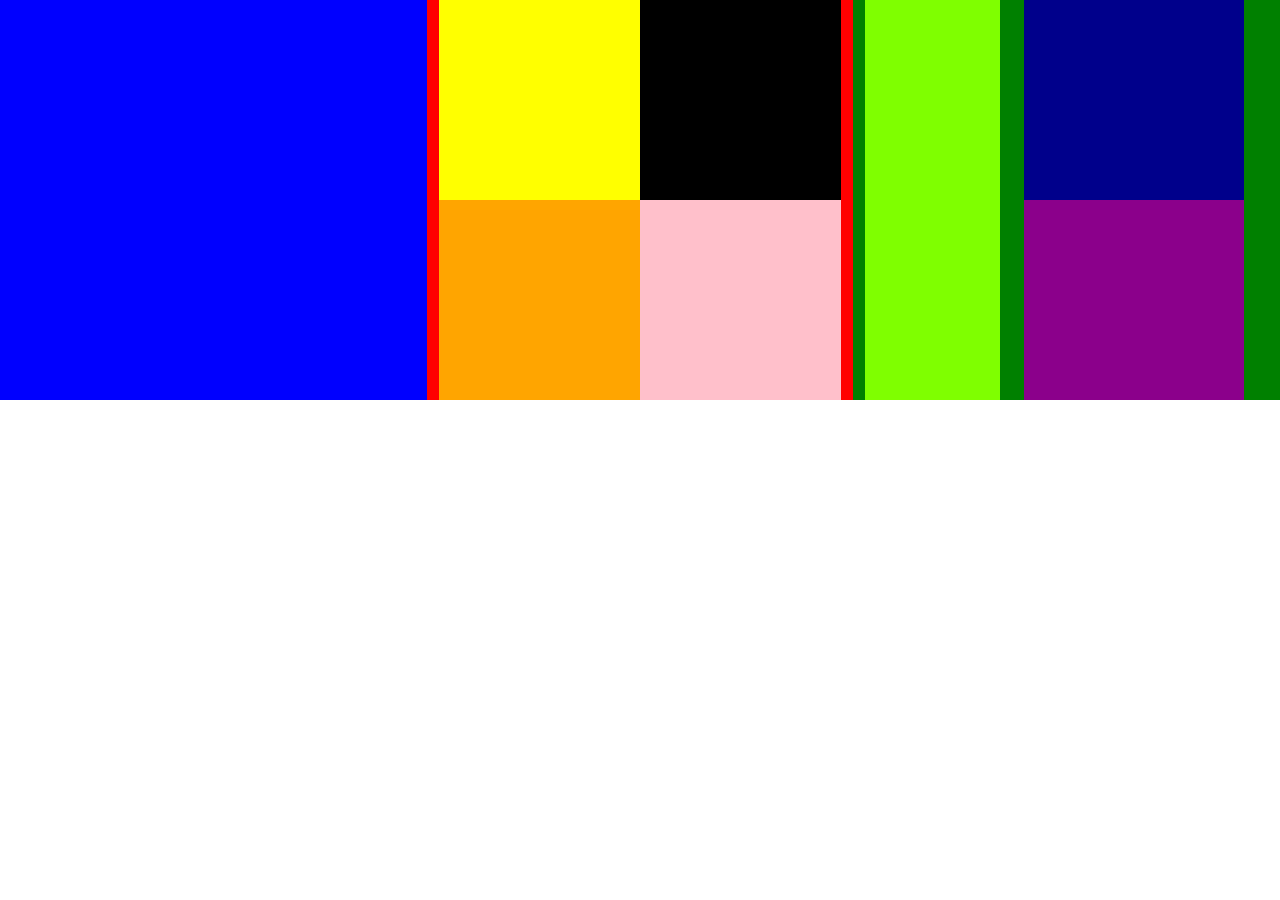
<file: assets/html/index.html>
<!DOCTYPE html>
<html lang="en">
<head>
    <meta charset="UTF-8">
    <meta name="viewport" content="width=device-width, initial-scale=1.0">
    <title>Document</title>
    
    <link rel="stylesheet" href="../../assets/css/bootstrap.min.css">
</head>
<body>
    <div class="container-fluid">
        <div class="row" style="height: 400px;">
            <div class="col-4" style="background-color: blue;">
            
            </div>
            <div class="col-md-4" style="background-color: red;">
                <div class="container-fluid h-100">
                    <div class="row" style="height: 400px;">
                        <div class="col-6" style="background-color: yellow;"></div>
                        <div class="col-6" style="background-color: black;"></div>
                        <div class="col-6" style="background-color: orange;"></div>
                        <div class="col-6" style="background-color: pink"></div>
                    </div>    
                </div>
            </div>
            <div class="col-4" style="background-color: green;">
                <div class="container-fluid h-100">
                    <div class="row" style="height: 400px;">
                        <div class="col-4" style="background-color:chartreuse;"></div>
                        <div class="col-8">
                            <div class="container-fluid h-100">
                                <div class="row"  style="height: 400px;" >
                                    <div class="col-6" style="background-color: black;" ></div>
                                    <div class="col-6" style="width: 300px;">
                                        <div class="container-fluid">
                                            <div class="row" style="height: 400px;">
                                                <div class="col-12" style="background-color: darkblue;"></div>
                                                <div class="col-12" style="background-color: darkmagenta;"></div>
                                            </div>
                                        </div>
                                    </div>
                                </div>
                            </div>
                        </div>
                    </div>
                </div>
            </div>
        </div>
    </div>    
</body>
</html>
</file>
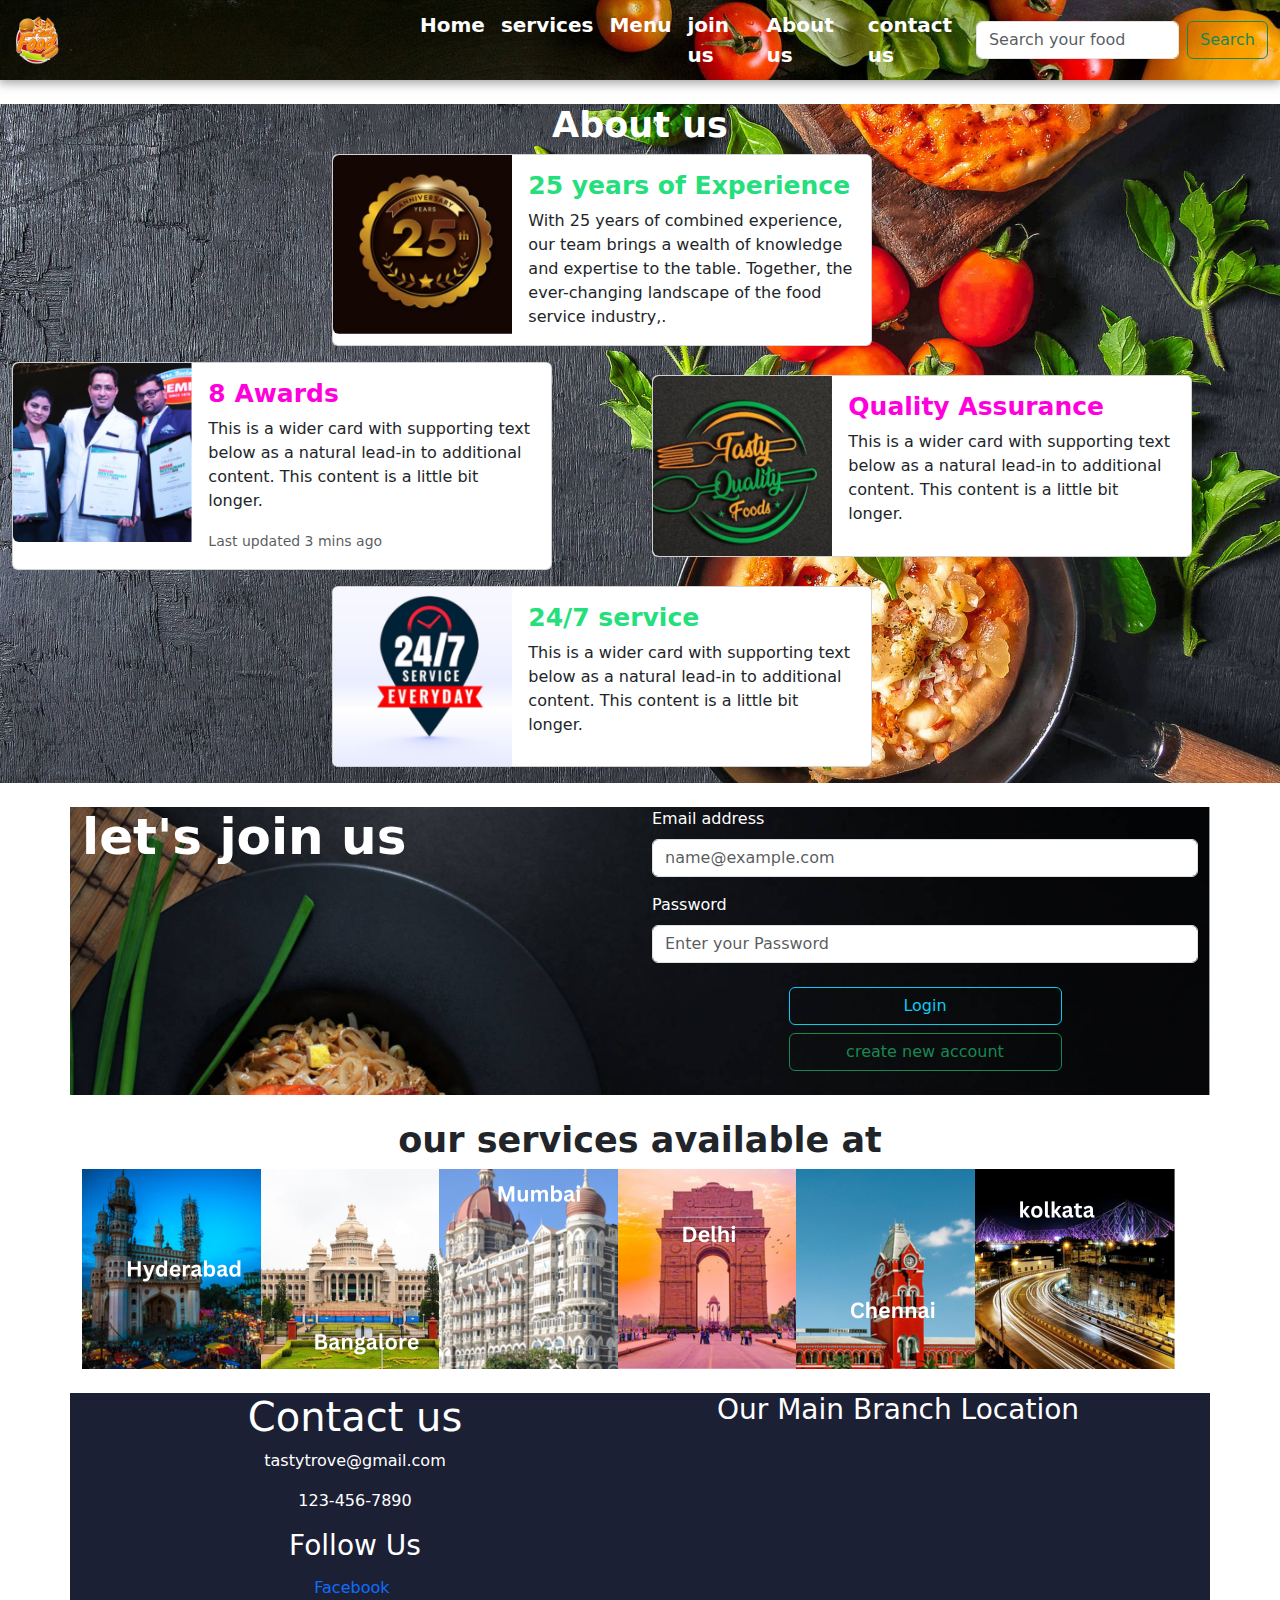
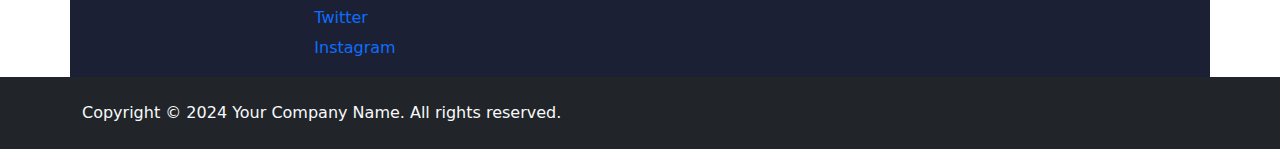
<file: assets/html/About-us.html>
<!DOCTYPE html>
<html lang="en">

<head>
  <meta charset="UTF-8">
  <meta name="viewport" content="width=device-width, initial-scale=1.0">
  <title>Food website</title>
  <link rel="stylesheet" href="../../assets/css/bootstrap.min.css">
  <link rel="stylesheet" href="../../assets/css/project2.css">
  <link rel="stylesheet" href="https://cdnjs.cloudflare.com/ajax/libs/font-awesome/6.5.1/css/all.min.css"
    integrity="sha512-DTOQO9RWCH3ppGqcWaEA1BIZOC6xxalwEsw9c2QQeAIftl+Vegovlnee1c9QX4TctnWMn13TZye+giMm8e2LwA=="
    crossorigin="anonymous" referrerpolicy="no-referrer" />
</head>

<body>

  <nav class="navbar navbar-expand-lg bg-body-teritory">
    <div class="container-fluid">
      <img class="img" src="../images/food_logo-new.png" alt="">
      <button class="navbar-toggler" type="button" data-bs-toggle="collapse" data-bs-target="#navbarSupportedContent"
        aria-controls="navbarSupportedContent" aria-expanded="false" aria-label="Toggle navigation">
        <span class="navbar-toggler-icon"></span>
      </button>
      <div class="collapse navbar-collapse" id="navbarSupportedContent">
        <ul class="navbar-nav me-auto mb-2 mb-lg-0 ">
            <li class="nav-item">
              <a class="nav-link active" aria-current="page" href="./home.html"><span class="span">Home</span></a>
            </li>
            <li class="nav-item">
              <a class="nav-link active" aria-current="page" href="./services.html"><span class="span">services</span></a>
            </li>
            <li class="nav-item">
              <a class="nav-link active" aria-current="page" href="./Menu.html"><span class="span">Menu</span></a>
            </li>
            <li class="nav-item">
              <a class="nav-link active" aria-current="page" href="./join-us.html"><span class="span">join us</span></a>
            </li>
            <li class="nav-item">
              <a class="nav-link active" aria-current="page" href="./About-us.html"><span class="span">About us</span></a>
            </li>
            <li class="nav-item">
              <a class="nav-link active" aria-current="page" href="./contact-us.html"><span class="span">contact us</span>
  
              </a>
            </li>
  
          </ul>
        <form class="d-flex" role="search" id="form">
          <input id="input-search" class="form-control me-2" type="search" placeholder="Search your food"
            aria-label="Search">
          <button class="btn btn-outline-success" type="submit" id="sub-btn">Search</button>
        </form>
      </div>
    </div>
  </nav>
  <div class="container-fluid my-4">

    <div class="row justify-content-center align-items-center" id="about-us">
      <div class="row justify-content-center ">
        <div class="col-12 text-center ">
          <h1 class="about">About us</h1>
        </div>
      </div>
      <div class="col-6 mx-4">
        <div class="card mb-3" style="max-width: 540px;">
          <div class="row g-0">
            <div class="col-md-4">
              <img src="../images/Untitled design (27).png" class="img-fluid rounded-start" alt="...">
            </div>
            <div class="col-md-8">
              <div class="card-body">
                <h5 class="card-title" id="about">25 years of Experience</h5>
                <p class="card-text">With 25 years of combined experience, our team brings a wealth of knowledge and
                  expertise to the table. Together, the ever-changing landscape of the food service industry,.</p>
              </div>
            </div>
          </div>
        </div>
      </div>
      <div class="col-6">
        <div class="card mb-3" style="max-width: 540px;">
          <div class="row g-0">
            <div class="col-md-4">
              <img src="../images/Untitled design (28).png" class="img-fluid rounded-start" alt="...">
            </div>
            <div class="col-md-8">
              <div class="card-body">
                <h5 class="card-title">8 Awards</h5>
                <p class="card-text">This is a wider card with supporting text below as a natural lead-in to
                  additional content. This content is a little bit longer.</p>
                <p class="card-text"><small class="text-body-secondary">Last updated 3 mins ago</small></p>
              </div>
            </div>
          </div>
        </div>
      </div>
      <div class="col-6 ">
        <div class="card mb-3" style="max-width: 540px;">
          <div class="row g-0">
            <div class="col-md-4">
              <img src="../images/Untitled design (29).png" class="img-fluid rounded-start" alt="...">
            </div>
            <div class="col-md-8">
              <div class="card-body">
                <h5 class="card-title">Quality Assurance</h5>
                <p class="card-text">This is a wider card with supporting text below as a natural lead-in to
                  additional content. This content is a little bit longer.</p>

              </div>
            </div>
          </div>
        </div>
      </div>
      <div class="col-6">
        <div class="card mb-3" style="max-width: 540px;">
          <div class="row g-0">
            <div class="col-md-4">
              <img src="../images/Untitled design (30).png" class="img-fluid rounded-start" alt="...">
            </div>
            <div class="col-md-8">
              <div class="card-body">
                <h5 class="card-title" id="about">24/7 service</h5>
                <p class="card-text">This is a wider card with supporting text below as a natural lead-in to
                  additional content. This content is a little bit longer.</p>

              </div>
            </div>
          </div>
        </div>
      </div>

    </div>
  </div>

  <div class="container">
    <div class="row" id="join">
      <div class="col-6">
        <h1 class="join-us-today">let's join us</h1>
      </div>
      <div class="col-6">
        <div class="mb-3">
          <label for="exampleFormControlInput1" class="form-label">Email address</label>
          <input type="email" class="form-control" id="exampleFormControlInput1" placeholder="name@example.com">
        </div>
        <label for="inputPassword5" class="form-label">Password</label>
        <input type="password" id="inputPassword5" class="form-control" aria-describedby="passwordHelpBlock"
          placeholder="Enter your Password">
        <div class="d-grid gap-2 col-6 mx-auto my-4">
          <button class="btn btn-outline-info" type="submit">Login</button>
          <button class="btn btn-outline-success" type="submit" id="last-btn">create new account</button>
        </div>
      </div>
    </div>
  </div>
  <div class="container my-4">
    <div class="row justify-content-center ">
      <div class="col-12 text-center ">
        <h1>our services available at</h1>
      </div>
    </div>
    <div class="row" id="location-id">
      <div class="col-2">
        <img id="location" src="../images/Hyderabad.png" alt="">
      </div>
      <div class="col-2">
        <img id="location" src="../images/Benguluru.png" alt="">
      </div>
      <div class="col-2">
        <img id="location" src="../images/Benguluru (1).png" alt="">
      </div>
      <div class="col-2">
        <img id="location" src="../images/Benguluru (2).png" alt="">
      </div>
      <div class="col-2">
        <img id="location" src="../images/Benguluru (3).png" alt="">
      </div>
      <div class="col-2">
        <img id="location" src="../images/Benguluru (4).png" alt="">
      </div>
    </div>
  </div>

  <div class="container">
    <div class="row" style="background-color: #1c2035; color: white;">
      <!-- First column: Contact Information -->
      <div class="col-md-6">
        <div class="content-info-wrapper">
          <h1>Contact us</h1>

          <p><i class="fa fa-envelope"></i> tastytrove@gmail.com</p>
          <p><i class="fa fa-phone"></i> 123-456-7890</p>
          <!-- Social media links -->
          <h3>Follow Us</h3>
          <ul class="list-unstyled">
            <li><a href="#"><i class="fa-brands fa-facebook"></i> Facebook</a></li>
            <li><a href="#"><i class="fa-brands fa-twitter"></i> Twitter</a></li>
            <li><a href="#"><i class="fa-brands fa-instagram"></i> Instagram</a></li>
          </ul>
        </div>
      </div>
      <!-- Second column: Map -->
      <div class="col-md-6 mx-auto">
        <h3 style="margin-left: 65px;">Our Main Branch Location</h3>
        <!-- Embed Google Maps or any other map service -->
        <div class="embed-responsive embed-responsive-16by9 " style="height: 200px;">
          <iframe class="embed-responsive-item h-100"
            src="https://www.google.com/maps/embed?pb=!1m18!1m12!1m3!1d30470.251329965806!2d78.55322000207647!3d17.326092447217484!2m3!1f0!2f0!3f0!3m2!1i1024!2i768!4f13.1!3m3!1m2!1s0x3bcba1f9d7af434b%3A0xba06876a217693a0!2sVanasthalipuram%2C%20Telangana!5e0!3m2!1sen!2sin!4v1712072653394!5m2!1sen!2sin"
            width="600" height="450" style="border:0;" allowfullscreen="" loading="lazy"
            referrerpolicy="no-referrer-when-downgrade" title="Google Map"></iframe>
        </div>
      </div>
    </div>
  </div>
  <footer class="footer mt-auto py-3 py-sm-4 bg-dark">
    <div class="container">
      <span class="text-light">Copyright &copy; 2024 Your Company Name. All rights reserved.</span>
    </div>
  </footer>




  <script src="../../assets/js/bootstrap.bundle.js"></script>
</body>

</html>
</file>
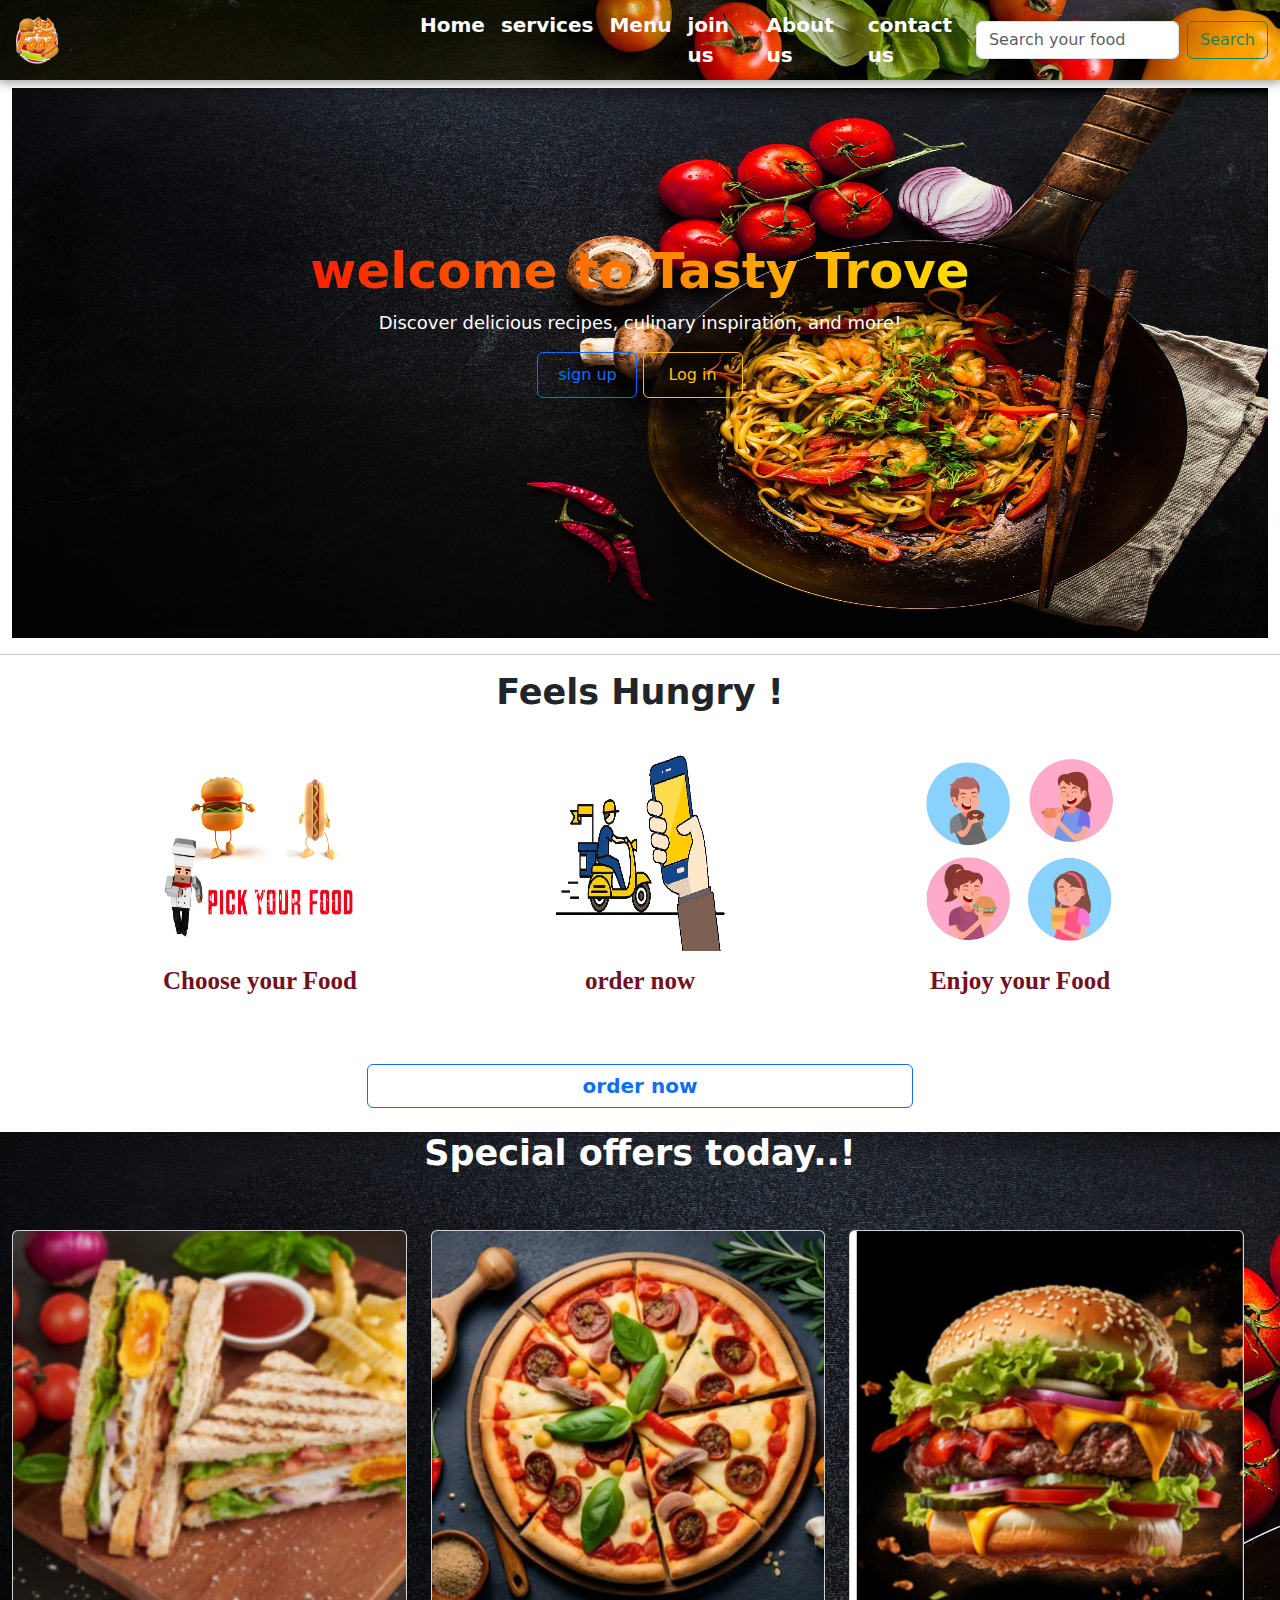
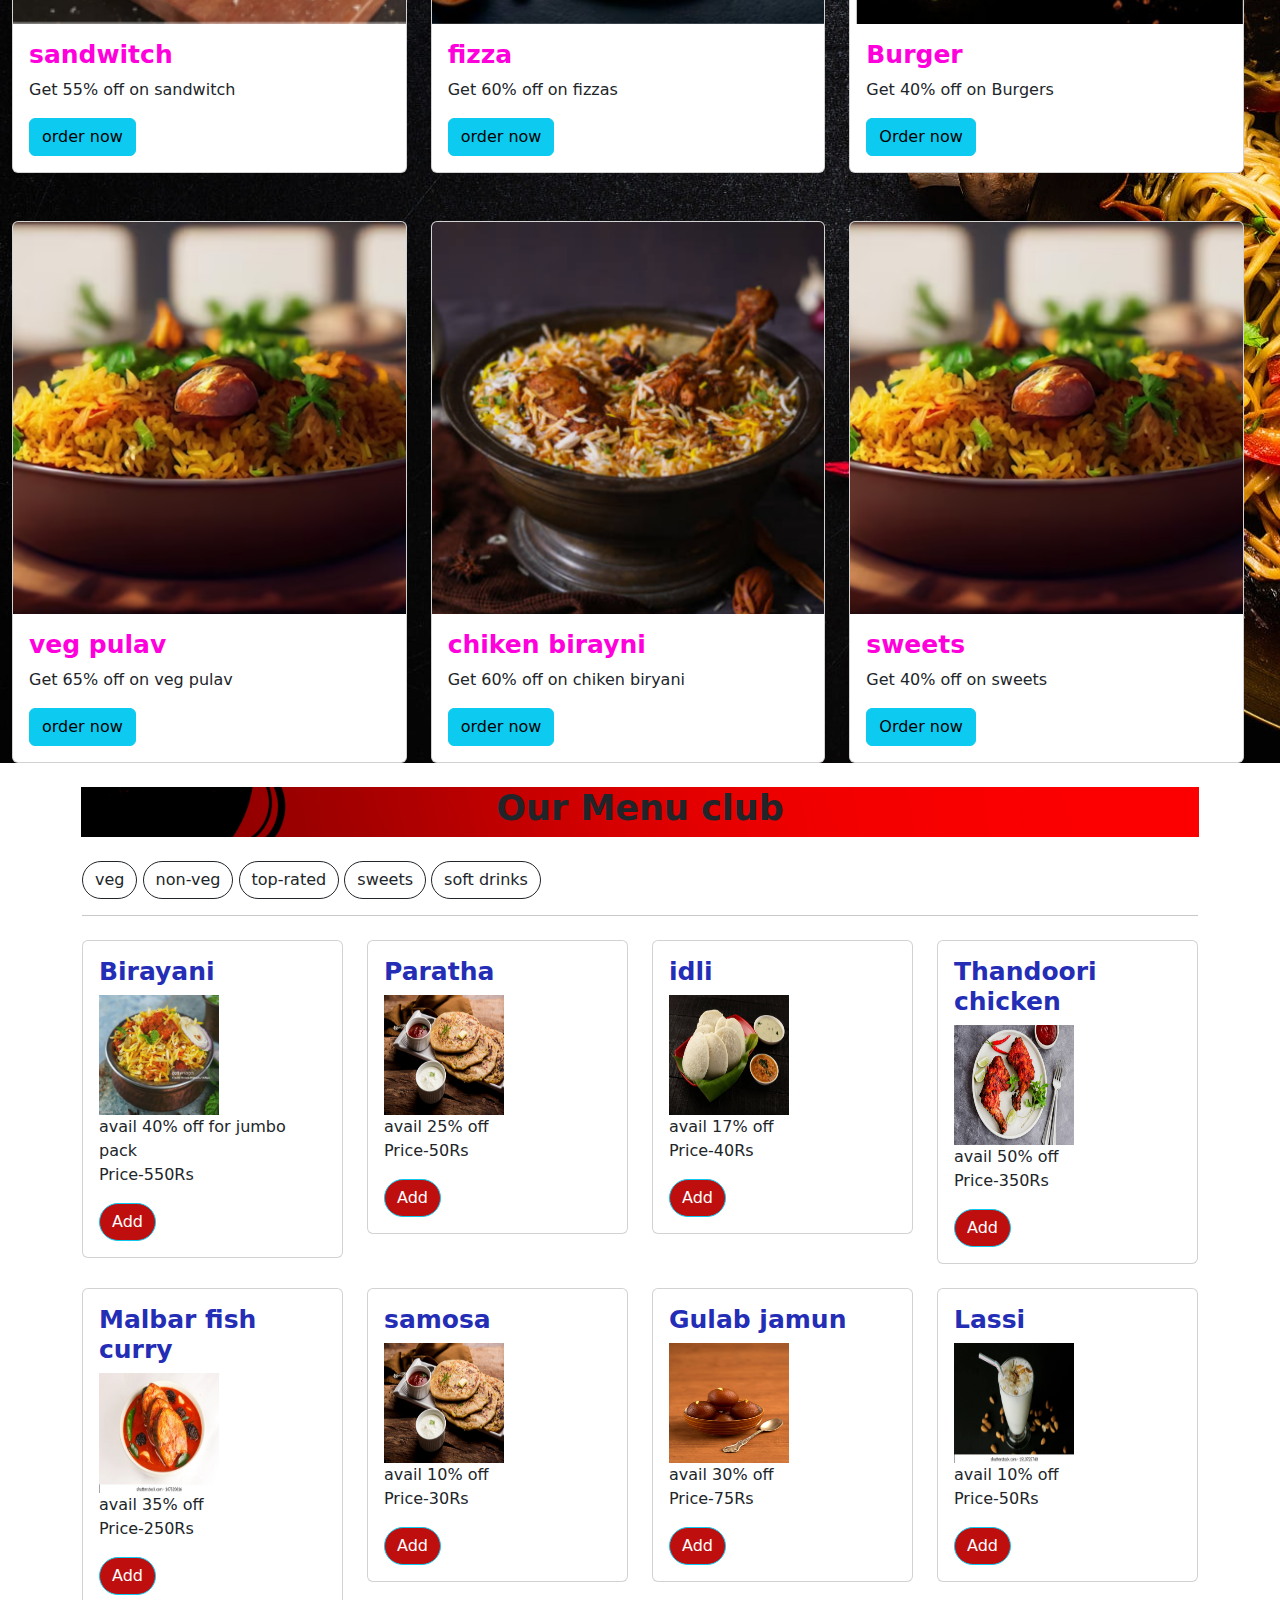
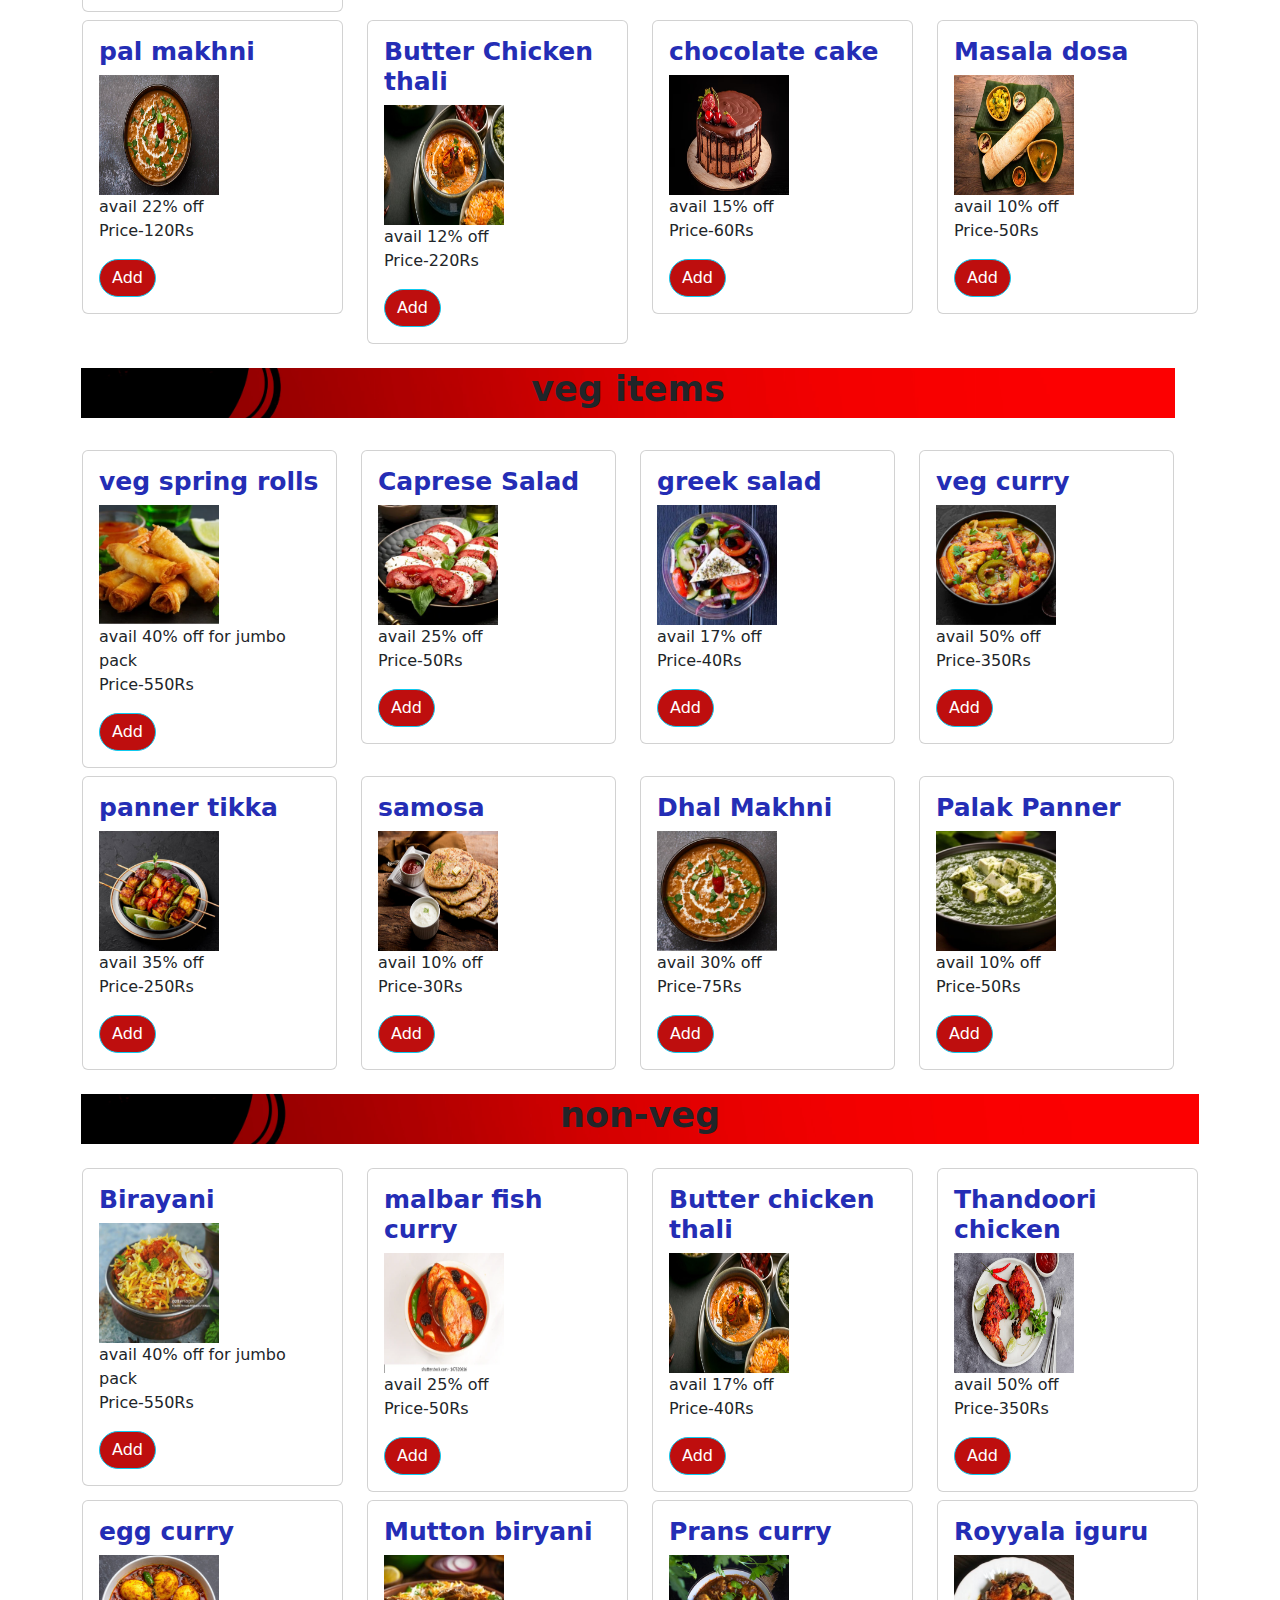
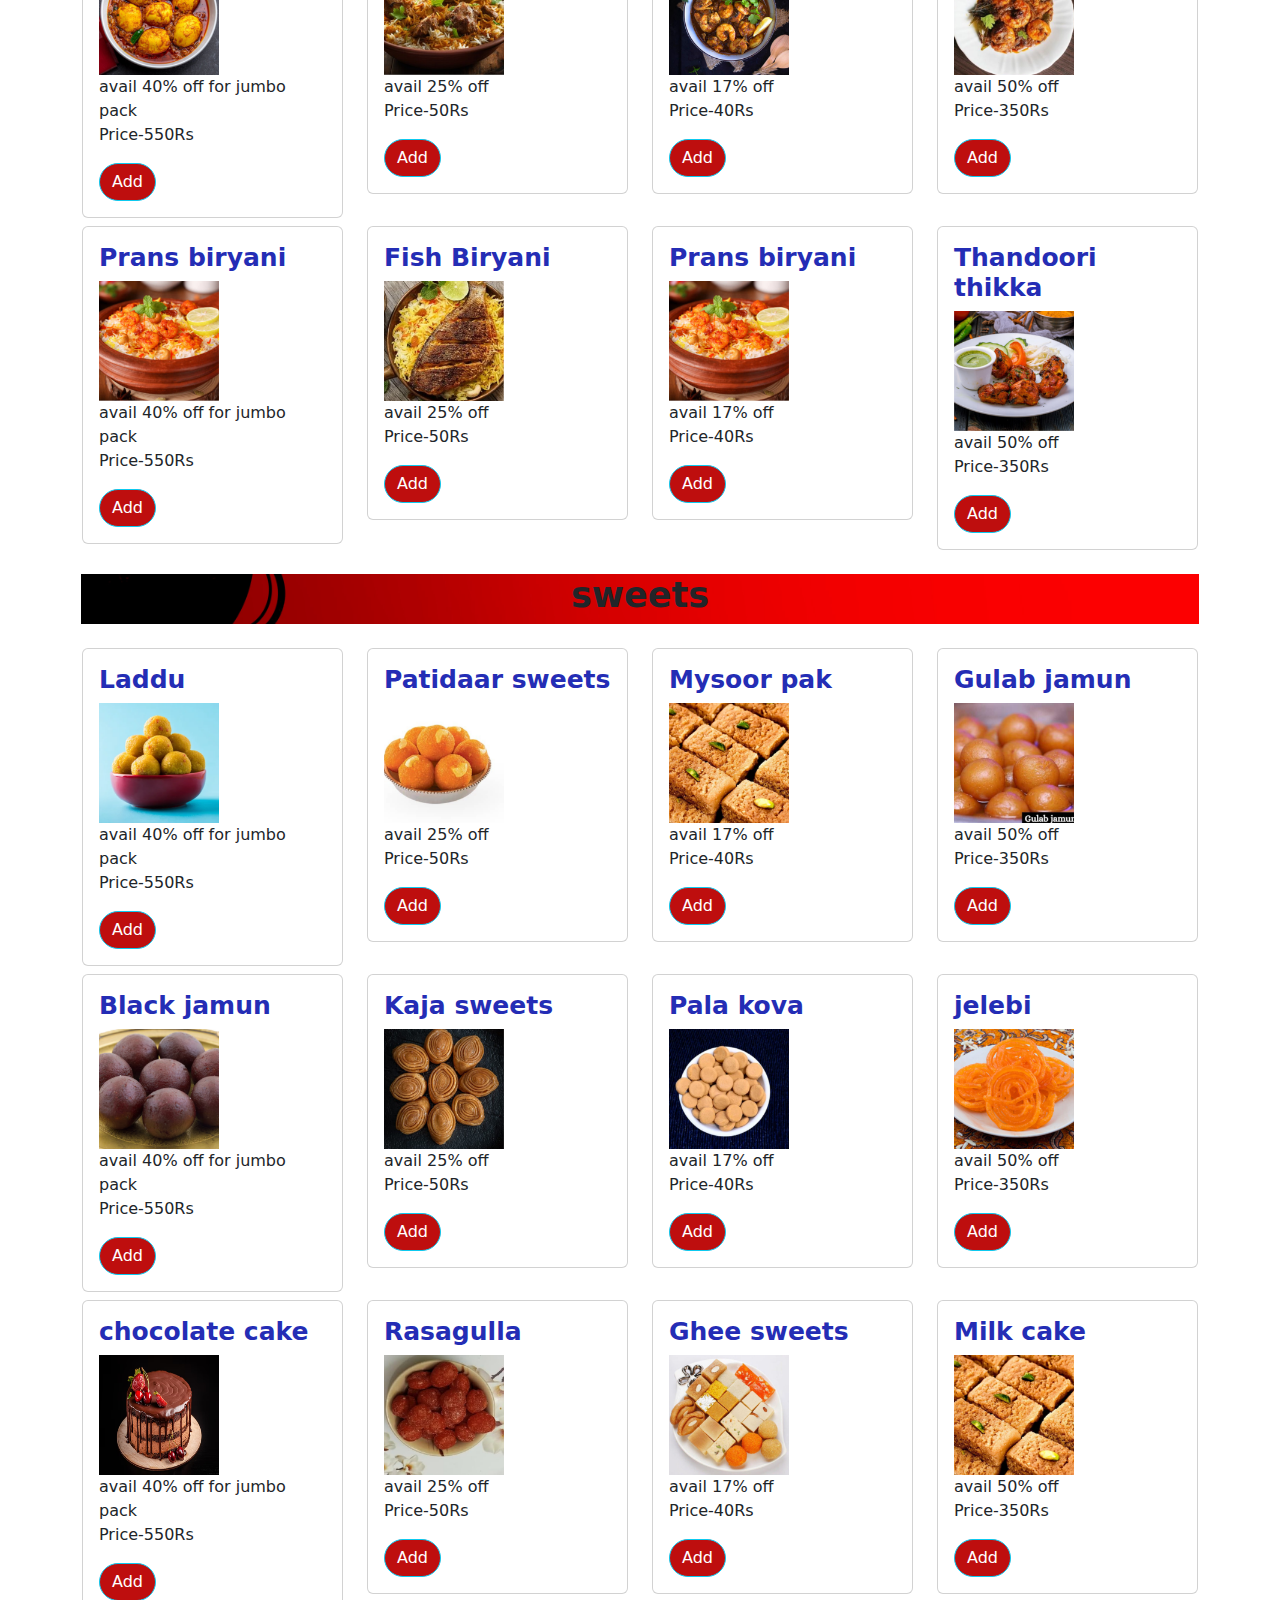
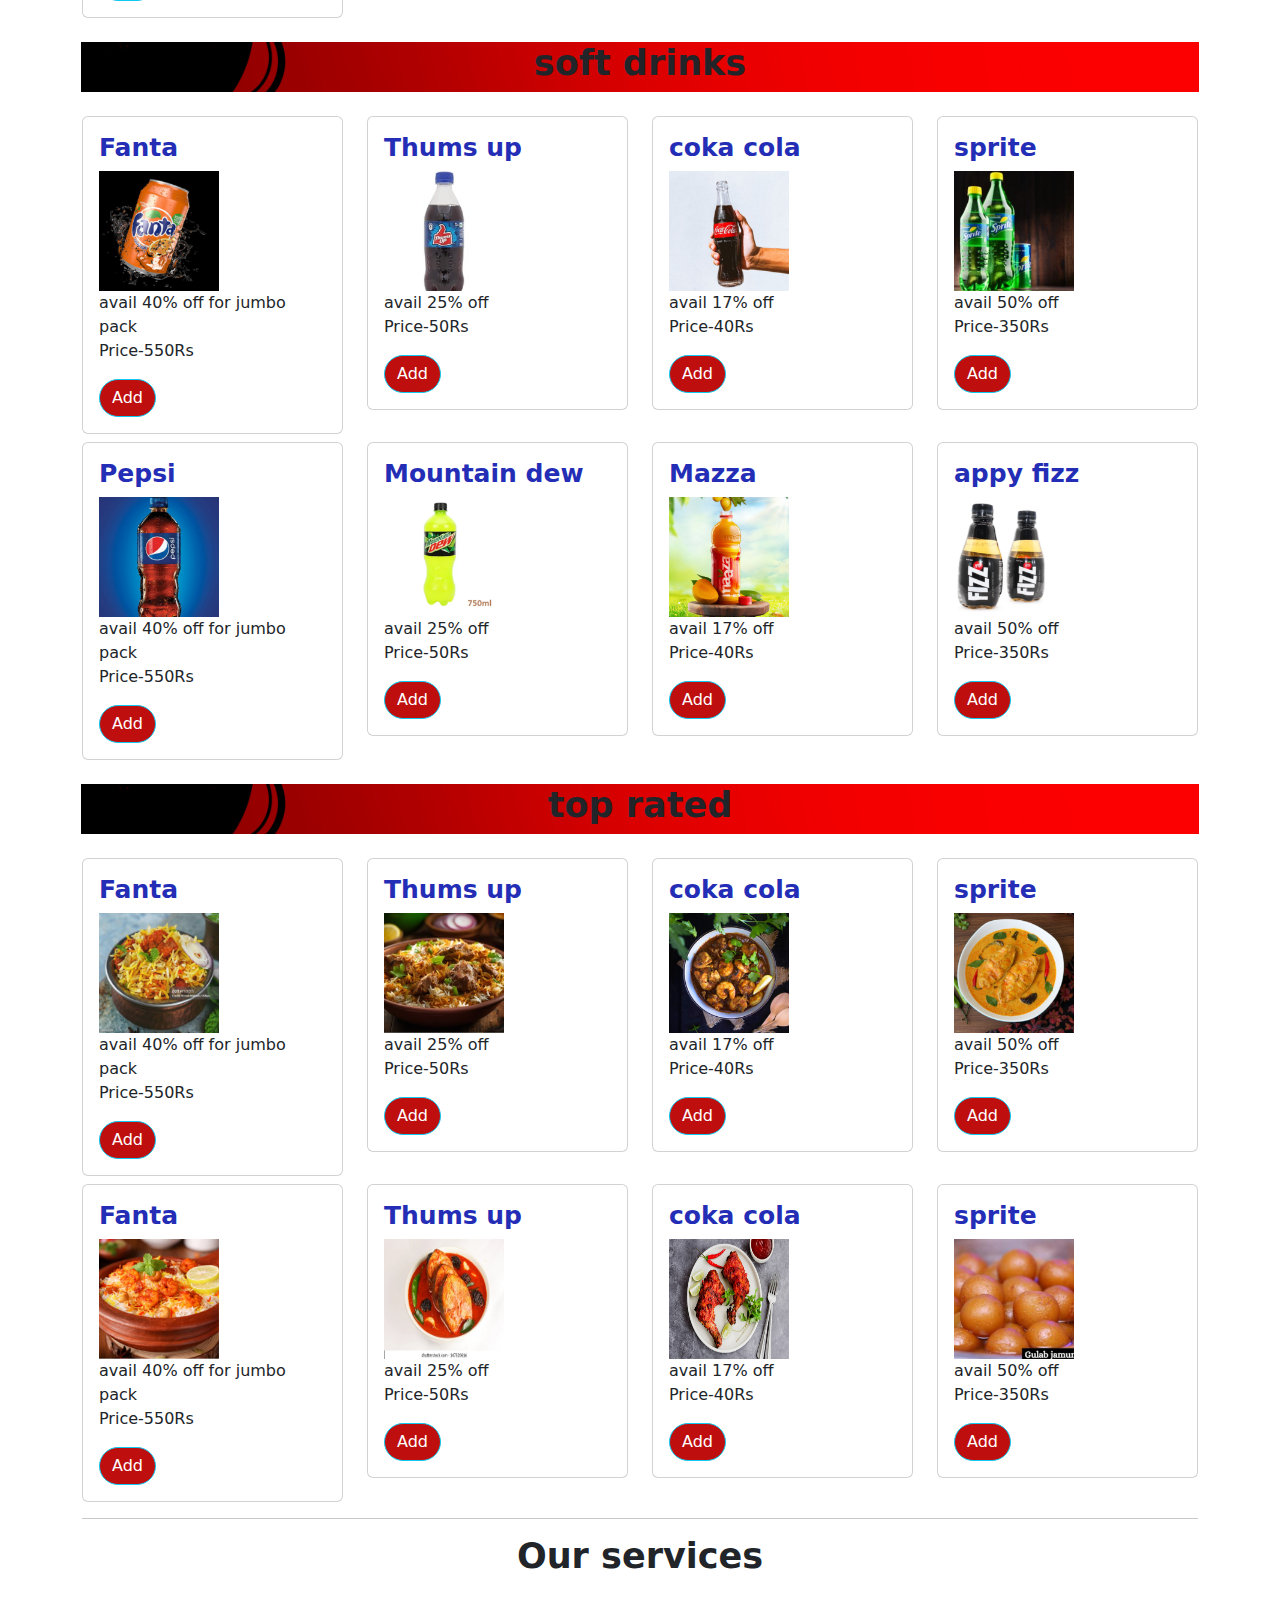
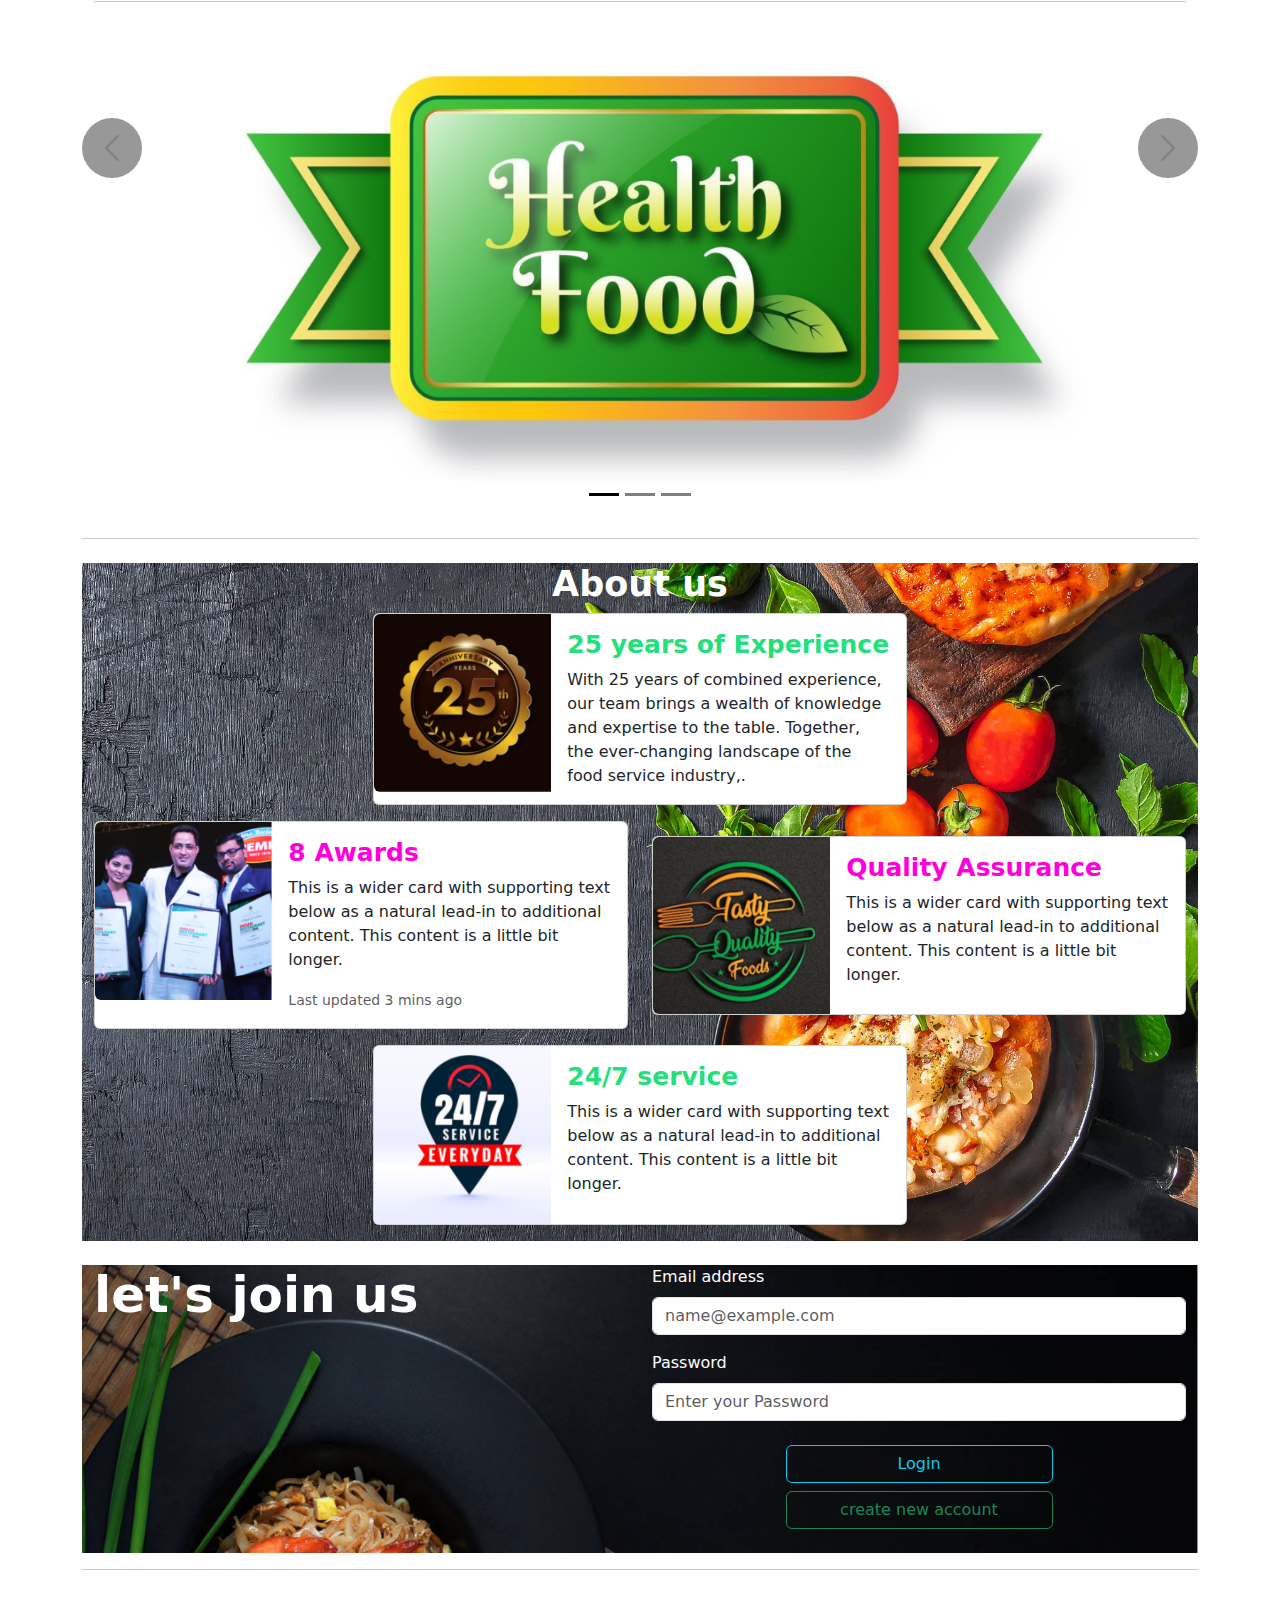
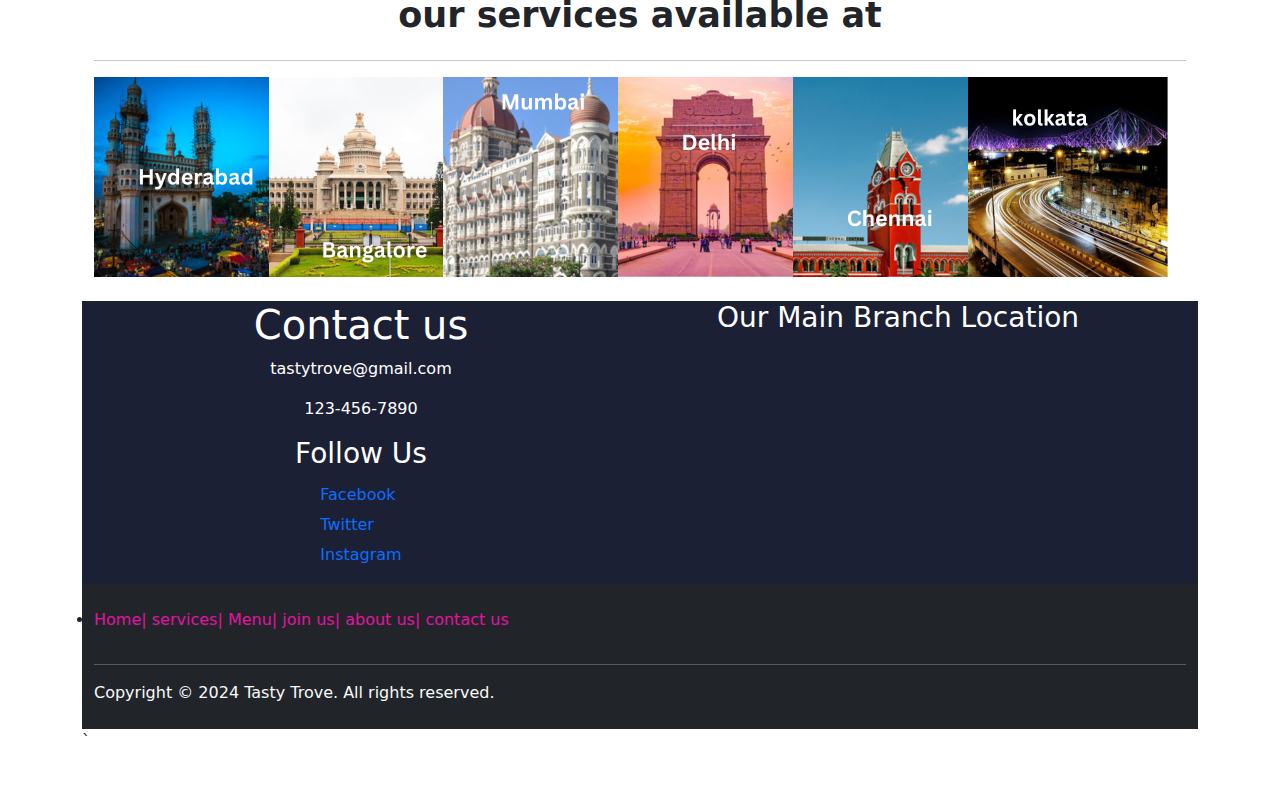
<file: assets/html/home.html>
<!DOCTYPE html>
<html lang="en">

<head>
  <meta charset="UTF-8">
  <meta name="viewport" content="width=device-width, initial-scale=1.0">
  <title>Food website</title>
  <link rel="stylesheet" href="../../assets/css/bootstrap.min.css">
  <link rel="stylesheet" href="../../assets/css/project2.css">
  <link rel="stylesheet" href="https://cdnjs.cloudflare.com/ajax/libs/font-awesome/6.5.1/css/all.min.css"
  integrity="sha512-DPI+5044/449f8/30622344/19/2004/2001/2001/2001/2001/2001/2001/2001/2001/2001/2001/
  crossorigin="anonymous" referrerpolicy="no-referrer" />
</head>

<body>

  <nav class="navbar navbar-expand-lg bg-body-teritory">
    <div class="container-fluid">
     <img class="img" src="../../assets/images/food_logo-new.png" alt="">
      <button class="navbar-toggler" type="button" data-bs-toggle="collapse" data-bs-target="#navbarSupportedContent"
        aria-controls="navbarSupportedContent" aria-expanded="false" aria-label="Toggle navigation">
        <span class="navbar-toggler-icon"></span>
      </button>
      <div class="collapse navbar-collapse" id="navbarSupportedContent">
        <ul class="navbar-nav me-auto mb-2 mb-lg-0 ">
          <li class="nav-item">
            <a class="nav-link active" aria-current="page" href="./home.html"><span class="span">Home</span></a>
          </li>
          <li class="nav-item">
            <a class="nav-link active" aria-current="page" href="./services.html"><span class="span">services</span></a>
          </li>
          <li class="nav-item">
            <a class="nav-link active" aria-current="page" href="./Menu.html"><span class="span">Menu</span></a>
          </li>
          <li class="nav-item">
            <a class="nav-link active" aria-current="page" href="./join-us.html"><span class="span">join us</span></a>
          </li>
          <li class="nav-item">
            <a class="nav-link active" aria-current="page" href="./About-us.html"><span class="span">About us</span></a>
          </li>
          <li class="nav-item">
            <a class="nav-link active" aria-current="page" href="./contact-us.html"><span class="span">contact us</span>

            </a>
          </li>

        </ul>
        <form class="d-flex" role="search" id="form">
          <input id="input-search" class="form-control me-2" type="search" placeholder="Search your food"
            aria-label="Search">
          <button class="btn btn-outline-success" type="submit" id="sub-btn">Search</button>
        </form>
      </div>
    </div>
  </nav>
  <div class="container-fluid my-2" id="body-image">
    <div class="row">
      <div id="carouselExample" class="carousel slide">
        <div class="carousel-inner">
          <div class="carousel-item  active">
            <div class="carousel-caption k" id="bt-class">
              <h1 class="h1">welcome to Tasty Trove</h1>
              <p class="p">Discover delicious recipes, culinary inspiration, and more!</p>
              <a class="sign-up-class" style="text-decoration: none;" href="./sign-up.html"><button type="button"
                  class="btn btn-outline-primary" id="btn-btn">sign up</button></a>
              <button type="button" class="btn btn-outline-warning" id="btn-btn">Log in</button>

            </div>

            <img id="image-1" src="../images/body-bg.jpg" class="d-block w-100" alt="...">


          </div>

        </div>

      </div>
    </div>
  </div>
  <hr>
  <div class="container">
    <div class="row justify-content-center">
      <div class="col-12 text-center ">
        <h1>Feels Hungry !</h1>
      </div>
    </div>
    
    <div id="row-bg" class="row">
      <div class="col-4 d-flex justify-content-center align-items-center ">
        <img class="order-img" src="../images/Pick-Your-Food.png" class="rounded mx-auto d-block" alt="...">

        <h2 class="h2">Choose your Food</h2>
      </div>
      <div class="col-4 d-flex justify-content-center align-items-center">
        <img class="order-img" src="../images/order-now-removebg-preview.png" class="rounded mx-auto d-block" alt="...">
        <h2 class="h2">order now</h2>
      </div>
      <div class="col-4 d-flex justify-content-center align-items-center">
        <img class="order-img" src="../images/enjoy_food-removebg-preview.png" alt="">
        <h2 class="h2">Enjoy your Food</h2>
      </div>

    </div>
    <div class="row">
      <div class="d-grid gap-2 col-6 mx-auto">
        <button id="order-btn" class="btn  btn-outline-primary mx-8 " type="button">order now</button>

      </div>
    </div>
  </div>
  <div class="container-fluid my-4" id="our-menu-club">
    <div class="row justify-content-center ">
      <div class="col-12 text-center ">
        <h1 class="special-offers">Special offers today..!</h1>
      </div>
    </div>
    <div class="row ">
      <div class="row row-cols-1 row-cols-md-3 g-4">
        <div class="col">
          <div class="card h-100" id="card-1">
            <img src="../images/Untitled design (10).png" class="card-img-top" alt="...">
            <div class="card-body">
              <h5 class="card-title">sandwitch</h5>
              <p class="card-text">Get 55% off on sandwitch</p>
              <button type="button" class="btn btn-info" id="btn-in">order now</button>

            </div>
          </div>
        </div>
        <div class="col">
          <div class="card h-100" id="card-1">
            <img src="../images/Untitled design (12).png" class="card-img-top" alt="...">
            <div class="card-body">
              <h5 class="card-title">fizza</h5>
              <p class="card-text">Get 60% off on fizzas</p>
              <button type="button" class="btn btn-info" id="btn-in">order now</button>

            </div>
          </div>
        </div>
        <div class="col">
          <div class="card h-100" id="card-1">
            <img src="../images/Untitled design (13).png" class="card-img-top" alt="...">
            <div class="card-body">
              <h5 class="card-title">Burger</h5>
              <p class="card-text">Get 40% off on Burgers </p>
              <button type="button" class="btn btn-info" id="btn-in">Order now</button>

            </div>
          </div>
        </div>
      </div>
    </div>
    <div class="row">
      <div class="row row-cols-1 row-cols-md-3 g-4">
        <div class="col">
          <div class="card h-100" id="card-1">
            <img src="../images/Untitled design (17).png" class="card-img-top" alt="...">
            <div class="card-body">
              <h5 class="card-title">veg pulav</h5>
              <p class="card-text">Get 65% off on veg pulav</p>
              <button type="button" class="btn btn-info" id="btn-in">order now</button>

            </div>
          </div>
        </div>
        <div class="col">
          <div class="card h-100" id="card-1">
            <img src="../images/Untitled design (14).png" class="card-img-top" alt="...">
            <div class="card-body">
              <h5 class="card-title">chiken birayni</h5>
              <p class="card-text">Get 60% off on chiken biryani</p>
              <button type="button" class="btn btn-info" id="btn-in">order now</button>

            </div>
          </div>
        </div>
        <div class="col">
          <div class="card h-100" id="card-1">
            <img src="../images/Untitled design (16).png" class="card-img-top" alt="...">
            <div class="card-body">
              <h5 class="card-title">sweets</h5>
              <p class="card-text">Get 40% off on sweets </p>
              <button type="button" class="btn btn-info" id="btn-in">Order now</button>

            </div>
          </div>
        </div>
      </div>
    </div>
  </div>
  </div>
  <div class="container">
    <div class="row justify-content-center ">
      <div class="col-12 text-center " id="menu-club">
        <h1>Our Menu club</h1>
      </div>
    </div>
    <div class="row mt-4">
      <div class="col-md-12 col-sm-6"><button type="button" class="btn btn-outline-dark n-btn">veg</button>
        <button type="button" class="btn btn-outline-dark n-btn">non-veg</button>
        <button type="button" class="btn btn-outline-dark n-btn">top-rated</button>
        <button type="button" class="btn btn-outline-dark n-btn">sweets</button>
        <button type="button" class="btn btn-outline-dark n-btn ">soft drinks</button>
      </div>
    </div>
    <hr>
    <div class="offcanvas offcanvas-start" tabindex="-1" id="offcanvasExample" aria-labelledby="offcanvasExampleLabel">
      <div class="offcanvas-header">
        <h5 class="offcanvas-title" id="offcanvasExampleLabel">Add To cart</h5>
        <button type="button" class="btn-close text-reset" data-bs-dismiss="offcanvas" aria-label="Close"></button>
      </div>
      <div class="offcanvas-body">
        <div id="cartItems">
          <!-- Cart item template -->
          <!-- Example: <div class="cart-item">Item Name <span class="quantity">1</span></div> -->
        </div>
    
        <!-- Increment and Decrement buttons -->
        <div class="mt-3">
          <button class="btn btn-primary btn-sm" id="decrement">-</button>
          <span class="mx-2" id="quantity">1</span>
          <button class="btn btn-primary btn-sm" id="increment">+</button>
        </div>

        <div class="mt-3">

          <button class="btn btn-warning btn-sm btn-md">
            sub total
          </button>
        </div>
    
        <!-- Off-canvas sidebar content goes here -->
        <p>This is the off-canvas sidebar content.</p>
      </div>
    </div>
  
    <div class="row my-4">
      <div class="col-sm-6 col-md-3 mb-3 mb-sm-0">
        <div class="card card-box"> 
          <div class="card-body">
            <h5 class="card-title" id="menu-title">Birayani</h5>
            <img id="menu" src="../images/biryani-menu.jpg" alt="">
            <p class="card-text"> avail 40% off for jumbo pack <br> Price-550Rs</p>
           
            <a href="#" class="btn btn-info add-btn" data-bs-toggle="offcanvas" data-bs-target="#offcanvasExample">Add</a>
          </div>
        </div>
      </div>
      <div class="col-sm-6 col-md-3">
        <div class="card card-box">
          <div class="card-body">
            <h5 class="card-title" id="menu-title">Paratha</h5>
            <img id="menu" src="../images/paratha.jpg" alt="">
            <p class="card-text"> avail 25% off <br> Price-50Rs</p>
            
            <a href="#" class="btn btn-info add-btn" data-bs-toggle="offcanvas" data-bs-target="#offcanvasExample">Add</a>

          </div>
        </div>
      </div>
      <div class="col-sm-6 col-md-3 mb-3 mb-sm-0">
        <div class="card card-box">
          <div class="card-body">
            <h5 class="card-title" id="menu-title">idli</h5>
            <img id="menu" src="../images/idli-1.jpg" alt="">
            <p class="card-text"> avail 17% off <br> Price-40Rs</p>
            <a href="#" class="btn btn-info add-btn" data-bs-toggle="offcanvas" data-bs-target="#offcanvasExample">Add</a>

          </div>
        </div>
      </div>
      <div class="col-sm-6 col-md-3">
        <div class="card card-box">
          <div class="card-body">
            <h5 class="card-title" id="menu-title">Thandoori chicken</h5>
            <img id="menu" src="../images/thandoori chicken.jpg" alt="">
            <p class="card-text"> avail 50% off <br> Price-350Rs</p>
            <a href="#" class="btn btn-info add-btn" data-bs-toggle="offcanvas" data-bs-target="#offcanvasExample">Add</a>
          </div>
        </div>
      </div>
    </div>
  </div>
  <div class="container my-4">
    <div class="row">
      <div class="col-sm-6 col-md-3 mb-3 mb-sm-0">
        <div class="card card-box">
          <div class="card-body">
            <h5 class="card-title" id="menu-title">Malbar fish curry</h5>
            <img id="menu" src="../images/malabar-fish.webp" alt="">
            <p class="card-text"> avail 35% off <br> Price-250Rs</p>
            <a href="#" class="btn btn-info add-btn" data-bs-toggle="offcanvas" data-bs-target="#offcanvasExample">Add</a>
          </div>
        </div>
      </div>
      <div class="col-sm-6 col-md-3">
        <div class="card card-box">
          <div class="card-body">
            <h5 class="card-title" id="menu-title">samosa</h5>
            <img id="menu" src="../images/paratha.jpg" alt="">
            <p class="card-text"> avail 10% off <br> Price-30Rs</p>
            <a href="#" class="btn btn-info add-btn" data-bs-toggle="offcanvas" data-bs-target="#offcanvasExample">Add</a>
          </div>
        </div>
      </div>
      <div class="col-sm-6 col-md-3 mb-3 mb-sm-0">
        <div class="card card-box">
          <div class="card-body">
            <h5 class="card-title" id="menu-title">Gulab jamun</h5>
            <img id="menu" src="../images/istockphoto-1188000786-612x612.jpg" alt="">
            <p class="card-text"> avail 30% off <br> Price-75Rs</p>
            <a href="#" class="btn btn-info add-btn" data-bs-toggle="offcanvas" data-bs-target="#offcanvasExample">Add</a>
          </div>
        </div>
      </div>
      <div class="col-sm-6 col-md-3">
        <div class="card card-box">
          <div class="card-body">
            <h5 class="card-title" id="menu-title">Lassi</h5>
            <img id="menu" src="../images/lassi-popular-.webp" alt="">
            <p class="card-text"> avail 10% off <br> Price-50Rs</p>
            <a href="#" class="btn btn-info add-btn" data-bs-toggle="offcanvas" data-bs-target="#offcanvasExample">Add</a>
          </div>
        </div>
      </div>
      <div class="container my-2">
        <div class="row">
          <div class="col-sm-6 col-md-3 mb-3 mb-sm-0">
            <div class="card card-box">
              <div class="card-body">
                <h5 class="card-title" id="menu-title">pal makhni</h5>
                <img id="menu" src="../images/pal makh.jpg" alt="">
                <p class="card-text"> avail 22% off <br> Price-120Rs</p>
                <a href="#" class="btn btn-info add-btn" data-bs-toggle="offcanvas" data-bs-target="#offcanvasExample">Add</a>
              </div>
            </div>
          </div>
          <div class="col-sm-6 col-md-3">
            <div class="card card-box">
              <div class="card-body">
                <h5 class="card-title" id="menu-title">Butter Chicken thali</h5>
                <img id="menu" src="../images/butter-chicken-thali.jpg" alt="">
                <p class="card-text"> avail 12% off <br> Price-220Rs</p>
                <a href="#" class="btn btn-info add-btn" data-bs-toggle="offcanvas" data-bs-target="#offcanvasExample">Add</a>
              </div>
            </div>
          </div>
          <div class="col-sm-6 col-md-3 mb-3 mb-sm-0">
            <div class="card card-box">
              <div class="card-body">
                <h5 class="card-title" id="menu-title">chocolate cake</h5>
                <img id="menu" src="../images/chocolate-cake.avif" alt="">
                <p class="card-text"> avail 15% off <br> Price-60Rs</p>
                <a href="#" class="btn btn-info add-btn" data-bs-toggle="offcanvas" data-bs-target="#offcanvasExample">Add</a>
              </div>
            </div>
          </div>
          <div class="col-sm-6 col-md-3">
            <div class="card card-box">
              <div class="card-body">
                <h5 class="card-title" id="menu-title">Masala dosa</h5>
                <img id="menu" src="../images/masal.jpg" alt="">
                <p class="card-text"> avail 10% off <br> Price-50Rs</p>
                <a href="#" class="btn btn-info add-btn" data-bs-toggle="offcanvas" data-bs-target="#offcanvasExample">Add</a>

              </div>
            </div>
          </div>
          <div class="row justify-content-center my-4">
            <div class="col-12 text-center " id="menu-club">
              <h1>veg items</h1>
            </div>
          </div>
          <div class="row my-2">
            <div class="col-sm-6 col-md-3 mb-3 mb-sm-0">
              <div class="card card-box">
                <div class="card-body">
                  <h5 class="card-title" id="menu-title">veg spring rolls</h5>
                  <img id="menu" src="../images/Untitled design (33).png" alt="">
                  <p class="card-text"> avail 40% off for jumbo pack <br> Price-550Rs</p>
                  <a href="#" class="btn btn-info add-btn" data-bs-toggle="offcanvas" data-bs-target="#offcanvasExample">Add</a>
                </div>
              </div>
            </div>
            <div class="col-sm-6 col-md-3">
              <div class="card card-box">
                <div class="card-body">
                  <h5 class="card-title" id="menu-title">Caprese Salad</h5>
                  <img id="menu" src="../images/Untitled design (34).png" alt="">
                  <p class="card-text"> avail 25% off <br> Price-50Rs</p>
                  <a href="#" class="btn btn-info add-btn" data-bs-toggle="offcanvas" data-bs-target="#offcanvasExample">Add</a>
                </div>
              </div>
            </div>
            <div class="col-sm-6 col-md-3 mb-3 mb-sm-0">
              <div class="card card-box">
                <div class="card-body">
                  <h5 class="card-title" id="menu-title">greek salad</h5>
                  <img id="menu" src="../images/Untitled design (35).png" alt="">
                  <p class="card-text"> avail 17% off <br> Price-40Rs</p>
                  <a href="#" class="btn btn-info add-btn" data-bs-toggle="offcanvas" data-bs-target="#offcanvasExample">Add</a>
                </div>
              </div>
            </div>
            <div class="col-sm-6 col-md-3">
              <div class="card card-box">
                <div class="card-body">
                  <h5 class="card-title" id="menu-title">veg curry</h5>
                  <img id="menu" src="../images/Untitled design (36).png" alt="">
                  <p class="card-text"> avail 50% off <br> Price-350Rs</p>
                  <a href="#" class="btn btn-info add-btn" data-bs-toggle="offcanvas" data-bs-target="#offcanvasExample">Add</a>
                </div>
              </div>
            </div>
          </div>
          <div class="row">
            <div class="col-sm-6 col-md-3 mb-3 mb-sm-0">
              <div class="card card-box">
                <div class="card-body">
                  <h5 class="card-title" id="menu-title">panner tikka</h5>
                  <img id="menu" src="../images/Untitled design (37).png" alt="">
                  <p class="card-text"> avail 35% off <br> Price-250Rs</p>
                  <a href="#" class="btn btn-info add-btn" data-bs-toggle="offcanvas" data-bs-target="#offcanvasExample">Add</a>
                </div>
              </div>
            </div>
            <div class="col-sm-6 col-md-3">
              <div class="card card-box">
                <div class="card-body">
                  <h5 class="card-title" id="menu-title">samosa</h5>
                  <img id="menu" src="../images/paratha.jpg" alt="">
                  <p class="card-text"> avail 10% off <br> Price-30Rs</p>
                  <a href="#" class="btn btn-info add-btn" data-bs-toggle="offcanvas" data-bs-target="#offcanvasExample">Add</a>
                </div>
              </div>
            </div>
            <div class="col-sm-6 col-md-3 mb-3 mb-sm-0">
              <div class="card card-box">
                <div class="card-body">
                  <h5 class="card-title" id="menu-title">Dhal Makhni</h5>
                  <img id="menu" src="../images/Untitled design (38).png" alt="">
                  <p class="card-text"> avail 30% off <br> Price-75Rs</p>
                  <a href="#" class="btn btn-info add-btn" data-bs-toggle="offcanvas" data-bs-target="#offcanvasExample">Add</a>

                </div>
              </div>
            </div>
            <div class="col-sm-6 col-md-3">
              <div class="card card-box">
                <div class="card-body">
                  <h5 class="card-title" id="menu-title">Palak Panner</h5>
                  <img id="menu" src="../images/Untitled design (39).png" alt="">
                  <p class="card-text"> avail 10% off <br> Price-50Rs</p>
                  <a href="#" class="btn btn-info add-btn" data-bs-toggle="offcanvas" data-bs-target="#offcanvasExample">Add</a>

                </div>
              </div>
            </div>
          </div>
        </div>
        <div class="row justify-content-center my-4 ">
          <div class="col-12 text-center " id="menu-club">
            <h1>non-veg</h1>
          </div>
        </div>
        <div class="row my-2">
          <div class="col-sm-3 col-md-3 mb-3 mb-sm-0">
            <div class="card card-box">
              <div class="card-body">
                <h5 class="card-title" id="menu-title">Birayani</h5>
                <img id="menu" src="../images/biryani-menu.jpg" alt="">
                <p class="card-text"> avail 40% off for jumbo pack <br> Price-550Rs</p>
                <a href="#" class="btn btn-info add-btn" data-bs-toggle="offcanvas" data-bs-target="#offcanvasExample">Add</a>
              </div>
            </div>
          </div>
          <div class="col-sm-3 col-md-3">
            <div class="card card-box">
              <div class="card-body">
                <h5 class="card-title" id="menu-title">malbar fish curry</h5>
                <img id="menu" src="../images/malabar-fish.webp" alt="">
                <p class="card-text"> avail 25% off <br> Price-50Rs</p>
                <a href="#" class="btn btn-info add-btn" data-bs-toggle="offcanvas" data-bs-target="#offcanvasExample">Add</a>
              </div>
            </div>
          </div>
          <div class="col-sm-6 col-md-3 mb-3 mb-sm-0">
            <div class="card card-box">
              <div class="card-body">
                <h5 class="card-title" id="menu-title">Butter chicken thali</h5>
                <img id="menu" src="../images/butter-chicken-thali.jpg" alt="">
                <p class="card-text"> avail 17% off <br> Price-40Rs</p>
                <a href="#" class="btn btn-info add-btn" data-bs-toggle="offcanvas" data-bs-target="#offcanvasExample">Add</a>
              </div>
            </div>
          </div>
          <div class="col-sm-6 col-md-3">
            <div class="card card-box">
              <div class="card-body">
                <h5 class="card-title" id="menu-title">Thandoori chicken</h5>
                <img id="menu" src="../images/thandoori chicken.jpg" alt="">
                <p class="card-text"> avail 50% off <br> Price-350Rs</p>
                <a href="#" class="btn btn-info add-btn" data-bs-toggle="offcanvas" data-bs-target="#offcanvasExample">Add</a>
              </div>
            </div>
          </div>
        </div>
        <div class="row my-2">
          <div class="col-sm-6 col-md-3 mb-3 mb-sm-0">
            <div class="card card-box">
              <div class="card-body">
                <h5 class="card-title" id="menu-title">egg curry</h5>
                <img id="menu" src="../images/egg curry.png" alt="">
                <p class="card-text"> avail 40% off for jumbo pack <br> Price-550Rs</p>
                <a href="#" class="btn btn-info add-btn" data-bs-toggle="offcanvas" data-bs-target="#offcanvasExample">Add</a>
              </div>
            </div>
          </div>
          <div class="col-sm-6 col-md-3">
            <div class="card card-box">
              <div class="card-body">
                <h5 class="card-title" id="menu-title">Mutton biryani</h5>
                <img id="menu" src="../images/mutton biryani.png" alt="">
                <p class="card-text"> avail 25% off <br> Price-50Rs</p>
                <a href="#" class="btn btn-info add-btn" data-bs-toggle="offcanvas" data-bs-target="#offcanvasExample">Add</a>
              </div>
            </div>
          </div>
          <div class="col-sm-6 col-md-3 mb-3 mb-sm-0">
            <div class="card card-box">
              <div class="card-body">
                <h5 class="card-title" id="menu-title">Prans curry</h5>
                <img id="menu" src="../images/prans.png" alt="">
                <p class="card-text"> avail 17% off <br> Price-40Rs</p>
                <a href="#" class="btn btn-info add-btn" data-bs-toggle="offcanvas" data-bs-target="#offcanvasExample">Add</a>
              </div>
            </div>
          </div>
          <div class="col-sm-6 col-md-3">
            <div class="card card-box">
              <div class="card-body">
                <h5 class="card-title" id="menu-title">Royyala iguru</h5>
                <img id="menu" src="../images/royyala iguru.png" alt="">
                <p class="card-text"> avail 50% off <br> Price-350Rs</p>
                <a href="#" class="btn btn-info add-btn" data-bs-toggle="offcanvas" data-bs-target="#offcanvasExample">Add</a>
              </div>
            </div>
          </div>
        </div>
        <div class="row my-2">
          <div class="col-sm-6 col-md-3 mb-3 mb-sm-0">
            <div class="card card-box">
              <div class="card-body">
                <h5 class="card-title" id="menu-title">Prans biryani</h5>
                <img id="menu" src="../images/prans biryani.png" alt="">
                <p class="card-text"> avail 40% off for jumbo pack <br> Price-550Rs</p>
                <a href="#" class="btn btn-info add-btn" data-bs-toggle="offcanvas" data-bs-target="#offcanvasExample">Add</a>
              </div>
            </div>
          </div>
          <div class="col-sm-6 col-md-3">
            <div class="card card-box">
              <div class="card-body">
                <h5 class="card-title" id="menu-title">Fish Biryani</h5>
                <img id="menu" src="../images/fish biryani.png" alt="">
                <p class="card-text"> avail 25% off <br> Price-50Rs</p>
                <a href="#" class="btn btn-info add-btn" data-bs-toggle="offcanvas" data-bs-target="#offcanvasExample">Add</a>
              </div>
            </div>
          </div>
          <div class="col-sm-6 col-md-3 mb-3 mb-sm-0">
            <div class="card card-box">
              <div class="card-body">
                <h5 class="card-title" id="menu-title">Prans biryani</h5>
                <img id="menu" src="../images/prans biryani.png" alt="">
                <p class="card-text"> avail 17% off <br> Price-40Rs</p>
                <a href="#" class="btn btn-info add-btn" data-bs-toggle="offcanvas" data-bs-target="#offcanvasExample">Add</a>
              </div>
            </div>
          </div>
          <div class="col-sm-6 col-md-3">
            <div class="card card-box">
              <div class="card-body">
                <h5 class="card-title" id="menu-title">Thandoori thikka</h5>
                <img id="menu" src="../images/tandoori tikka.png" alt="">
                <p class="card-text"> avail 50% off <br> Price-350Rs</p>
                <a href="#" class="btn btn-info add-btn" data-bs-toggle="offcanvas" data-bs-target="#offcanvasExample">Add</a>
              </div>
            </div>
          </div>
        </div>

        <div class="row justify-content-center my-4 ">
          <div class="col-12 text-center " id="menu-club">
            <h1>sweets</h1>
          </div>
        </div>
        <div class="row my-2">
          <div class="col-sm-6 col-md-3 mb-3 mb-sm-0">
            <div class="card card-box">
              <div class="card-body">
                <h5 class="card-title" id="menu-title">Laddu</h5>
                <img id="menu" src="../images/Laddu.png" alt="">
                <p class="card-text"> avail 40% off for jumbo pack <br> Price-550Rs</p>
                <a href="#" class="btn btn-info add-btn" data-bs-toggle="offcanvas" data-bs-target="#offcanvasExample">Add</a>
              </div>
            </div>
          </div>
          <div class="col-sm-6 col-md-3">
            <div class="card card-box">
              <div class="card-body">
                <h5 class="card-title" id="menu-title">Patidaar sweets</h5>
                <img id="menu" src="../images/patidaar.png" alt="">
                <p class="card-text"> avail 25% off <br> Price-50Rs</p>
                <a href="#" class="btn btn-info add-btn" data-bs-toggle="offcanvas" data-bs-target="#offcanvasExample">Add</a>
              </div>
            </div>
          </div>
          <div class="col-sm-6 col-md-3 mb-3 mb-sm-0">
            <div class="card card-box">
              <div class="card-body">
                <h5 class="card-title" id="menu-title">Mysoor pak</h5>
                <img id="menu" src="../images/Mysoor Pak.png" alt="">
                <p class="card-text"> avail 17% off <br> Price-40Rs</p>
                <a href="#" class="btn btn-info add-btn" data-bs-toggle="offcanvas" data-bs-target="#offcanvasExample">Add</a>
              </div>
            </div>
          </div>
          <div class="col-sm-6 col-md-3">
            <div class="card card-box">
              <div class="card-body">
                <h5 class="card-title" id="menu-title">Gulab jamun</h5>
                <img id="menu" src="../images/Gulab jamun.png" alt="">
                <p class="card-text"> avail 50% off <br> Price-350Rs</p>
                <a href="#" class="btn btn-info add-btn" data-bs-toggle="offcanvas" data-bs-target="#offcanvasExample">Add</a>
              </div>
            </div>
          </div>
        </div>
        <div class="row my-2">
          <div class="col-sm-6 col-md-3 mb-3 mb-sm-0">
            <div class="card card-box">
              <div class="card-body">
                <h5 class="card-title" id="menu-title">Black jamun</h5>
                <img id="menu" src="../images/black jamun.png" alt="">
                <p class="card-text"> avail 40% off for jumbo pack <br> Price-550Rs</p>
                <a href="#" class="btn btn-info add-btn" data-bs-toggle="offcanvas" data-bs-target="#offcanvasExample">Add</a>
              </div>
            </div>
          </div>
          <div class="col-sm-6 col-md-3">
            <div class="card card-box">
              <div class="card-body">
                <h5 class="card-title" id="menu-title">Kaja sweets</h5>
                <img id="menu" src="../images/kaja.png" alt="">
                <p class="card-text"> avail 25% off <br> Price-50Rs</p>
                <a href="#" class="btn btn-info add-btn" data-bs-toggle="offcanvas" data-bs-target="#offcanvasExample">Add</a>
              </div>
            </div>
          </div>
          <div class="col-sm-6 col-md-3 mb-3 mb-sm-0">
            <div class="card card-box">
              <div class="card-body">
                <h5 class="card-title" id="menu-title">Pala kova</h5>
                <img id="menu" src="../images/pala kova.png" alt="">
                <p class="card-text"> avail 17% off <br> Price-40Rs</p>
                <a href="#" class="btn btn-info add-btn" data-bs-toggle="offcanvas" data-bs-target="#offcanvasExample">Add</a>
              </div>
            </div>
          </div>
          <div class="col-sm-6 col-md-3">
            <div class="card card-box">
              <div class="card-body">
                <h5 class="card-title" id="menu-title">jelebi</h5>
                <img id="menu" src="../images/jelebi.png" alt="">
                <p class="card-text"> avail 50% off <br> Price-350Rs</p>
                <a href="#" class="btn btn-info add-btn" data-bs-toggle="offcanvas" data-bs-target="#offcanvasExample">Add</a>
              </div>
            </div>
          </div>
        </div>
        <div class="row my-2">
          <div class="col-sm-6 col-md-3 mb-3 mb-sm-0">
            <div class="card card-box">
              <div class="card-body">
                <h5 class="card-title" id="menu-title">chocolate cake</h5>
                <img id="menu" src="../images/chocolate-cake.avif" alt="">
                <p class="card-text"> avail 40% off for jumbo pack <br> Price-550Rs</p>
                <a href="#" class="btn btn-info add-btn" data-bs-toggle="offcanvas" data-bs-target="#offcanvasExample">Add</a>
              </div>
            </div>
          </div>
          <div class="col-sm-6 col-md-3">
            <div class="card card-box">
              <div class="card-body">
                <h5 class="card-title" id="menu-title">Rasagulla</h5>
                <img id="menu" src="../images/Rasagulla.png" alt="">
                <p class="card-text"> avail 25% off <br> Price-50Rs</p>
                <a href="#" class="btn btn-info add-btn" data-bs-toggle="offcanvas" data-bs-target="#offcanvasExample">Add</a>
              </div>
            </div>
          </div>
          <div class="col-sm-6 col-md-3 mb-3 mb-sm-0">
            <div class="card card-box">
              <div class="card-body">
                <h5 class="card-title" id="menu-title">Ghee sweets</h5>
                <img id="menu" src="../images/Ghee sweets - Copy.png" alt="">
                <p class="card-text"> avail 17% off <br> Price-40Rs</p>
                <a href="#" class="btn btn-info add-btn" data-bs-toggle="offcanvas" data-bs-target="#offcanvasExample">Add</a>
              </div>
            </div>
          </div>
          <div class="col-sm-6 col-md-3">
            <div class="card card-box">
              <div class="card-body">
                <h5 class="card-title" id="menu-title">Milk cake</h5>
                <img id="menu" src="../images/Mysoor Pak.png" alt="">
                <p class="card-text"> avail 50% off <br> Price-350Rs</p>
                <a href="#" class="btn btn-info add-btn" data-bs-toggle="offcanvas" data-bs-target="#offcanvasExample">Add</a>
              </div>
            </div>
          </div>
        </div>
        <div class="row justify-content-center my-4 ">
          <div class="col-12 text-center " id="menu-club">
            <h1>soft drinks</h1>
          </div>
        </div>
        <div class="row my-2">
          <div class="col-sm-6 col-md-3 mb-3 mb-sm-0">
            <div class="card card-box">
              <div class="card-body">
                <h5 class="card-title" id="menu-title">Fanta</h5>
                <img id="menu" src="../images/fanta.png" alt="">
                <p class="card-text"> avail 40% off for jumbo pack <br> Price-550Rs</p>
                <a href="#" class="btn btn-info add-btn" data-bs-toggle="offcanvas" data-bs-target="#offcanvasExample">Add</a>
              </div>
            </div>
          </div>
          <div class="col-sm-6 col-md-3">
            <div class="card card-box">
              <div class="card-body">
                <h5 class="card-title" id="menu-title">Thums up</h5>
                <img id="menu" src="../images/Thums up.png" alt="">
                <p class="card-text"> avail 25% off <br> Price-50Rs</p>
                <a href="#" class="btn btn-info add-btn" data-bs-toggle="offcanvas" data-bs-target="#offcanvasExample">Add</a>
              </div>
            </div>
          </div>
          <div class="col-sm-6 col-md-3 mb-3 mb-sm-0">
            <div class="card card-box">
              <div class="card-body">
                <h5 class="card-title" id="menu-title">coka cola</h5>
                <img id="menu" src="../images/cokacola.png" alt="">
                <p class="card-text"> avail 17% off <br> Price-40Rs</p>
                <a href="#" class="btn btn-info add-btn" data-bs-toggle="offcanvas" data-bs-target="#offcanvasExample">Add</a>
              </div>
            </div>
          </div>
          <div class="col-sm-6 col-md-3">
            <div class="card card-box">
              <div class="card-body">
                <h5 class="card-title" id="menu-title">sprite</h5>
                <img id="menu" src="../images/sprite.png" alt="">
                <p class="card-text"> avail 50% off <br> Price-350Rs</p>
                <a href="#" class="btn btn-info add-btn" data-bs-toggle="offcanvas" data-bs-target="#offcanvasExample">Add</a>
              </div>
            </div>
          </div>
        </div>
        <div class="row my-2">
          <div class="col-sm-6 col-md-3 mb-3 mb-sm-0">
            <div class="card card-box">
              <div class="card-body">
                <h5 class="card-title" id="menu-title">Pepsi</h5>
                <img id="menu" src="../images/pepsi.png" alt="">
                <p class="card-text"> avail 40% off for jumbo pack <br> Price-550Rs</p>
                <a href="#" class="btn btn-info add-btn" data-bs-toggle="offcanvas" data-bs-target="#offcanvasExample">Add</a>
              </div>
            </div>
          </div>
          <div class="col-sm-6 col-md-3">
            <div class="card card-box">
              <div class="card-body">
                <h5 class="card-title" id="menu-title">Mountain dew</h5>
                <img id="menu" src="../images/mountain dew.png" alt="">
                <p class="card-text"> avail 25% off <br> Price-50Rs</p>
                <a href="#" class="btn btn-info add-btn" data-bs-toggle="offcanvas" data-bs-target="#offcanvasExample">Add</a>
              </div>
            </div>
          </div>
          <div class="col-sm-6 col-md-3 mb-3 mb-sm-0">
            <div class="card card-box">
              <div class="card-body">
                <h5 class="card-title" id="menu-title">Mazza</h5>
                <img id="menu" src="../images/mazza.png" alt="">
                <p class="card-text"> avail 17% off <br> Price-40Rs</p>
                <a href="#" class="btn btn-info add-btn" data-bs-toggle="offcanvas" data-bs-target="#offcanvasExample">Add</a>
              </div>
            </div>
          </div>
          <div class="col-sm-6 col-md-3">
            <div class="card card-box">
              <div class="card-body">
                <h5 class="card-title" id="menu-title">appy fizz</h5>
                <img id="menu" src="../images/appy fizz.png" alt="">
                <p class="card-text"> avail 50% off <br> Price-350Rs</p>
                <a href="#" class="btn btn-info add-btn" data-bs-toggle="offcanvas" data-bs-target="#offcanvasExample">Add</a>
              </div>
            </div>
          </div>
        </div>
        <div class="row justify-content-center my-4 ">
          <div class="col-12 text-center " id="menu-club">
            <h1>top rated</h1>
          </div>
        </div>
        <div class="row my-2">
          <div class="col-sm-6 col-md-3 mb-3 mb-sm-0">
            <div class="card card-box">
              <div class="card-body">
                <h5 class="card-title" id="menu-title">Fanta</h5>
                <img id="menu" src="../images/biryani-menu.jpg" alt="">
                <p class="card-text"> avail 40% off for jumbo pack <br> Price-550Rs</p>
                <a href="#" class="btn btn-info add-btn" data-bs-toggle="offcanvas" data-bs-target="#offcanvasExample">Add</a>
              </div>
            </div>
          </div>
          <div class="col-sm-6 col-md-3">
            <div class="card card-box">
              <div class="card-body">
                <h5 class="card-title" id="menu-title">Thums up</h5>
                <img id="menu" src="../images/mutton biryani.png" alt="">
                <p class="card-text"> avail 25% off <br> Price-50Rs</p>
                <a href="#" class="btn btn-info add-btn" data-bs-toggle="offcanvas" data-bs-target="#offcanvasExample">Add</a>
              </div>
            </div>
          </div>
          <div class="col-sm-6 col-md-3 mb-3 mb-sm-0">
            <div class="card card-box">
              <div class="card-body">
                <h5 class="card-title" id="menu-title">coka cola</h5>
                <img id="menu" src="../images/prans.png" alt="">
                <p class="card-text"> avail 17% off <br> Price-40Rs</p>
                <a href="#" class="btn btn-info add-btn" data-bs-toggle="offcanvas" data-bs-target="#offcanvasExample">Add</a>
              </div>
            </div>
          </div>
          <div class="col-sm-6 col-md-3">
            <div class="card card-box">
              <div class="card-body">
                <h5 class="card-title" id="menu-title">sprite</h5>
                <img id="menu" src="../images/apollo fish.png" alt="">
                <p class="card-text"> avail 50% off <br> Price-350Rs</p>
                <a href="#" class="btn btn-info add-btn" data-bs-toggle="offcanvas" data-bs-target="#offcanvasExample">Add</a>
              </div>
            </div>
          </div>
        </div>
        <div class="row my-2">
          <div class="col-sm-6 col-md-3 mb-3 mb-sm-0">
            <div class="card card-box">
              <div class="card-body">
                <h5 class="card-title" id="menu-title">Fanta</h5>
                <img id="menu" src="../images/prans biryani.png" alt="">
                <p class="card-text"> avail 40% off for jumbo pack <br> Price-550Rs</p>
                <a href="#" class="btn btn-info add-btn" data-bs-toggle="offcanvas" data-bs-target="#offcanvasExample">Add</a>
              </div>
            </div>
          </div>
          <div class="col-sm-6 col-md-3">
            <div class="card card-box">
              <div class="card-body">
                <h5 class="card-title" id="menu-title">Thums up</h5>
                <img id="menu" src="../images/malabar-fish.webp" alt="">
                <p class="card-text"> avail 25% off <br> Price-50Rs</p>
                <a href="#" class="btn btn-info add-btn" data-bs-toggle="offcanvas" data-bs-target="#offcanvasExample">Add</a>
              </div>
            </div>
          </div>
          <div class="col-sm-6 col-md-3 mb-3 mb-sm-0">
            <div class="card card-box">
              <div class="card-body">
                <h5 class="card-title" id="menu-title">coka cola</h5>
                <img id="menu" src="../images/thandoori chicken.jpg" alt="">
                <p class="card-text"> avail 17% off <br> Price-40Rs</p>
                <a href="#" class="btn btn-info add-btn" data-bs-toggle="offcanvas" data-bs-target="#offcanvasExample">Add</a>
              </div>
            </div>
          </div>
          <div class="col-sm-6 col-md-3">
            <div class="card card-box">
              <div class="card-body">
                <h5 class="card-title" id="menu-title">sprite</h5>
                <img id="menu" src="../images/Gulab jamun.png" alt="">
                <p class="card-text"> avail 50% off <br> Price-350Rs</p>
                <a href="#" class="btn btn-info add-btn" data-bs-toggle="offcanvas" data-bs-target="#offcanvasExample">Add</a>
              </div>
            </div>
          </div>
        </div>
        <!-- this carosal -z
          <!-- end  -->
        <hr>

        <div class="container">
          <div class="row justify-content-center ">
            <div class="col-12 text-center ">
              <h1>Our services</h1>

            </div>
          </div>
          <hr>


          <div class="row">
            <div id="carouselExampleDark" class="carousel carousel-dark slide">
              <div class="carousel-indicators">
                <button type="button" data-bs-target="#carouselExampleDark" data-bs-slide-to="0" class="active"
                  aria-current="true" aria-label="Slide 1"></button>
                <button type="button" data-bs-target="#carouselExampleDark" data-bs-slide-to="1"
                  aria-label="Slide 2"></button>
                <button type="button" data-bs-target="#carouselExampleDark" data-bs-slide-to="2"
                  aria-label="Slide 3"></button>
              </div>
              <div class="carousel-inner">
                <div class="carousel-item active" data-bs-interval="10000">
                  <img src="../images/Untitled design (24).png" class="d-block w-100" alt="...">
                  <div class="carousel-caption d-none d-md-block">
                  </div>
                </div>
                <div class="carousel-item" data-bs-interval="2000">
                  <img src="../images/Untitled design (23).png" class="d-block w-100" alt="...">
                  <div class="carousel-caption d-none d-md-block">
                  </div>
                </div>
                <div class="carousel-item">
                  <img src="../images/Untitled design (25).png" class="d-block w-100" alt="...">
                  <div class="carousel-caption d-none d-md-block">
                  </div>
                </div>
              </div>
              <button class="carousel-control-prev" type="button" data-bs-target="#carouselExampleDark"
                data-bs-slide="prev">
                <span class="carousel-control-prev-icon" aria-hidden="true"></span>
                <span class="visually-hidden">Previous</span>
              </button>
              <button class="carousel-control-next" type="button" data-bs-target="#carouselExampleDark"
                data-bs-slide="next">
                <span class="carousel-control-next-icon" aria-hidden="true"></span>
                <span class="visually-hidden">Next</span>
              </button>
            </div>
          </div>
        </div>
        <hr>

        <div class="container-fluid my-4">

          <div class="row justify-content-center align-items-center" id="about-us">
            <div class="row justify-content-center ">
              <div class="col-12 text-center ">
                <h1 class="about">About us</h1>
              </div>
            </div>
            <div class="col-6 mx-4">
              <div class="card mb-3" style="max-width: 540px;">
                <div class="row g-0">
                  <div class="col-md-4">
                    <img src="../images/Untitled design (27).png" class="img-fluid rounded-start" alt="...">
                  </div>
                  <div class="col-md-8">
                    <div class="card-body">
                      <h5 class="card-title" id="about">25 years of Experience</h5>
                      <p class="card-text">With 25 years of combined experience, our team brings a wealth of knowledge
                        and
                        expertise to the table. Together, the ever-changing landscape of the food service industry,.
                      </p>
                    </div>
                  </div>
                </div>
              </div>
            </div>
            <div class="col-6">
              <div class="card mb-3" style="max-width: 540px;">
                <div class="row g-0">
                  <div class="col-md-4">
                    <img src="../images/Untitled design (28).png" class="img-fluid rounded-start" alt="...">
                  </div>
                  <div class="col-md-8">
                    <div class="card-body">
                      <h5 class="card-title">8 Awards</h5>
                      <p class="card-text">This is a wider card with supporting text below as a natural lead-in to
                        additional content. This content is a little bit longer.</p>
                      <p class="card-text"><small class="text-body-secondary">Last updated 3 mins ago</small></p>
                    </div>
                  </div>
                </div>
              </div>
            </div>
            <div class="col-6 ">
              <div class="card mb-3" style="max-width: 540px;">
                <div class="row g-0">
                  <div class="col-md-4">
                    <img src="../images/Untitled design (29).png" class="img-fluid rounded-start" alt="...">
                  </div>
                  <div class="col-md-8">
                    <div class="card-body">
                      <h5 class="card-title">Quality Assurance</h5>
                      <p class="card-text">This is a wider card with supporting text below as a natural lead-in to
                        additional content. This content is a little bit longer.</p>
                    </div>
                  </div>
                </div>
              </div>
            </div>
            <div class="col-6">
              <div class="card mb-3" style="max-width: 540px;">
                <div class="row g-0">
                  <div class="col-md-4">
                    <img src="../images/Untitled design (30).png" class="img-fluid rounded-start" alt="...">
                  </div>
                  <div class="col-md-8">
                    <div class="card-body">
                      <h5 class="card-title" id="about">24/7 service</h5>
                      <p class="card-text">This is a wider card with supporting text below as a natural lead-in to
                        additional content. This content is a little bit longer.</p>
                    </div>
                  </div>
                </div>
              </div>
            </div>

          </div>
        </div>



        <div class="container">
          <div class="row" id="join">
            <div class="col-6">
              <h1 class="join-us-today">let's join us</h1>
            </div>
            <div class="col-6">
              <div class="mb-3">
                <label for="exampleFormControlInput1" class="form-label">Email address</label>
                <input type="email" class="form-control" id="exampleFormControlInput1" placeholder="name@example.com">
              </div>
              <label for="inputPassword5" class="form-label">Password</label>
              <input type="password" id="inputPassword5" class="form-control" aria-describedby="passwordHelpBlock"
                placeholder="Enter your Password">
              <div class="d-grid gap-2 col-6 mx-auto my-4">
                <button class="btn btn-outline-info" type="submit">Login</button>
                <button class="btn btn-outline-success" type="submit" id="last-btn">create new account</button>
              </div>
            </div>
          </div>
        </div>
        <hr>
        <div class="container my-4">
          <div class="row justify-content-center ">
            <div class="col-12 text-center ">
              <h1>our services available at</h1>
            </div>
          </div>
          <hr>
          <div class="row" id="location-id">
            <div class="col-2">
              <img id="location" src="../images/Hyderabad.png" alt="">
            </div>
            <div class="col-2">
              <img id="location" src="../images/Benguluru.png" alt="">
            </div>
            <div class="col-2">
              <img id="location" src="../images/Benguluru (1).png" alt="">
            </div>
            <div class="col-2">
              <img id="location" src="../images/Benguluru (2).png" alt="">
            </div>
            <div class="col-2">
              <img id="location" src="../images/Benguluru (3).png" alt="">
            </div>
            <div class="col-2">
              <img id="location" src="../images/Benguluru (4).png" alt="">
            </div>
          </div>
        </div>

        <div class="container">
          <div class="row" style="background-color: #1c2035; color: white;">
            <!-- First column: Contact Information -->
            <div class="col-md-6">
              <div class="content-info-wrapper">
                <h1>Contact us</h1>

                <p><i class="fa fa-envelope"></i> tastytrove@gmail.com</p>
                <p><i class="fa fa-phone"></i> 123-456-7890</p>
                <!-- Social media links -->
                <h3>Follow Us</h3>
                <ul class="list-unstyled">
                  <li><a href="#"><i class="fa-brands fa-facebook"></i> Facebook</a></li>
                  <li><a href="#"><i class="fa-brands fa-twitter"></i> Twitter</a></li>
                  <li><a href="#"><i class="fa-brands fa-instagram"></i> Instagram</a></li>
                </ul>
              </div>
            </div>
            <!-- Second column: Map -->
            <div class="col-md-6 mx-auto">
              <h3 style="margin-left: 65px;">Our Main Branch Location</h3>
              <!-- Embed Google Maps or any other map service -->
              <div class="embed-responsive embed-responsive-16by9 " style="height: 200px;">
                <iframe id="i-frame" class="embed-responsive-item h-100"
                  src="https://www.google.com/maps/embed?pb=!1m18!1m12!1m3!1d30470.251329965806!2d78.55322000207647!3d17.326092447217484!2m3!1f0!2f0!3f0!3m2!1i1024!2i768!4f13.1!3m3!1m2!1s0x3bcba1f9d7af434b%3A0xba06876a217693a0!2sVanasthalipuram%2C%20Telangana!5e0!3m2!1sen!2sin!4v1712072653394!5m2!1sen!2sin"
                  width="600" height="450" style="border:0;" allowfullscreen="" loading="lazy"
                  referrerpolicy="no-referrer-when-downgrade" title="Google Map"></iframe>
              </div>
            </div>
          </div>
        </div>
        <footer class="footer mt-auto py-3 py-sm-4 bg-dark">
          <div class="container">
           <div class="row">
            <ul class="footer-cont">
              <li class="footer-class">
                <a href="./home.html">Home|</a>
                <a href="./services.html">services|</a>
                <a href="Menu.html">Menu|</a>
                <a href="join-us.html">join us|</a>
                <a href="About-us.html">about us|</a>
                <a href="contact-us.html">contact us</a>|

              </li>
            </ul>
           </div>
           <hr class="hr-class">
            <span class="text-light">Copyright &copy; 2024 Tasty Trove. All rights reserved.</span>
          </div>
        </footer>
        <script src="../../assets/js/bootstrap.bundle.js"></script>
</body>

</html>`
</file>
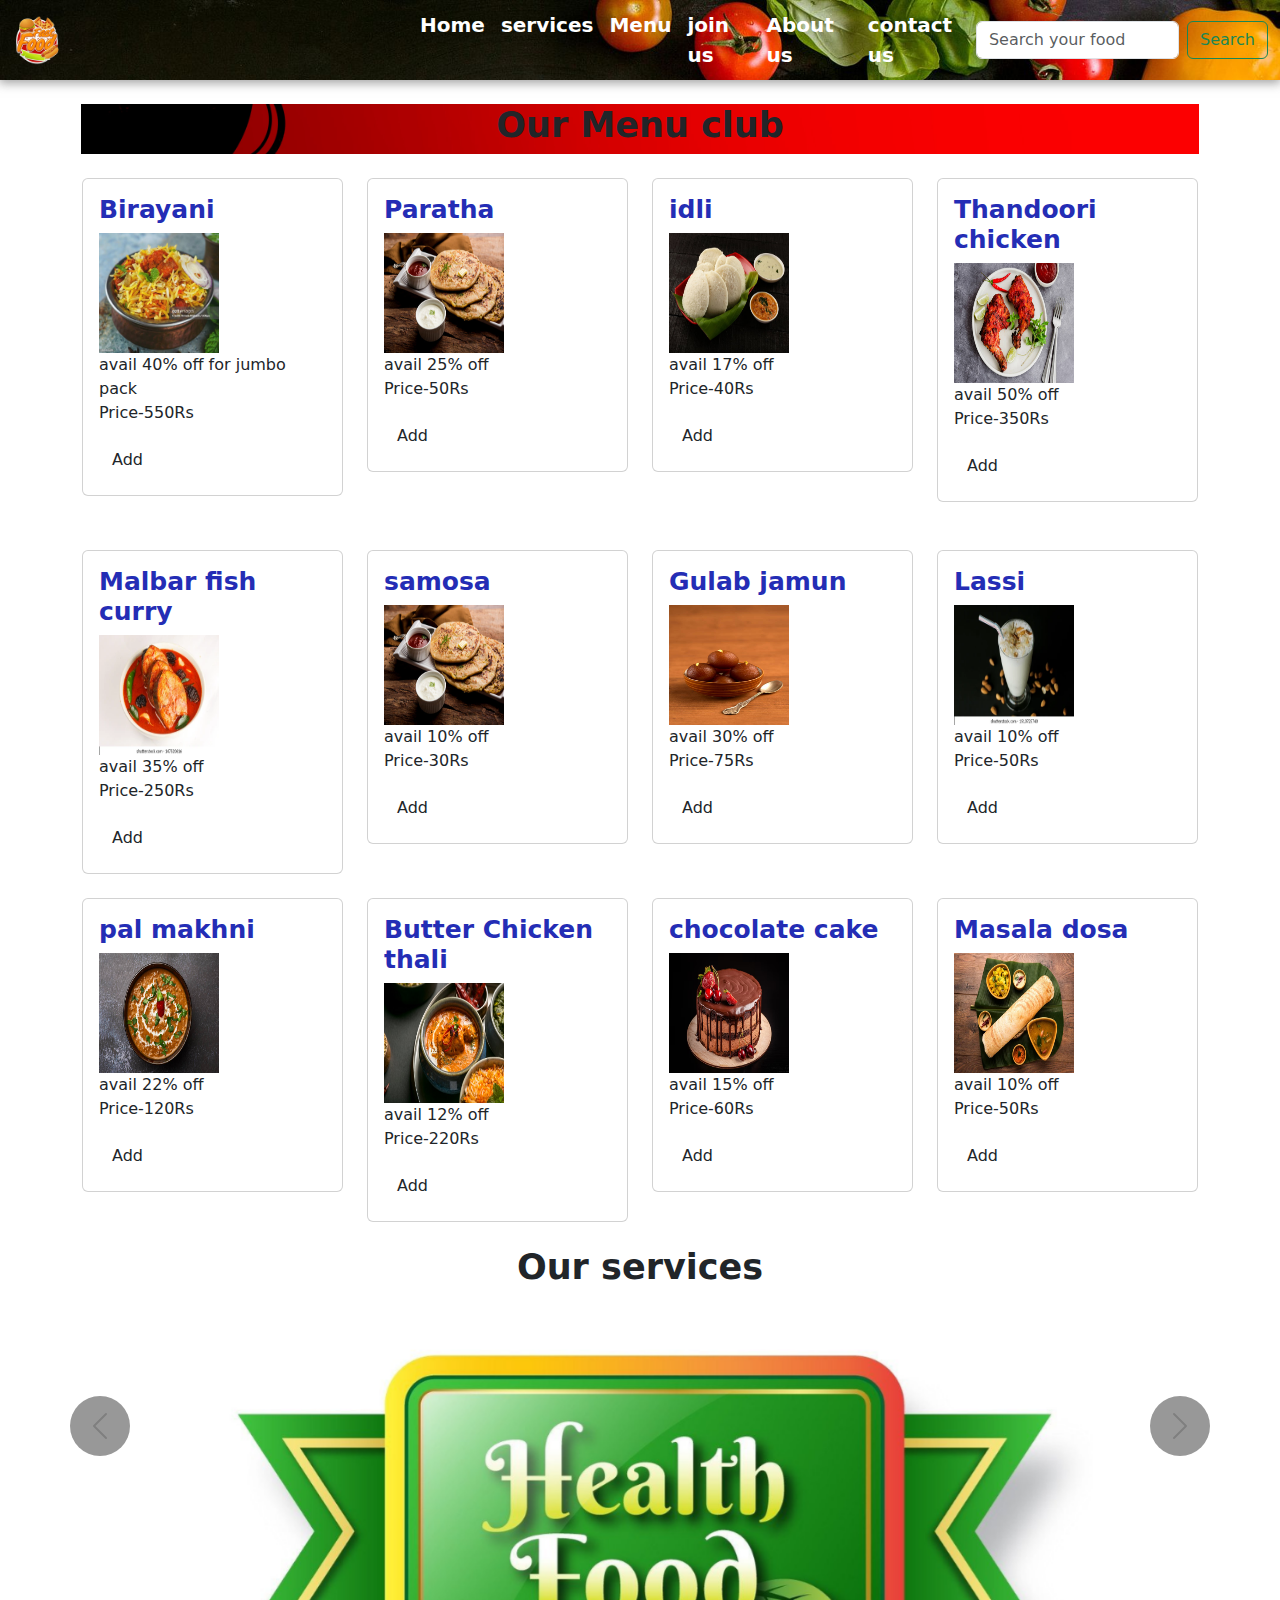
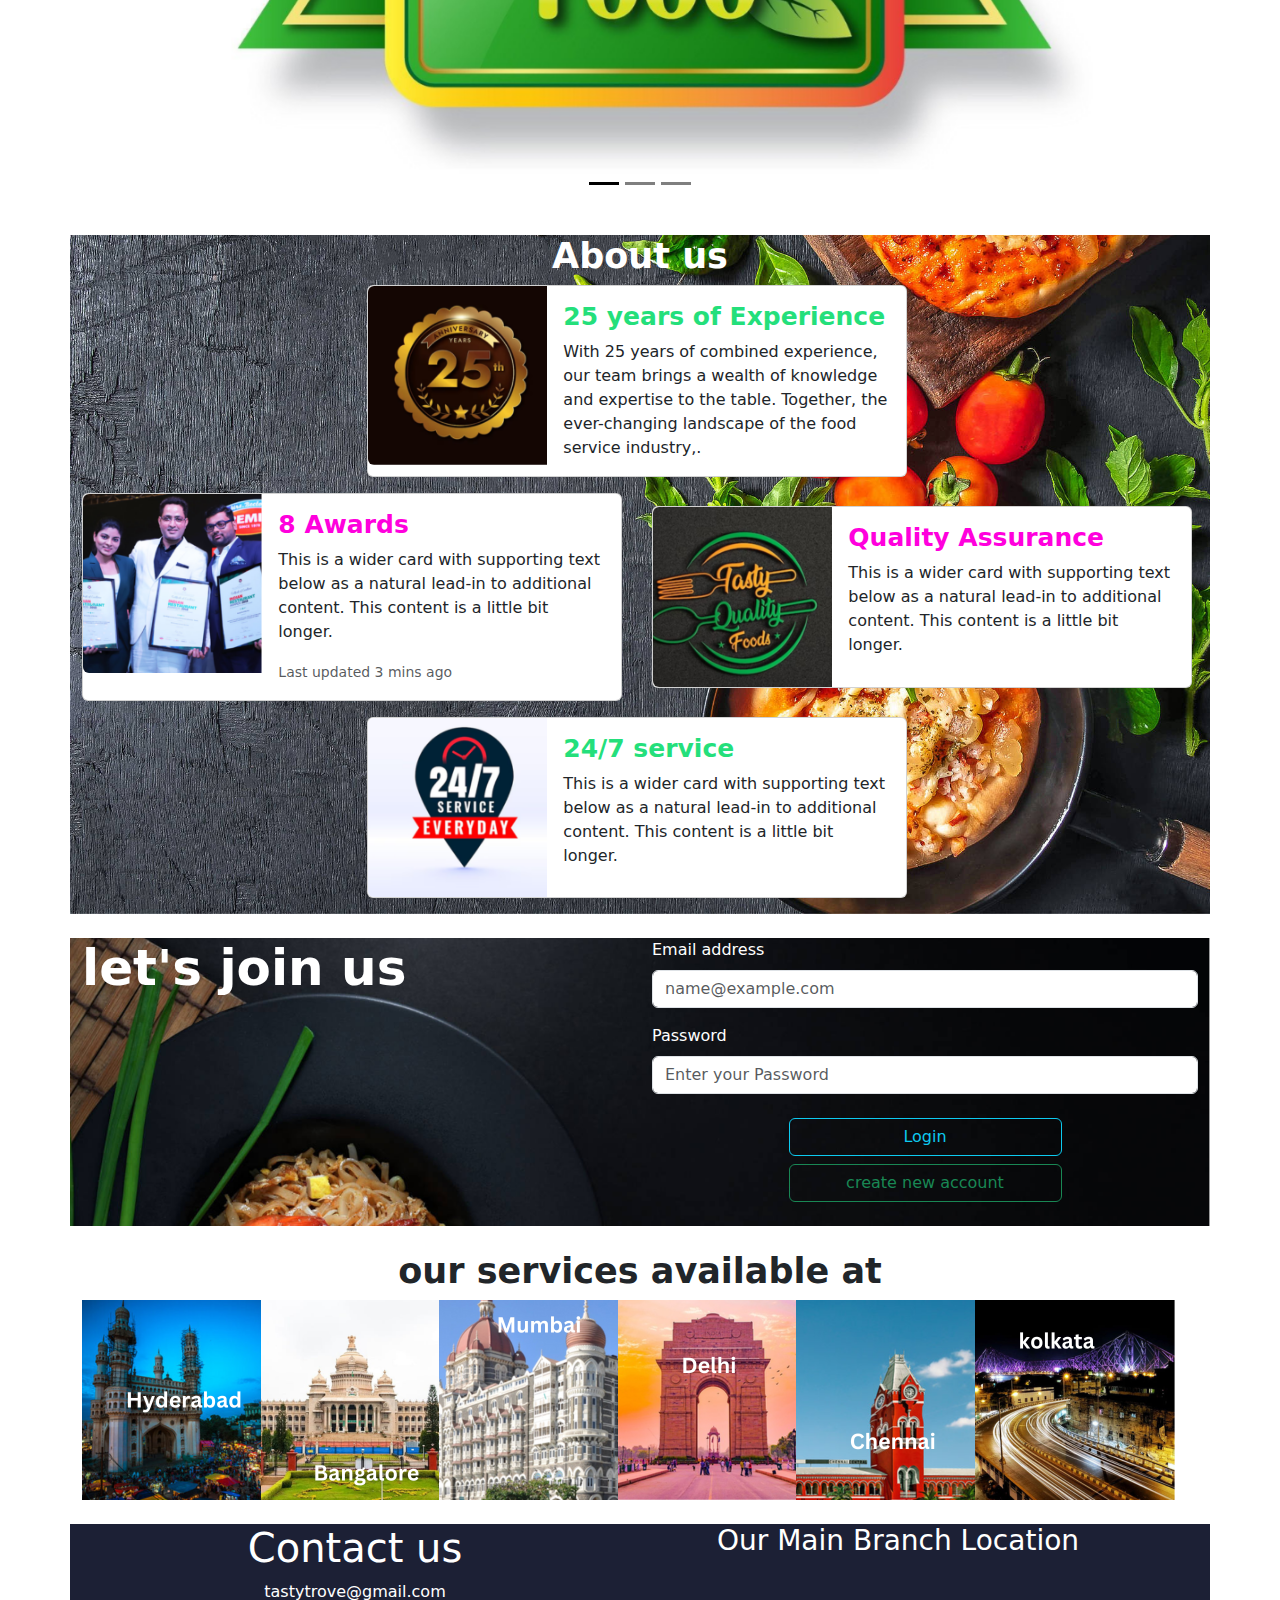
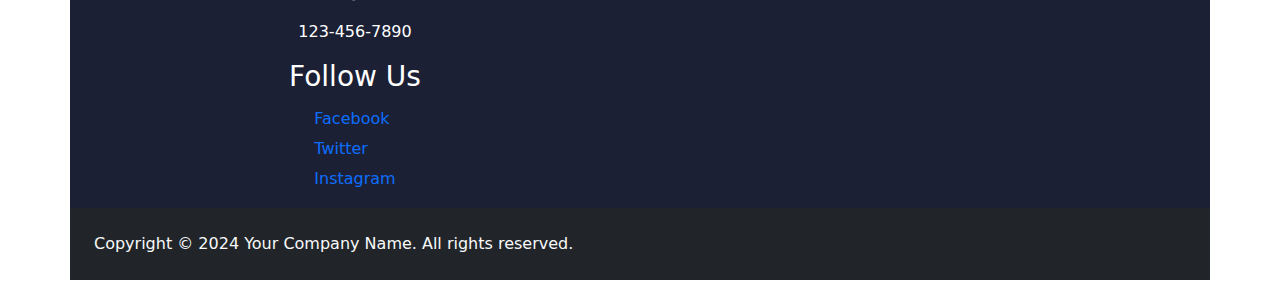
<file: assets/html/Menu.html>
<!DOCTYPE html>
<html lang="en">

<head>
  <meta charset="UTF-8">
  <meta name="viewport" content="width=device-width, initial-scale=1.0">
  <title>Food website</title>
  <link rel="stylesheet" href="../../assets/css/bootstrap.min.css">
  <link rel="stylesheet" href="../../assets/css/project2.css">
  <link rel="stylesheet" href="https://cdnjs.cloudflare.com/ajax/libs/font-awesome/6.5.1/css/all.min.css"
    integrity="sha512-DTOQO9RWCH3ppGqcWaEA1BIZOC6xxalwEsw9c2QQeAIftl+Vegovlnee1c9QX4TctnWMn13TZye+giMm8e2LwA=="
    crossorigin="anonymous" referrerpolicy="no-referrer" />
</head>

<body>

  <nav class="navbar navbar-expand-lg bg-body-teritory">
    <div class="container-fluid">
      <img class="img" src="../images/food_logo-new.png" alt="">
      <button class="navbar-toggler" type="button" data-bs-toggle="collapse" data-bs-target="#navbarSupportedContent"
        aria-controls="navbarSupportedContent" aria-expanded="false" aria-label="Toggle navigation">
        <span class="navbar-toggler-icon"></span>
      </button>
      <div class="collapse navbar-collapse" id="navbarSupportedContent">
        <ul class="navbar-nav me-auto mb-2 mb-lg-0 ">
            <li class="nav-item">
              <a class="nav-link active" aria-current="page" href="./home.html"><span class="span">Home</span></a>
            </li>
            <li class="nav-item">
              <a class="nav-link active" aria-current="page" href="./services.html"><span class="span">services</span></a>
            </li>
            <li class="nav-item">
              <a class="nav-link active" aria-current="page" href="./Menu.html"><span class="span">Menu</span></a>
            </li>
            <li class="nav-item">
              <a class="nav-link active" aria-current="page" href="./join-us.html"><span class="span">join us</span></a>
            </li>
            <li class="nav-item">
              <a class="nav-link active" aria-current="page" href="./About-us.html"><span class="span">About us</span></a>
            </li>
            <li class="nav-item">
              <a class="nav-link active" aria-current="page" href="./contact-us.html"><span class="span">contact us</span>
  
              </a>
            </li>
  
          </ul>
        <form class="d-flex" role="search" id="form">
          <input id="input-search" class="form-control me-2" type="search" placeholder="Search your food"
            aria-label="Search">
          <button class="btn btn-outline-success" type="submit" id="sub-btn">Search</button>
        </form>
      </div>
    </div>
  </nav>
  <div class="container mt-4">
    <div class="row justify-content-center ">
      <div class="col-12 text-center " id="menu-club">
        <h1>Our Menu club</h1>
      </div>
    </div>
    <div class="row my-4">
      <div class="col-sm-6 col-md-3 mb-3 mb-sm-0">
        <div class="card">
          <div class="card-body">
            <h5 class="card-title" id="menu-title">Birayani</h5>
            <img id="menu" src="../images/biryani-menu.jpg" alt="">
            <p class="card-text"> avail 40% off for jumbo pack <br> Price-550Rs</p>
            <a href="#" class="btn " id="add-btn">Add</a>
          </div>
        </div>
      </div>
      <div class="col-sm-6 col-md-3">
        <div class="card">
          <div class="card-body">
            <h5 class="card-title" id="menu-title">Paratha</h5>
            <img id="menu" src="../images/paratha.jpg" alt="">
            <p class="card-text"> avail 25% off <br> Price-50Rs</p>
            <a href="#" class="btn " id="add-btn">Add</a>
          </div>
        </div>
      </div>
      <div class="col-sm-6 col-md-3 mb-3 mb-sm-0">
        <div class="card">
          <div class="card-body">
            <h5 class="card-title" id="menu-title">idli</h5>
            <img id="menu" src="../images/idli-1.jpg" alt="">
            <p class="card-text"> avail 17% off <br> Price-40Rs</p>
            <a href="#" class="btn " id="add-btn">Add</a>
          </div>
        </div>
      </div>
      <div class="col-sm-6 col-md-3">
        <div class="card">
          <div class="card-body">
            <h5 class="card-title" id="menu-title">Thandoori chicken</h5>
            <img id="menu" src="../images/thandoori chicken.jpg" alt="">
            <p class="card-text"> avail 50% off <br> Price-350Rs</p>
            <a href="#" class="btn " id="add-btn">Add</a>
          </div>
        </div>
      </div>
    </div>
    <div class="row">
    </div>
  </div>
  <div class="container my-4">
    <div class="row">
      <div class="col-sm-6 col-md-3 mb-3 mb-sm-0">
        <div class="card">
          <div class="card-body">
            <h5 class="card-title" id="menu-title">Malbar fish curry</h5>
            <img id="menu" src="../images/malabar-fish.webp" alt="">
            <p class="card-text"> avail 35% off <br> Price-250Rs</p>
            <a href="#" class="btn " id="add-btn">Add</a>

          </div>
        </div>
      </div>
      <div class="col-sm-6 col-md-3">
        <div class="card">
          <div class="card-body">
            <h5 class="card-title" id="menu-title">samosa</h5>
            <img id="menu" src="../images/paratha.jpg" alt="">
            <p class="card-text"> avail 10% off <br> Price-30Rs</p>
            <a href="#" class="btn " id="add-btn">Add</a>

          </div>
        </div>
      </div>
      <div class="col-sm-6 col-md-3 mb-3 mb-sm-0">
        <div class="card">
          <div class="card-body">
            <h5 class="card-title" id="menu-title">Gulab jamun</h5>
            <img id="menu" src="../images/istockphoto-1188000786-612x612.jpg" alt="">
            <p class="card-text"> avail 30% off <br> Price-75Rs</p>
            <a href="#" class="btn " id="add-btn">Add</a>

          </div>
        </div>
      </div>
      <div class="col-sm-6 col-md-3">
        <div class="card">
          <div class="card-body">
            <h5 class="card-title" id="menu-title">Lassi</h5>
            <img id="menu" src="../images/lassi-popular-.webp" alt="">
            <p class="card-text"> avail 10% off <br> Price-50Rs</p>
            <a href="#" class="btn" id="add-btn">Add</a>

          </div>
        </div>
      </div>
      <div class="container my-4">
        <div class="row">
          <div class="col-sm-6 col-md-3 mb-3 mb-sm-0">
            <div class="card">
              <div class="card-body">
                <h5 class="card-title" id="menu-title">pal makhni</h5>
                <img id="menu" src="../images/pal makh.jpg" alt="">
                <p class="card-text"> avail 22% off <br> Price-120Rs</p>
                <a href="#" class="btn" id="add-btn">Add</a>
              </div>
            </div>
          </div>
          <div class="col-sm-6 col-md-3">
            <div class="card">
              <div class="card-body">
                <h5 class="card-title" id="menu-title">Butter Chicken thali</h5>
                <img id="menu" src="../images/butter-chicken-thali.jpg" alt="">
                <p class="card-text"> avail 12% off <br> Price-220Rs</p>
                <a href="#" class="btn " id="add-btn">Add</a>
              </div>
            </div>
          </div>
          <div class="col-sm-6 col-md-3 mb-3 mb-sm-0">
            <div class="card">
              <div class="card-body">
                <h5 class="card-title" id="menu-title">chocolate cake</h5>
                <img id="menu" src="../images/chocolate-cake.avif" alt="">
                <p class="card-text"> avail 15% off <br> Price-60Rs</p>
                <a href="#" class="btn" id="add-btn">Add</a>
              </div>
            </div>
          </div>
          <div class="col-sm-6 col-md-3">
            <div class="card">
              <div class="card-body">
                <h5 class="card-title" id="menu-title">Masala dosa</h5>
                <img id="menu" src="../images/masal.jpg" alt="">
                <p class="card-text"> avail 10% off <br> Price-50Rs</p>
                <a href="#" class="btn " id="add-btn">Add</a>
              </div>
            </div>
          </div>
        </div>
      </div>
      <div class="container">
        <div class="row justify-content-center ">
          <div class="col-12 text-center ">
            <h1>Our services</h1>
          </div>
        </div>
        <div class="row">
          <div id="carouselExampleDark" class="carousel carousel-dark slide">
            <div class="carousel-indicators">
              <button type="button" data-bs-target="#carouselExampleDark" data-bs-slide-to="0" class="active"
                aria-current="true" aria-label="Slide 1"></button>
              <button type="button" data-bs-target="#carouselExampleDark" data-bs-slide-to="1"
                aria-label="Slide 2"></button>
              <button type="button" data-bs-target="#carouselExampleDark" data-bs-slide-to="2"
                aria-label="Slide 3"></button>
            </div>
            <div class="carousel-inner">
              <div class="carousel-item active" data-bs-interval="10000">
                <img src="../images/Untitled design (24).png" class="d-block w-100" alt="...">
                <div class="carousel-caption d-none d-md-block">
                </div>
              </div>
              <div class="carousel-item" data-bs-interval="2000">
                <img src="../images/Untitled design (23).png" class="d-block w-100" alt="...">
                <div class="carousel-caption d-none d-md-block">
                </div>
              </div>
              <div class="carousel-item">
                <img src="../images/Untitled design (25).png" class="d-block w-100" alt="...">
                <div class="carousel-caption d-none d-md-block">
                </div>
              </div>
            </div>
            <button class="carousel-control-prev" type="button" data-bs-target="#carouselExampleDark"
              data-bs-slide="prev">
              <span class="carousel-control-prev-icon" aria-hidden="true"></span>
              <span class="visually-hidden">Previous</span>
            </button>
            <button class="carousel-control-next" type="button" data-bs-target="#carouselExampleDark"
              data-bs-slide="next">
              <span class="carousel-control-next-icon" aria-hidden="true"></span>
              <span class="visually-hidden">Next</span>
            </button>
          </div>
        </div>
      </div>
      <div class="container-fluid my-4">

        <div class="row justify-content-center align-items-center" id="about-us">
          <div class="row justify-content-center ">
            <div class="col-12 text-center ">
              <h1 class="about">About us</h1>
            </div>
          </div>
          <div class="col-6 mx-4">
            <div class="card mb-3" style="max-width: 540px;">
              <div class="row g-0">
                <div class="col-md-4">
                  <img src="../images/Untitled design (27).png" class="img-fluid rounded-start" alt="...">
                </div>
                <div class="col-md-8">
                  <div class="card-body">
                    <h5 class="card-title" id="about">25 years of Experience</h5>
                    <p class="card-text">With 25 years of combined experience, our team brings a wealth of knowledge and
                      expertise to the table. Together, the ever-changing landscape of the food service industry,.</p>
                  </div>
                </div>
              </div>
            </div>
          </div>
          <div class="col-6">
            <div class="card mb-3" style="max-width: 540px;">
              <div class="row g-0">
                <div class="col-md-4">
                  <img src="../images/Untitled design (28).png" class="img-fluid rounded-start" alt="...">
                </div>
                <div class="col-md-8">
                  <div class="card-body">
                    <h5 class="card-title">8 Awards</h5>
                    <p class="card-text">This is a wider card with supporting text below as a natural lead-in to
                      additional content. This content is a little bit longer.</p>
                    <p class="card-text"><small class="text-body-secondary">Last updated 3 mins ago</small></p>
                  </div>
                </div>
              </div>
            </div>
          </div>
          <div class="col-6 ">
            <div class="card mb-3" style="max-width: 540px;">
              <div class="row g-0">
                <div class="col-md-4">
                  <img src="../images/Untitled design (29).png" class="img-fluid rounded-start" alt="...">
                </div>
                <div class="col-md-8">
                  <div class="card-body">
                    <h5 class="card-title">Quality Assurance</h5>
                    <p class="card-text">This is a wider card with supporting text below as a natural lead-in to
                      additional content. This content is a little bit longer.</p>

                  </div>
                </div>
              </div>
            </div>
          </div>
          <div class="col-6">
            <div class="card mb-3" style="max-width: 540px;">
              <div class="row g-0">
                <div class="col-md-4">
                  <img src="../images/Untitled design (30).png" class="img-fluid rounded-start" alt="...">

                </div>
                <div class="col-md-8">
                  <div class="card-body">
                    <h5 class="card-title" id="about">24/7 service</h5>
                    <p class="card-text">This is a wider card with supporting text below as a natural lead-in to
                      additional content. This content is a little bit longer.</p>

                  </div>
                </div>
              </div>
            </div>
          </div>

        </div>
      </div>

      <div class="container">
        <div class="row" id="join">
          <div class="col-6">
            <h1 class="join-us-today">let's join us</h1>
          </div>
          <div class="col-6">
            <div class="mb-3">
              <label for="exampleFormControlInput1" class="form-label">Email address</label>
              <input type="email" class="form-control" id="exampleFormControlInput1" placeholder="name@example.com">
            </div>
            <label for="inputPassword5" class="form-label">Password</label>
            <input type="password" id="inputPassword5" class="form-control" aria-describedby="passwordHelpBlock"
              placeholder="Enter your Password">
            <div class="d-grid gap-2 col-6 mx-auto my-4">
              <button class="btn btn-outline-info" type="submit">Login</button>
              <button class="btn btn-outline-success" type="submit" id="last-btn">create new account</button>
            </div>
          </div>
        </div>
      </div>
      <div class="container my-4">
        <div class="row justify-content-center ">
          <div class="col-12 text-center ">
            <h1>our services available at</h1>
          </div>
        </div>
        <div class="row" id="location-id">
          <div class="col-2">
            <img id="location" src="../images/Hyderabad.png" alt="">
          </div>
          <div class="col-2">
            <img id="location" src="../images/Benguluru.png" alt="">
          </div>
          <div class="col-2">
            <img id="location" src="../images/Benguluru (1).png" alt="">
          </div>
          <div class="col-2">
            <img id="location" src="../images/Benguluru (2).png" alt="">
          </div>
          <div class="col-2">
            <img id="location" src="../images/Benguluru (3).png" alt="">
          </div>
          <div class="col-2">
            <img id="location" src="../images/Benguluru (4).png" alt="">
          </div>
        </div>
      </div>

      <div class="container">
        <div class="row" style="background-color: #1c2035; color: white;">
          <!-- First column: Contact Information -->
          <div class="col-md-6">
            <div class="content-info-wrapper">
              <h1>Contact us</h1>

              <p><i class="fa fa-envelope"></i> tastytrove@gmail.com</p>
              <p><i class="fa fa-phone"></i> 123-456-7890</p>
              <!-- Social media links -->
              <h3>Follow Us</h3>
              <ul class="list-unstyled">
                <li><a href="#"><i class="fa-brands fa-facebook"></i> Facebook</a></li>
                <li><a href="#"><i class="fa-brands fa-twitter"></i> Twitter</a></li>
                <li><a href="#"><i class="fa-brands fa-instagram"></i> Instagram</a></li>
              </ul>
            </div>
          </div>
          <!-- Second column: Map -->
          <div class="col-md-6 mx-auto">
            <h3 style="margin-left: 65px;">Our Main Branch Location</h3>
            <!-- Embed Google Maps or any other map service -->
            <div class="embed-responsive embed-responsive-16by9 " style="height: 200px;">
              <iframe class="embed-responsive-item h-100"
                src="https://www.google.com/maps/embed?pb=!1m18!1m12!1m3!1d30470.251329965806!2d78.55322000207647!3d17.326092447217484!2m3!1f0!2f0!3f0!3m2!1i1024!2i768!4f13.1!3m3!1m2!1s0x3bcba1f9d7af434b%3A0xba06876a217693a0!2sVanasthalipuram%2C%20Telangana!5e0!3m2!1sen!2sin!4v1712072653394!5m2!1sen!2sin"
                width="600" height="450" style="border:0;" allowfullscreen="" loading="lazy"
                referrerpolicy="no-referrer-when-downgrade" title="Google Map"></iframe>
            </div>
          </div>
        </div>
      </div>
      <footer class="footer mt-auto py-3 py-sm-4 bg-dark">
        <div class="container">
          <span class="text-light">Copyright &copy; 2024 Your Company Name. All rights reserved.</span>
        </div>
      </footer>




  <script src="../../assets/js/bootstrap.bundle.js"></script>
</body>

</html>
</file>
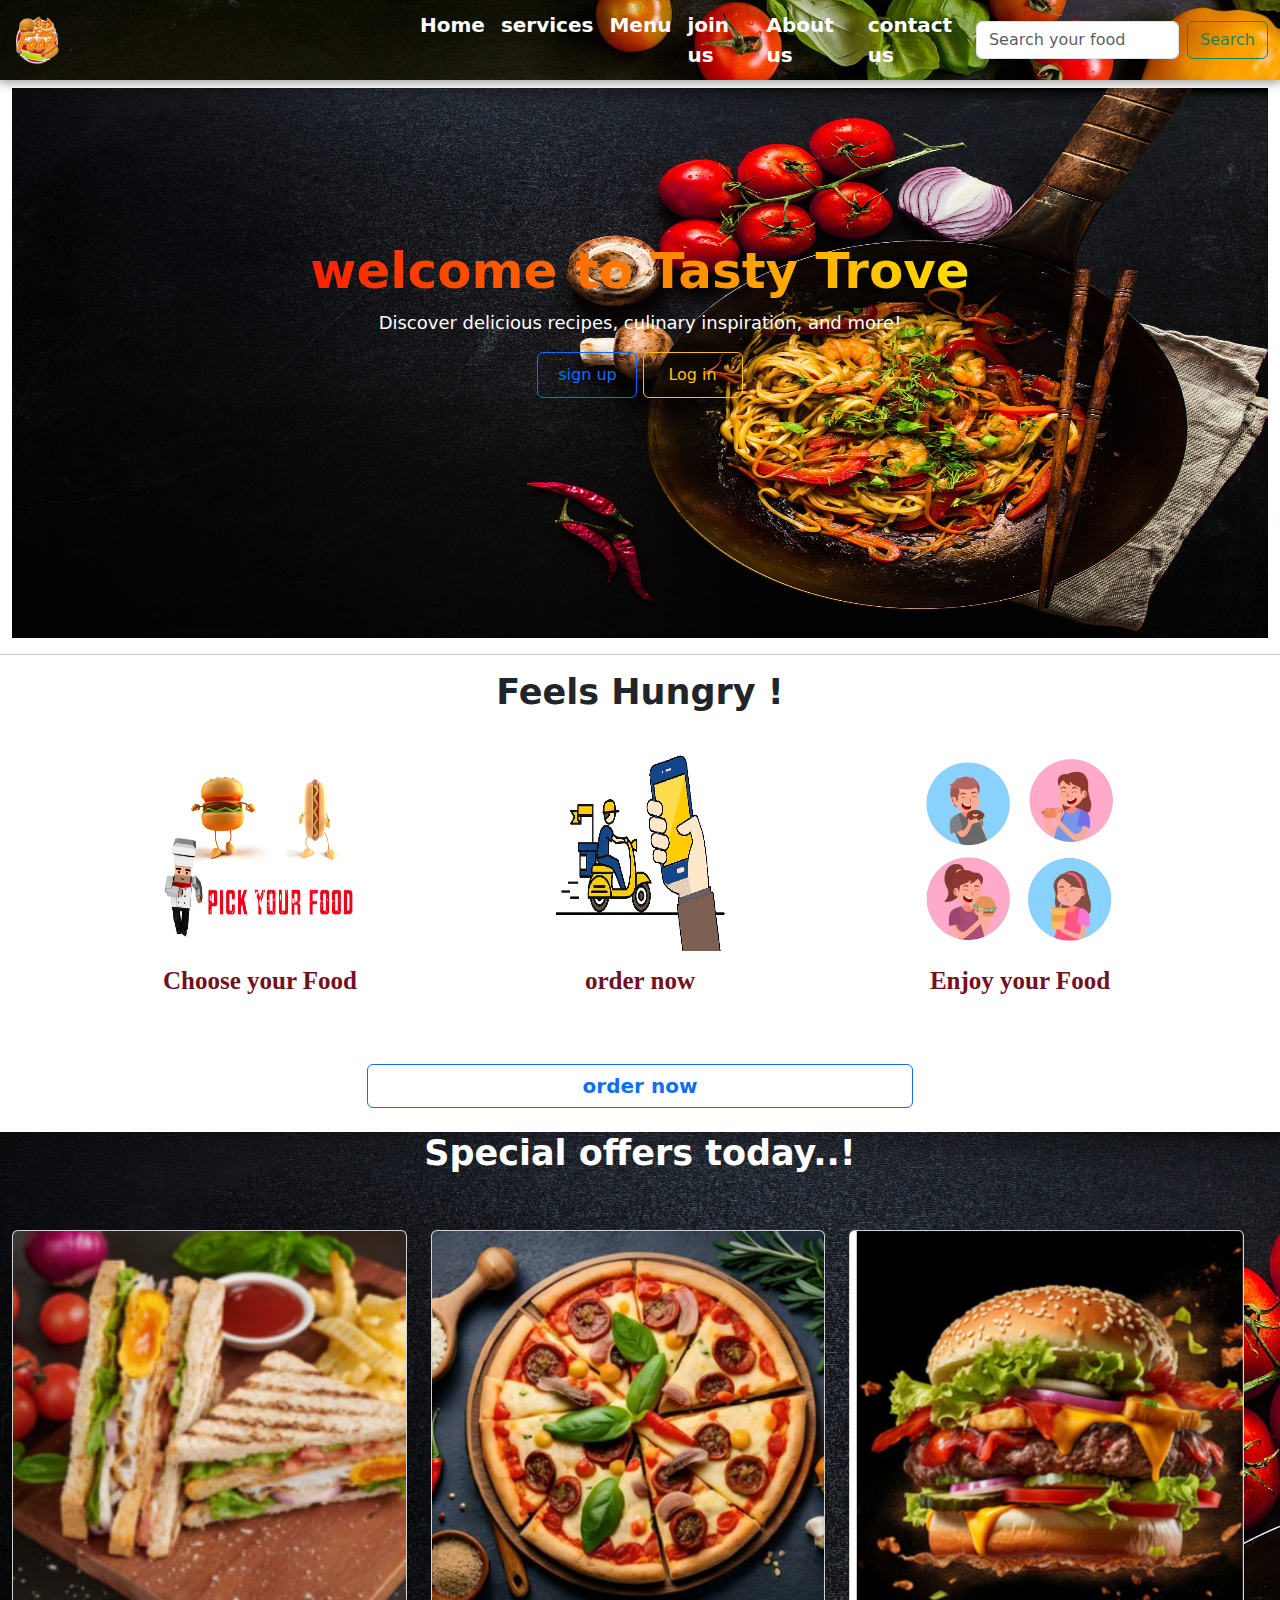
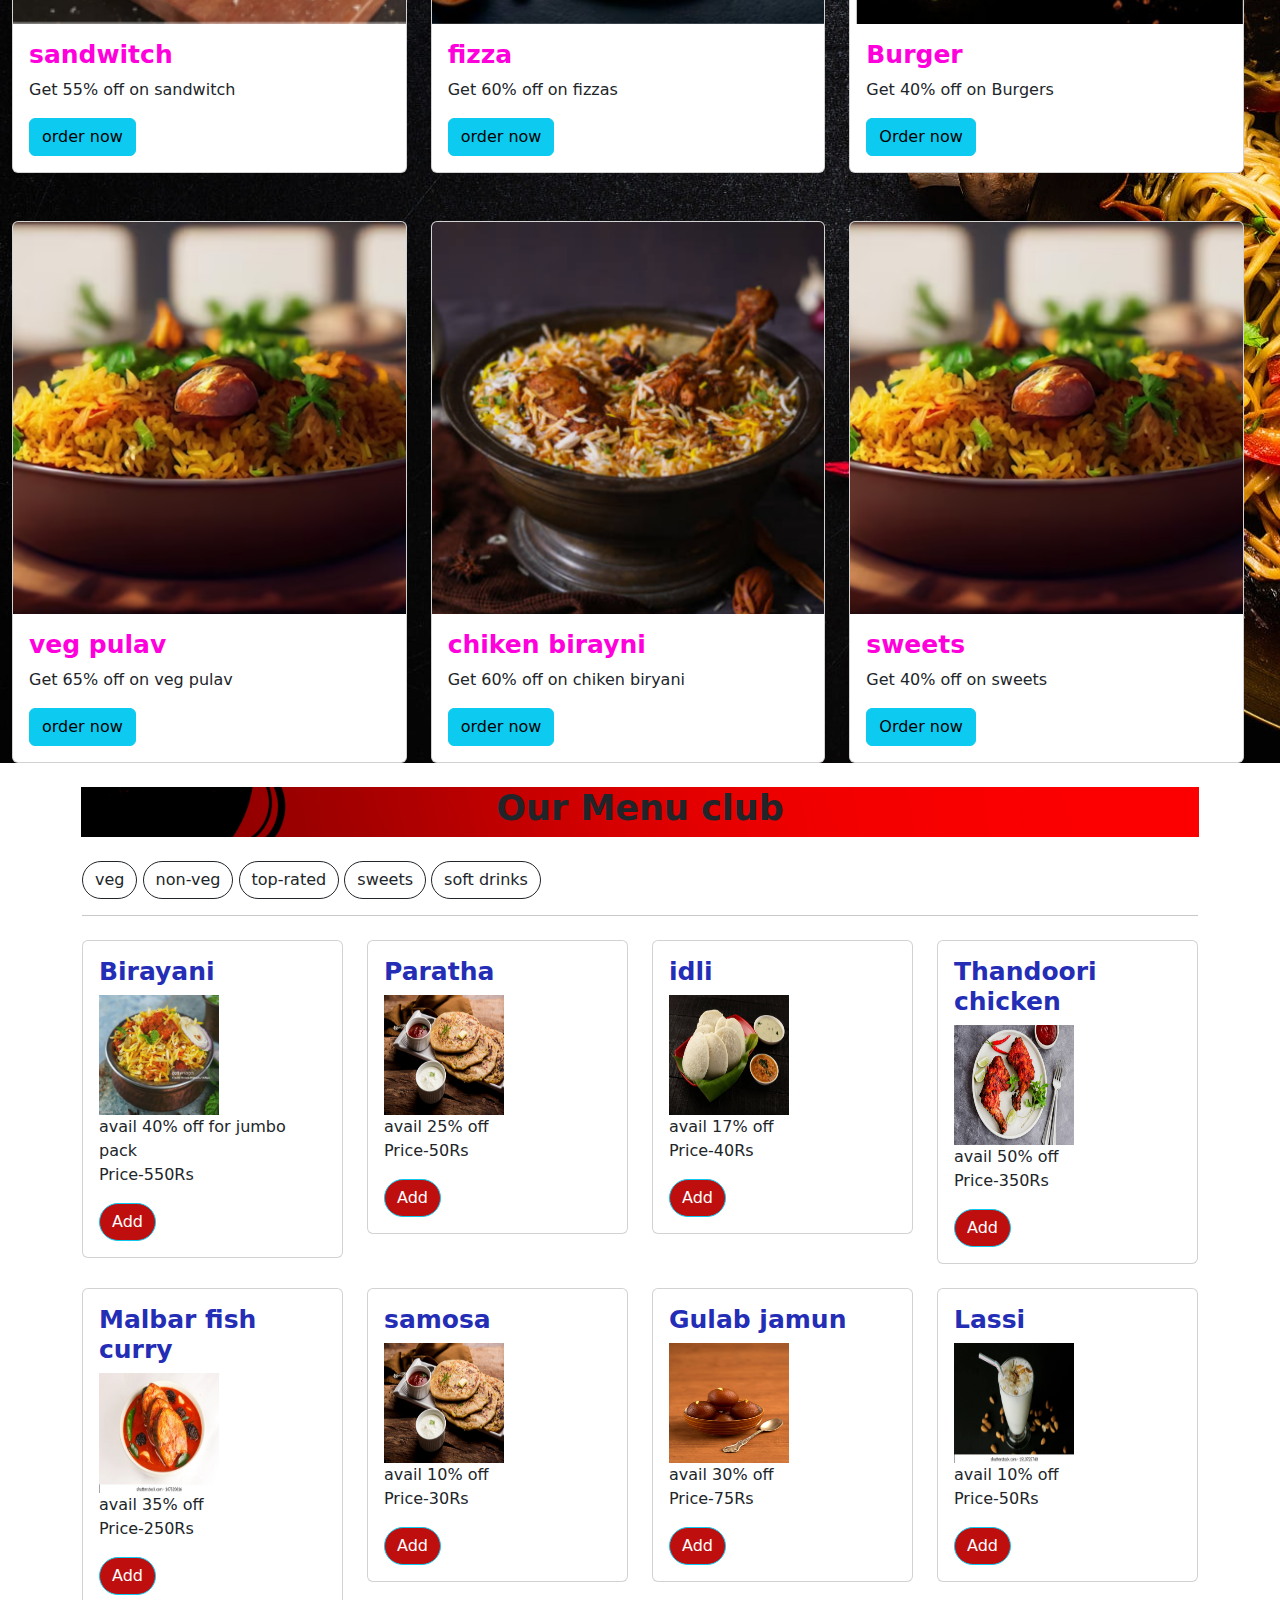
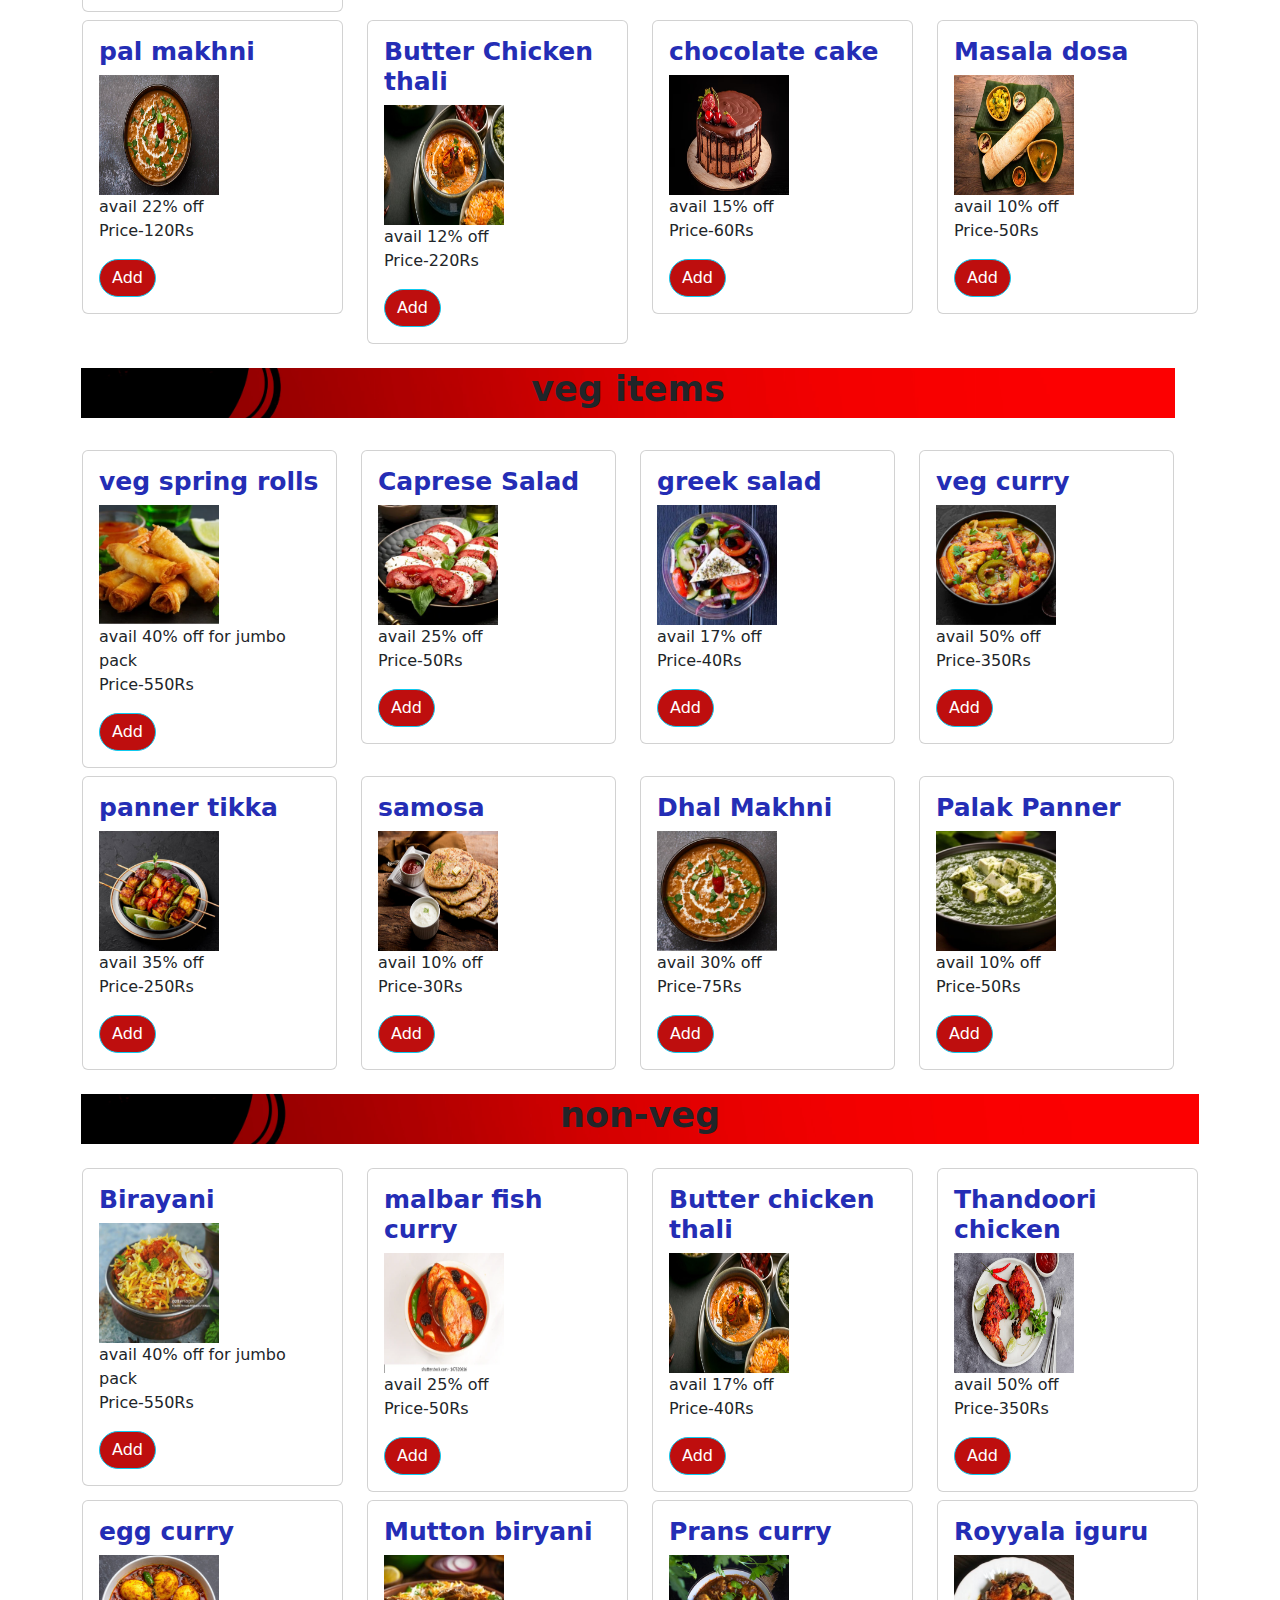
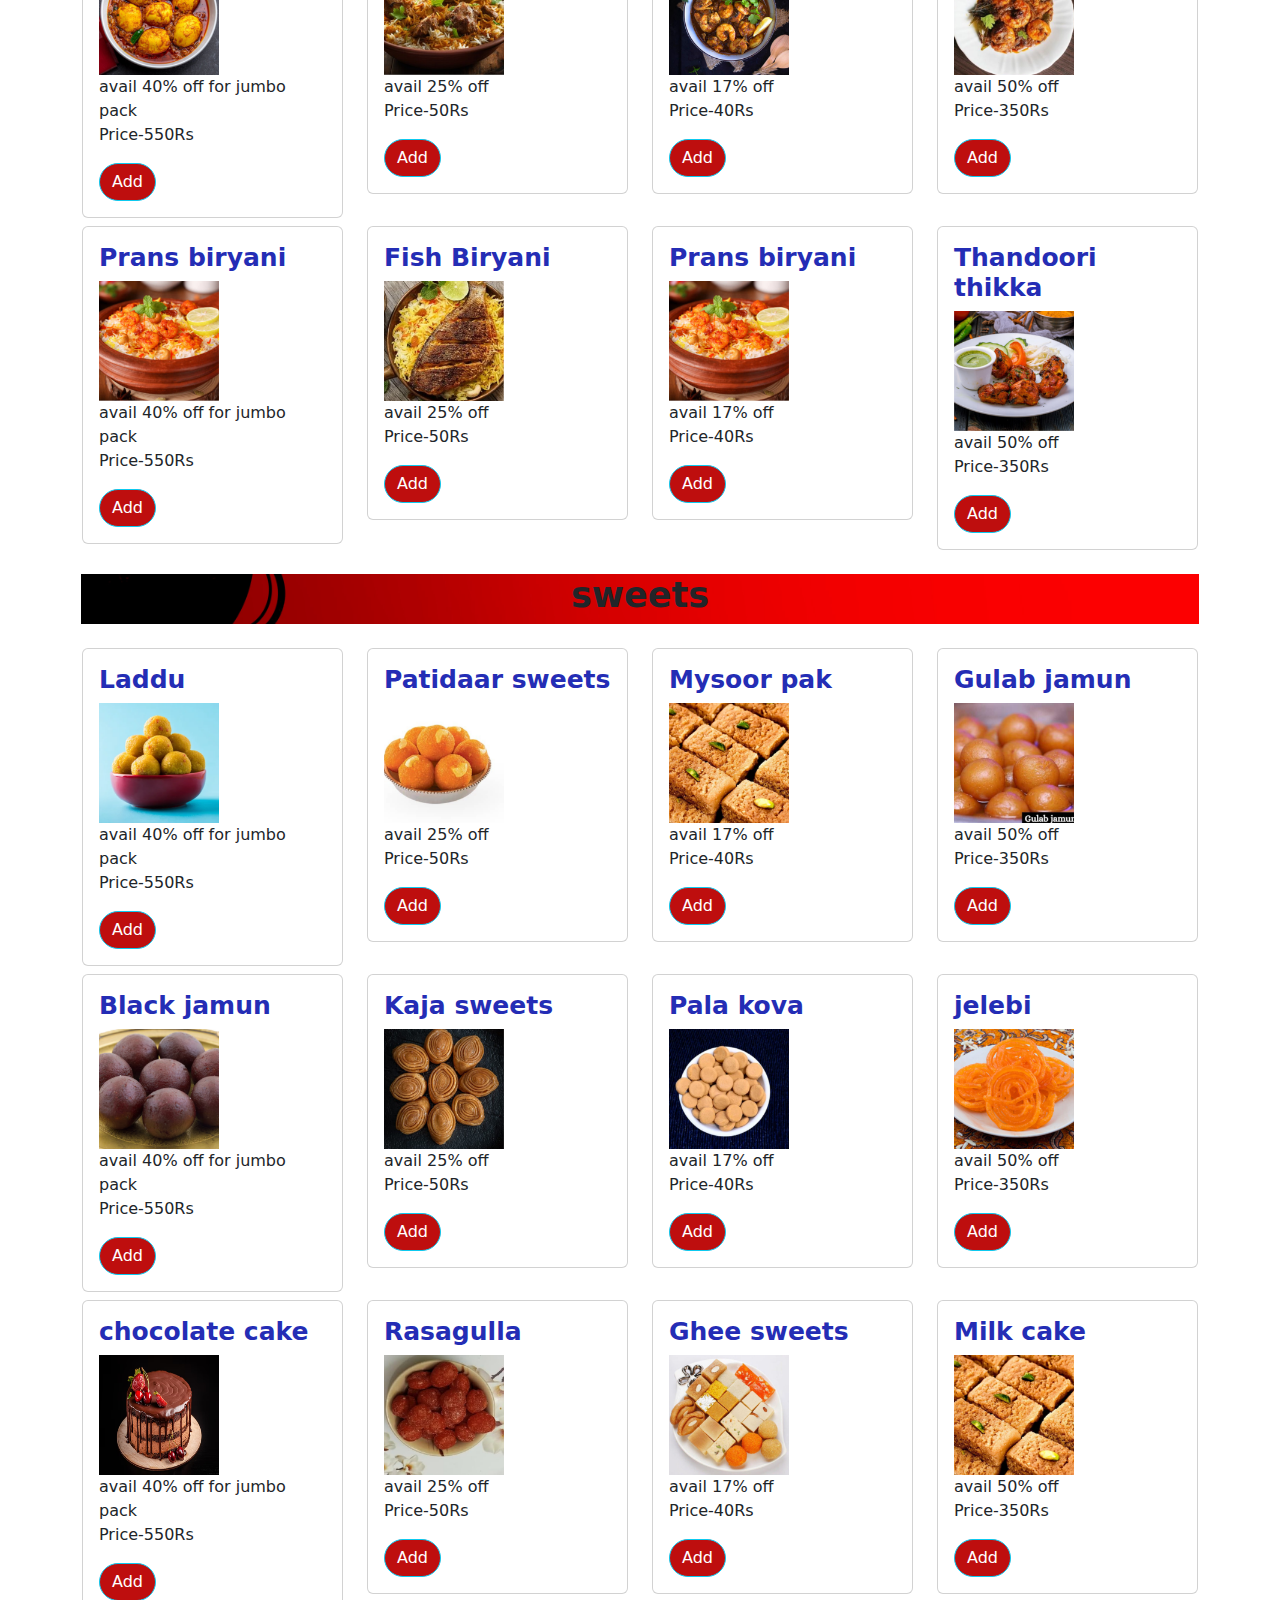
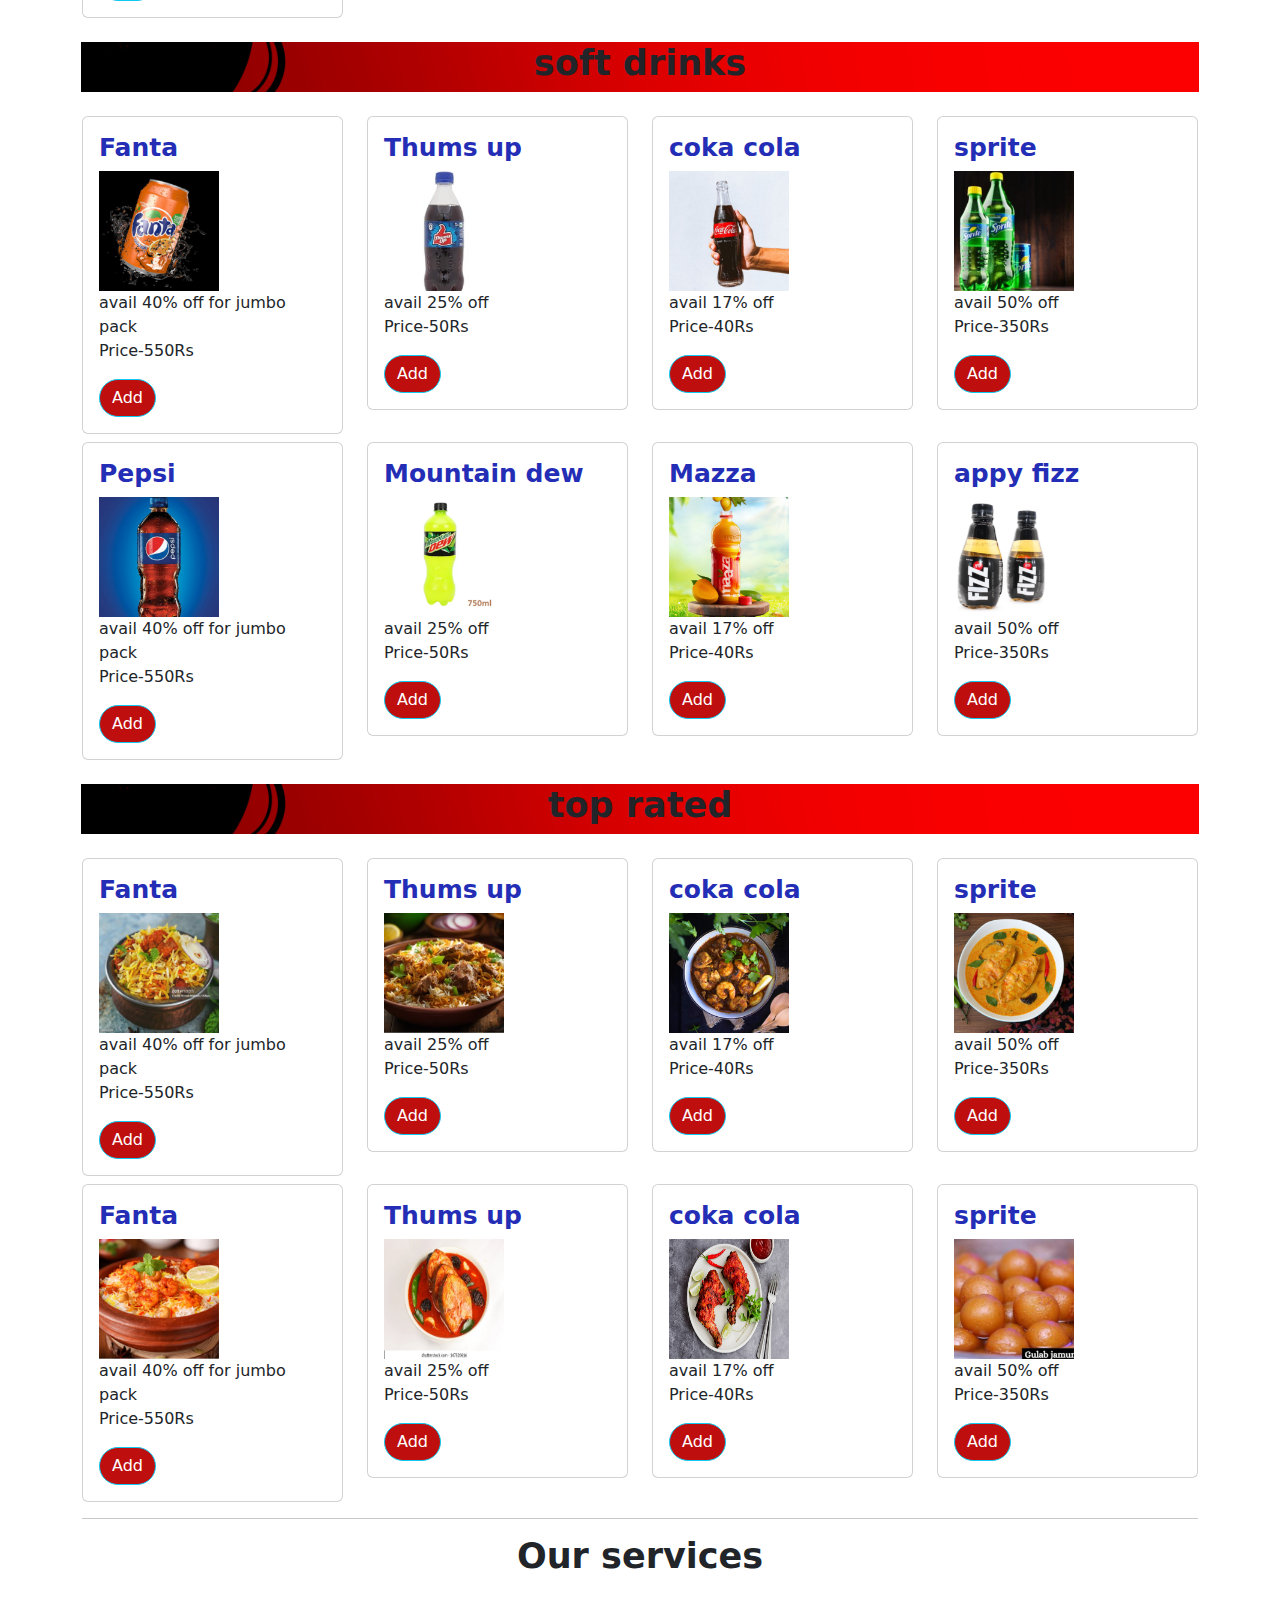
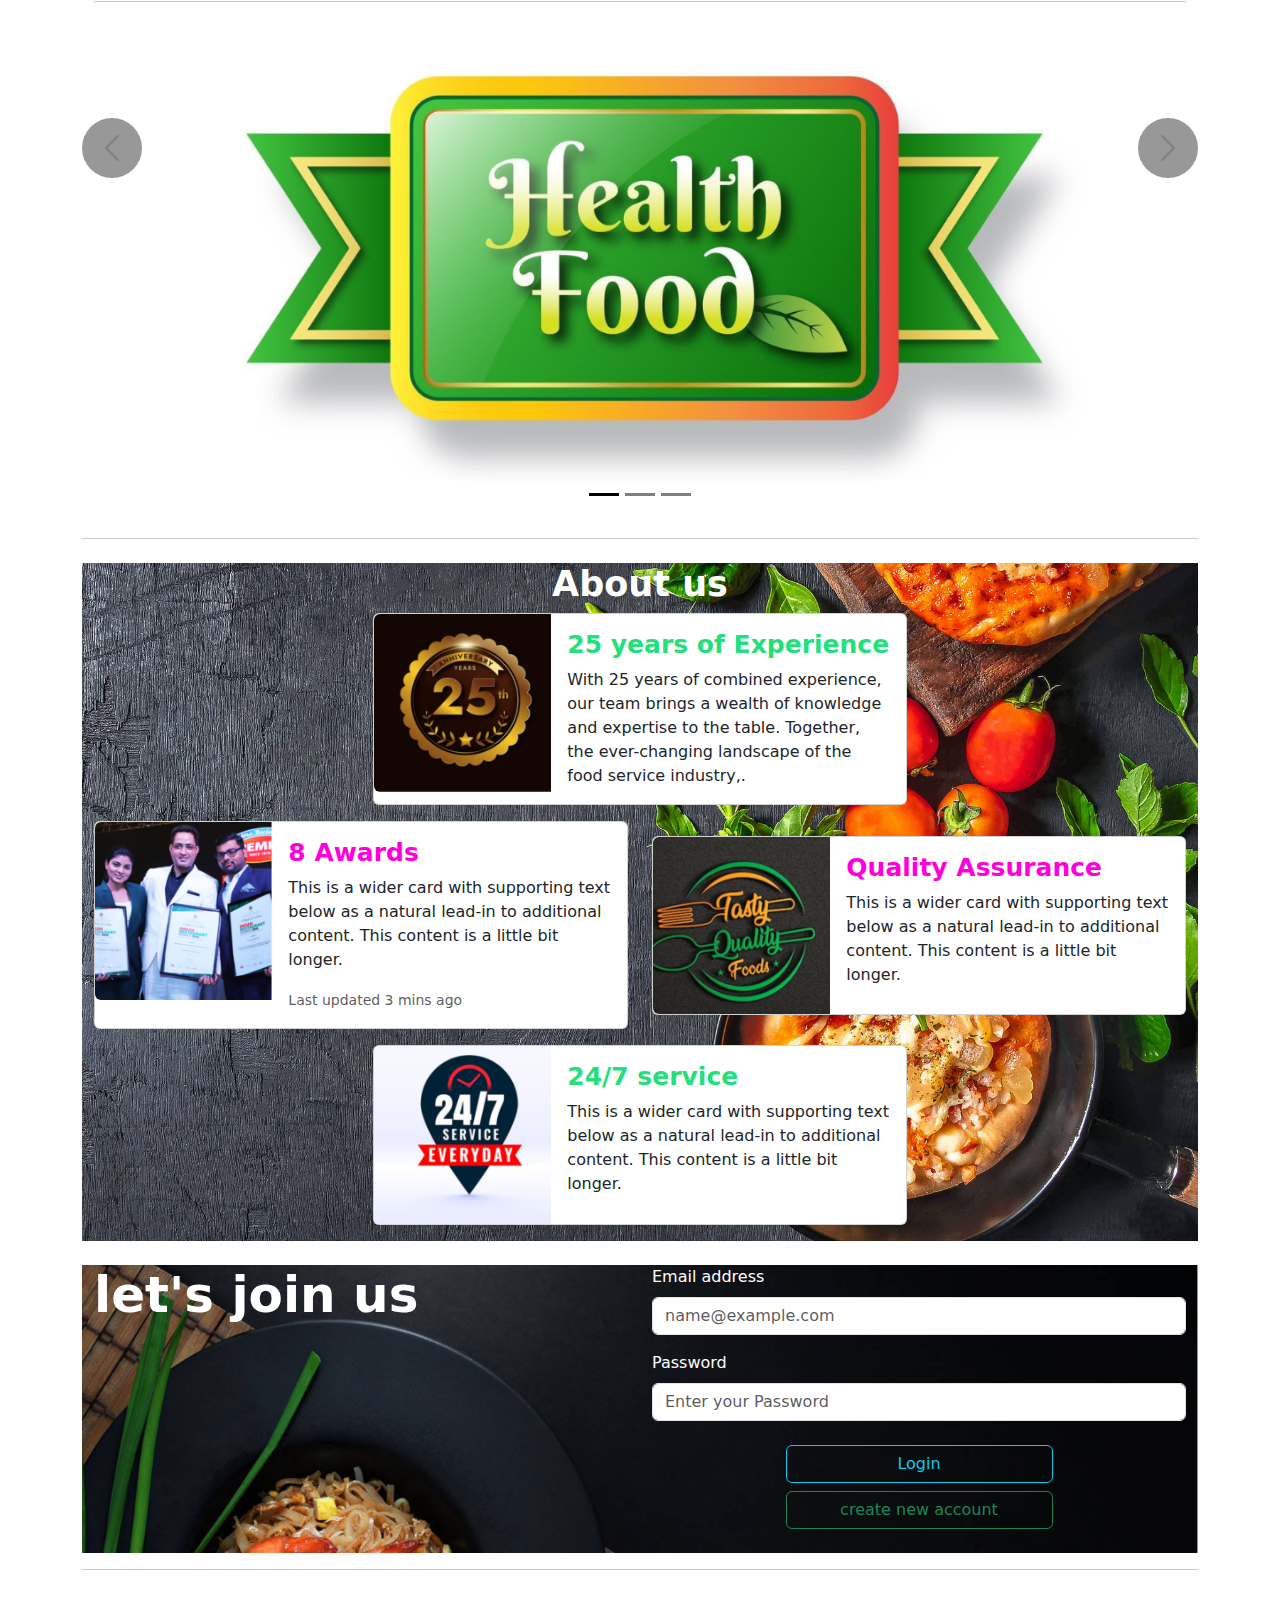
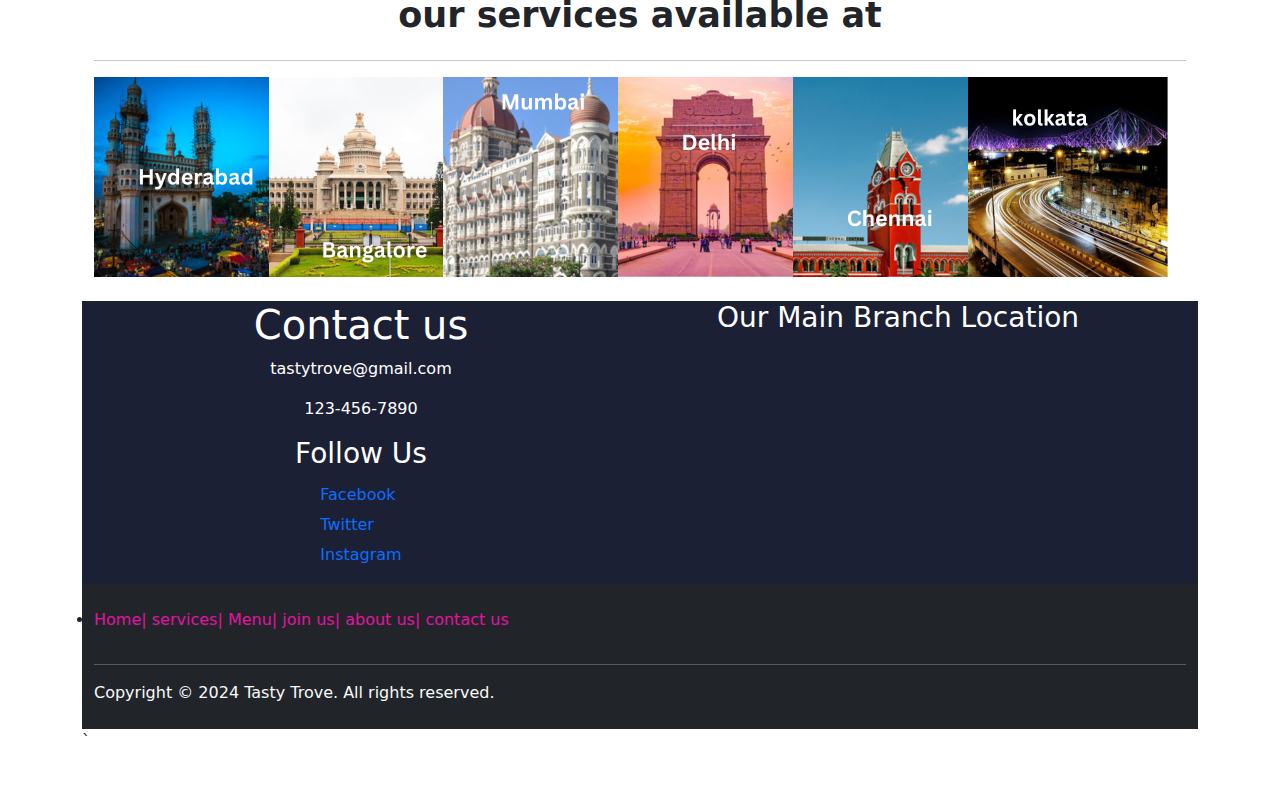
<file: assets/html/project2.html>
<!DOCTYPE html>
<html lang="en">

<head>
  <meta charset="UTF-8">
  <meta name="viewport" content="width=device-width, initial-scale=1.0">
  <title>Food website</title>
  <link rel="stylesheet" href="../../assets/css/bootstrap.min.css">
  <link rel="stylesheet" href="../../assets/css/project2.css">
  <link rel="stylesheet" href="https://cdnjs.cloudflare.com/ajax/libs/font-awesome/6.5.1/css/all.min.css"
  integrity="sha512-DPI+5044/449f8/30622344/19/2004/2001/2001/2001/2001/2001/2001/2001/2001/2001/2001/
  crossorigin="anonymous" referrerpolicy="no-referrer" />
</head>

<body>

  <nav class="navbar navbar-expand-lg bg-body-teritory">
    <div class="container-fluid">
     <img class="img" src="../../assets/images/food_logo-new.png" alt="">
      <button class="navbar-toggler" type="button" data-bs-toggle="collapse" data-bs-target="#navbarSupportedContent"
        aria-controls="navbarSupportedContent" aria-expanded="false" aria-label="Toggle navigation">
        <span class="navbar-toggler-icon"></span>
      </button>
      <div class="collapse navbar-collapse" id="navbarSupportedContent">
        <ul class="navbar-nav me-auto mb-2 mb-lg-0 ">
          <li class="nav-item">
            <a class="nav-link active" aria-current="page" href="./home.html"><span class="span">Home</span></a>
          </li>
          <li class="nav-item">
            <a class="nav-link active" aria-current="page" href="./services.html"><span class="span">services</span></a>
          </li>
          <li class="nav-item">
            <a class="nav-link active" aria-current="page" href="./Menu.html"><span class="span">Menu</span></a>
          </li>
          <li class="nav-item">
            <a class="nav-link active" aria-current="page" href="./join-us.html"><span class="span">join us</span></a>
          </li>
          <li class="nav-item">
            <a class="nav-link active" aria-current="page" href="./About-us.html"><span class="span">About us</span></a>
          </li>
          <li class="nav-item">
            <a class="nav-link active" aria-current="page" href="./contact-us.html"><span class="span">contact us</span>

            </a>
          </li>

        </ul>
        <form class="d-flex" role="search" id="form">
          <input id="input-search" class="form-control me-2" type="search" placeholder="Search your food"
            aria-label="Search">
          <button class="btn btn-outline-success" type="submit" id="sub-btn">Search</button>
        </form>
      </div>
    </div>
  </nav>
  <div class="container-fluid my-2" id="body-image">
    <div class="row">
      <div id="carouselExample" class="carousel slide">
        <div class="carousel-inner">
          <div class="carousel-item  active">
            
            <div class="carousel-caption k" id="bt-class">
              <h1 class="h1">welcome to Tasty Trove</h1>
              <p class="p">Discover delicious recipes, culinary inspiration, and more!</p>
              <a class="sign-up-class" style="text-decoration: none;" href="./sign-up.html"><button type="button"
                  class="btn btn-outline-primary" id="btn-btn">sign up</button></a>
              <button type="button" class="btn btn-outline-warning" id="btn-btn">Log in</button>

            </div>

            <img id="image-1" src="../images/body-bg.jpg" class="d-block w-100" alt="...">


          </div>

        </div>

      </div>
    </div>
  </div>
  <hr>
  <div class="container">
    <div class="row justify-content-center">
      <div class="col-12 text-center ">
        <h1>Feels Hungry !</h1>
      </div>
    </div>
    
    <div id="row-bg" class="row">
      <div class="col-4 d-flex justify-content-center align-items-center ">
        <img class="order-img" src="../images/Pick-Your-Food.png" class="rounded mx-auto d-block" alt="...">

        <h2 class="h2">Choose your Food</h2>
      </div>
      <div class="col-4 d-flex justify-content-center align-items-center">
        <img class="order-img" src="../images/order-now-removebg-preview.png" class="rounded mx-auto d-block" alt="...">
        <h2 class="h2">order now</h2>
      </div>
      <div class="col-4 d-flex justify-content-center align-items-center">
        <img class="order-img" src="../images/enjoy_food-removebg-preview.png" alt="">
        <h2 class="h2">Enjoy your Food</h2>
      </div>

    </div>
    <div class="row">
      <div class="d-grid gap-2 col-6 mx-auto">
        <button id="order-btn" class="btn  btn-outline-primary mx-8 " type="button">order now</button>

      </div>
    </div>
  </div>
  <div class="container-fluid my-4" id="our-menu-club">
    <div class="row justify-content-center ">
      <div class="col-12 text-center ">
        <h1 class="special-offers">Special offers today..!</h1>
      </div>
    </div>
    <div class="row ">
      <div class="row row-cols-1 row-cols-md-3 g-4">
        <div class="col">
          <div class="card h-100" id="card-1">
            <img src="../images/Untitled design (10).png" class="card-img-top" alt="...">
            <div class="card-body">
              <h5 class="card-title">sandwitch</h5>
              <p class="card-text">Get 55% off on sandwitch</p>
              <button type="button" class="btn btn-info" id="btn-in">order now</button>

            </div>
          </div>
        </div>
        <div class="col">
          <div class="card h-100" id="card-1">
            <img src="../images/Untitled design (12).png" class="card-img-top" alt="...">
            <div class="card-body">
              <h5 class="card-title">fizza</h5>
              <p class="card-text">Get 60% off on fizzas</p>
              <button type="button" class="btn btn-info" id="btn-in">order now</button>

            </div>
          </div>
        </div>
        <div class="col">
          <div class="card h-100" id="card-1">
            <img src="../images/Untitled design (13).png" class="card-img-top" alt="...">
            <div class="card-body">
              <h5 class="card-title">Burger</h5>
              <p class="card-text">Get 40% off on Burgers </p>
              <button type="button" class="btn btn-info" id="btn-in">Order now</button>

            </div>
          </div>
        </div>
      </div>
    </div>
    <div class="row">
      <div class="row row-cols-1 row-cols-md-3 g-4">
        <div class="col">
          <div class="card h-100" id="card-1">
            <img src="../images/Untitled design (17).png" class="card-img-top" alt="...">
            <div class="card-body">
              <h5 class="card-title">veg pulav</h5>
              <p class="card-text">Get 65% off on veg pulav</p>
              <button type="button" class="btn btn-info" id="btn-in">order now</button>

            </div>
          </div>
        </div>
        <div class="col">
          <div class="card h-100" id="card-1">
            <img src="../images/Untitled design (14).png" class="card-img-top" alt="...">
            <div class="card-body">
              <h5 class="card-title">chiken birayni</h5>
              <p class="card-text">Get 60% off on chiken biryani</p>
              <button type="button" class="btn btn-info" id="btn-in">order now</button>

            </div>
          </div>
        </div>
        <div class="col">
          <div class="card h-100" id="card-1">
            <img src="../images/Untitled design (16).png" class="card-img-top" alt="...">
            <div class="card-body">
              <h5 class="card-title">sweets</h5>
              <p class="card-text">Get 40% off on sweets </p>
              <button type="button" class="btn btn-info" id="btn-in">Order now</button>

            </div>
          </div>
        </div>
      </div>
    </div>
  </div>
  </div>
  <div class="container">
    <div class="row justify-content-center ">
      <div class="col-12 text-center " id="menu-club">
        <h1>Our Menu club</h1>
      </div>
    </div>
    <div class="row mt-4">
      <div class="col-md-12 col-sm-6"><button type="button" class="btn btn-outline-dark n-btn">veg</button>
        <button type="button" class="btn btn-outline-dark n-btn">non-veg</button>
        <button type="button" class="btn btn-outline-dark n-btn">top-rated</button>
        <button type="button" class="btn btn-outline-dark n-btn">sweets</button>
        <button type="button" class="btn btn-outline-dark n-btn ">soft drinks</button>
      </div>
    </div>
    <hr>
    <div class="offcanvas offcanvas-start" tabindex="-1" id="offcanvasExample" aria-labelledby="offcanvasExampleLabel">
      <div class="offcanvas-header">
        <h5 class="offcanvas-title" id="offcanvasExampleLabel">Add To cart</h5>
        <button type="button" class="btn-close text-reset" data-bs-dismiss="offcanvas" aria-label="Close"></button>
      </div>
      <div class="offcanvas-body">
        <div id="cartItems">
          <!-- Cart item template -->
          <!-- Example: <div class="cart-item">Item Name <span class="quantity">1</span></div> -->
        </div>
    
        <!-- Increment and Decrement buttons -->
        <div class="mt-3">
          <button class="btn btn-primary btn-sm" id="decrement">-</button>
          <span class="mx-2" id="quantity">1</span>
          <button class="btn btn-primary btn-sm" id="increment">+</button>
        </div>

        <div class="mt-3">

          <button class="btn btn-warning btn-sm btn-md">
            sub total
          </button>
        </div>
    
        <!-- Off-canvas sidebar content goes here -->
        <p>This is the off-canvas sidebar content.</p>
      </div>
    </div>
  
    <div class="row my-4">
      <div class="col-sm-6 col-md-3 mb-3 mb-sm-0">
        <div class="card card-box"> 
          <div class="card-body">
            <h5 class="card-title" id="menu-title">Birayani</h5>
            <img id="menu" src="../images/biryani-menu.jpg" alt="">
            <p class="card-text"> avail 40% off for jumbo pack <br> Price-550Rs</p>
           
            <a href="#" class="btn btn-info add-btn" data-bs-toggle="offcanvas" data-bs-target="#offcanvasExample">Add</a>
          </div>
        </div>
      </div>
      <div class="col-sm-6 col-md-3">
        <div class="card card-box">
          <div class="card-body">
            <h5 class="card-title" id="menu-title">Paratha</h5>
            <img id="menu" src="../images/paratha.jpg" alt="">
            <p class="card-text"> avail 25% off <br> Price-50Rs</p>
            
            <a href="#" class="btn btn-info add-btn" data-bs-toggle="offcanvas" data-bs-target="#offcanvasExample">Add</a>

          </div>
        </div>
      </div>
      <div class="col-sm-6 col-md-3 mb-3 mb-sm-0">
        <div class="card card-box">
          <div class="card-body">
            <h5 class="card-title" id="menu-title">idli</h5>
            <img id="menu" src="../images/idli-1.jpg" alt="">
            <p class="card-text"> avail 17% off <br> Price-40Rs</p>
            <a href="#" class="btn btn-info add-btn" data-bs-toggle="offcanvas" data-bs-target="#offcanvasExample">Add</a>

          </div>
        </div>
      </div>
      <div class="col-sm-6 col-md-3">
        <div class="card card-box">
          <div class="card-body">
            <h5 class="card-title" id="menu-title">Thandoori chicken</h5>
            <img id="menu" src="../images/thandoori chicken.jpg" alt="">
            <p class="card-text"> avail 50% off <br> Price-350Rs</p>
            <a href="#" class="btn btn-info add-btn" data-bs-toggle="offcanvas" data-bs-target="#offcanvasExample">Add</a>
          </div>
        </div>
      </div>
    </div>
  </div>
  <div class="container my-4">
    <div class="row">
      <div class="col-sm-6 col-md-3 mb-3 mb-sm-0">
        <div class="card card-box">
          <div class="card-body">
            <h5 class="card-title" id="menu-title">Malbar fish curry</h5>
            <img id="menu" src="../images/malabar-fish.webp" alt="">
            <p class="card-text"> avail 35% off <br> Price-250Rs</p>
            <a href="#" class="btn btn-info add-btn" data-bs-toggle="offcanvas" data-bs-target="#offcanvasExample">Add</a>
          </div>
        </div>
      </div>
      <div class="col-sm-6 col-md-3">
        <div class="card card-box">
          <div class="card-body">
            <h5 class="card-title" id="menu-title">samosa</h5>
            <img id="menu" src="../images/paratha.jpg" alt="">
            <p class="card-text"> avail 10% off <br> Price-30Rs</p>
            <a href="#" class="btn btn-info add-btn" data-bs-toggle="offcanvas" data-bs-target="#offcanvasExample">Add</a>
          </div>
        </div>
      </div>
      <div class="col-sm-6 col-md-3 mb-3 mb-sm-0">
        <div class="card card-box">
          <div class="card-body">
            <h5 class="card-title" id="menu-title">Gulab jamun</h5>
            <img id="menu" src="../images/istockphoto-1188000786-612x612.jpg" alt="">
            <p class="card-text"> avail 30% off <br> Price-75Rs</p>
            <a href="#" class="btn btn-info add-btn" data-bs-toggle="offcanvas" data-bs-target="#offcanvasExample">Add</a>
          </div>
        </div>
      </div>
      <div class="col-sm-6 col-md-3">
        <div class="card card-box">
          <div class="card-body">
            <h5 class="card-title" id="menu-title">Lassi</h5>
            <img id="menu" src="../images/lassi-popular-.webp" alt="">
            <p class="card-text"> avail 10% off <br> Price-50Rs</p>
            <a href="#" class="btn btn-info add-btn" data-bs-toggle="offcanvas" data-bs-target="#offcanvasExample">Add</a>
          </div>
        </div>
      </div>
      <div class="container my-2">
        <div class="row">
          <div class="col-sm-6 col-md-3 mb-3 mb-sm-0">
            <div class="card card-box">
              <div class="card-body">
                <h5 class="card-title" id="menu-title">pal makhni</h5>
                <img id="menu" src="../images/pal makh.jpg" alt="">
                <p class="card-text"> avail 22% off <br> Price-120Rs</p>
                <a href="#" class="btn btn-info add-btn" data-bs-toggle="offcanvas" data-bs-target="#offcanvasExample">Add</a>
              </div>
            </div>
          </div>
          <div class="col-sm-6 col-md-3">
            <div class="card card-box">
              <div class="card-body">
                <h5 class="card-title" id="menu-title">Butter Chicken thali</h5>
                <img id="menu" src="../images/butter-chicken-thali.jpg" alt="">
                <p class="card-text"> avail 12% off <br> Price-220Rs</p>
                <a href="#" class="btn btn-info add-btn" data-bs-toggle="offcanvas" data-bs-target="#offcanvasExample">Add</a>
              </div>
            </div>
          </div>
          <div class="col-sm-6 col-md-3 mb-3 mb-sm-0">
            <div class="card card-box">
              <div class="card-body">
                <h5 class="card-title" id="menu-title">chocolate cake</h5>
                <img id="menu" src="../images/chocolate-cake.avif" alt="">
                <p class="card-text"> avail 15% off <br> Price-60Rs</p>
                <a href="#" class="btn btn-info add-btn" data-bs-toggle="offcanvas" data-bs-target="#offcanvasExample">Add</a>
              </div>
            </div>
          </div>
          <div class="col-sm-6 col-md-3">
            <div class="card card-box">
              <div class="card-body">
                <h5 class="card-title" id="menu-title">Masala dosa</h5>
                <img id="menu" src="../images/masal.jpg" alt="">
                <p class="card-text"> avail 10% off <br> Price-50Rs</p>
                <a href="#" class="btn btn-info add-btn" data-bs-toggle="offcanvas" data-bs-target="#offcanvasExample">Add</a>

              </div>
            </div>
          </div>
          <div class="row justify-content-center my-4">
            <div class="col-12 text-center " id="menu-club">
              <h1>veg items</h1>
            </div>
          </div>
          <div class="row my-2">
            <div class="col-sm-6 col-md-3 mb-3 mb-sm-0">
              <div class="card card-box">
                <div class="card-body">
                  <h5 class="card-title" id="menu-title">veg spring rolls</h5>
                  <img id="menu" src="../images/Untitled design (33).png" alt="">
                  <p class="card-text"> avail 40% off for jumbo pack <br> Price-550Rs</p>
                  <a href="#" class="btn btn-info add-btn" data-bs-toggle="offcanvas" data-bs-target="#offcanvasExample">Add</a>
                </div>
              </div>
            </div>
            <div class="col-sm-6 col-md-3">
              <div class="card card-box">
                <div class="card-body">
                  <h5 class="card-title" id="menu-title">Caprese Salad</h5>
                  <img id="menu" src="../images/Untitled design (34).png" alt="">
                  <p class="card-text"> avail 25% off <br> Price-50Rs</p>
                  <a href="#" class="btn btn-info add-btn" data-bs-toggle="offcanvas" data-bs-target="#offcanvasExample">Add</a>
                </div>
              </div>
            </div>
            <div class="col-sm-6 col-md-3 mb-3 mb-sm-0">
              <div class="card card-box">
                <div class="card-body">
                  <h5 class="card-title" id="menu-title">greek salad</h5>
                  <img id="menu" src="../images/Untitled design (35).png" alt="">
                  <p class="card-text"> avail 17% off <br> Price-40Rs</p>
                  <a href="#" class="btn btn-info add-btn" data-bs-toggle="offcanvas" data-bs-target="#offcanvasExample">Add</a>
                </div>
              </div>
            </div>
            <div class="col-sm-6 col-md-3">
              <div class="card card-box">
                <div class="card-body">
                  <h5 class="card-title" id="menu-title">veg curry</h5>
                  <img id="menu" src="../images/Untitled design (36).png" alt="">
                  <p class="card-text"> avail 50% off <br> Price-350Rs</p>
                  <a href="#" class="btn btn-info add-btn" data-bs-toggle="offcanvas" data-bs-target="#offcanvasExample">Add</a>
                </div>
              </div>
            </div>
          </div>
          <div class="row">
            <div class="col-sm-6 col-md-3 mb-3 mb-sm-0">
              <div class="card card-box">
                <div class="card-body">
                  <h5 class="card-title" id="menu-title">panner tikka</h5>
                  <img id="menu" src="../images/Untitled design (37).png" alt="">
                  <p class="card-text"> avail 35% off <br> Price-250Rs</p>
                  <a href="#" class="btn btn-info add-btn" data-bs-toggle="offcanvas" data-bs-target="#offcanvasExample">Add</a>
                </div>
              </div>
            </div>
            <div class="col-sm-6 col-md-3">
              <div class="card card-box">
                <div class="card-body">
                  <h5 class="card-title" id="menu-title">samosa</h5>
                  <img id="menu" src="../images/paratha.jpg" alt="">
                  <p class="card-text"> avail 10% off <br> Price-30Rs</p>
                  <a href="#" class="btn btn-info add-btn" data-bs-toggle="offcanvas" data-bs-target="#offcanvasExample">Add</a>
                </div>
              </div>
            </div>
            <div class="col-sm-6 col-md-3 mb-3 mb-sm-0">
              <div class="card card-box">
                <div class="card-body">
                  <h5 class="card-title" id="menu-title">Dhal Makhni</h5>
                  <img id="menu" src="../images/Untitled design (38).png" alt="">
                  <p class="card-text"> avail 30% off <br> Price-75Rs</p>
                  <a href="#" class="btn btn-info add-btn" data-bs-toggle="offcanvas" data-bs-target="#offcanvasExample">Add</a>

                </div>
              </div>
            </div>
            <div class="col-sm-6 col-md-3">
              <div class="card card-box">
                <div class="card-body">
                  <h5 class="card-title" id="menu-title">Palak Panner</h5>
                  <img id="menu" src="../images/Untitled design (39).png" alt="">
                  <p class="card-text"> avail 10% off <br> Price-50Rs</p>
                  <a href="#" class="btn btn-info add-btn" data-bs-toggle="offcanvas" data-bs-target="#offcanvasExample">Add</a>

                </div>
              </div>
            </div>
          </div>
        </div>
        <div class="row justify-content-center my-4 ">
          <div class="col-12 text-center " id="menu-club">
            <h1>non-veg</h1>
          </div>
        </div>
        <div class="row my-2">
          <div class="col-sm-3 col-md-3 mb-3 mb-sm-0">
            <div class="card card-box">
              <div class="card-body">
                <h5 class="card-title" id="menu-title">Birayani</h5>
                <img id="menu" src="../images/biryani-menu.jpg" alt="">
                <p class="card-text"> avail 40% off for jumbo pack <br> Price-550Rs</p>
                <a href="#" class="btn btn-info add-btn" data-bs-toggle="offcanvas" data-bs-target="#offcanvasExample">Add</a>
              </div>
            </div>
          </div>
          <div class="col-sm-3 col-md-3">
            <div class="card card-box">
              <div class="card-body">
                <h5 class="card-title" id="menu-title">malbar fish curry</h5>
                <img id="menu" src="../images/malabar-fish.webp" alt="">
                <p class="card-text"> avail 25% off <br> Price-50Rs</p>
                <a href="#" class="btn btn-info add-btn" data-bs-toggle="offcanvas" data-bs-target="#offcanvasExample">Add</a>
              </div>
            </div>
          </div>
          <div class="col-sm-6 col-md-3 mb-3 mb-sm-0">
            <div class="card card-box">
              <div class="card-body">
                <h5 class="card-title" id="menu-title">Butter chicken thali</h5>
                <img id="menu" src="../images/butter-chicken-thali.jpg" alt="">
                <p class="card-text"> avail 17% off <br> Price-40Rs</p>
                <a href="#" class="btn btn-info add-btn" data-bs-toggle="offcanvas" data-bs-target="#offcanvasExample">Add</a>
              </div>
            </div>
          </div>
          <div class="col-sm-6 col-md-3">
            <div class="card card-box">
              <div class="card-body">
                <h5 class="card-title" id="menu-title">Thandoori chicken</h5>
                <img id="menu" src="../images/thandoori chicken.jpg" alt="">
                <p class="card-text"> avail 50% off <br> Price-350Rs</p>
                <a href="#" class="btn btn-info add-btn" data-bs-toggle="offcanvas" data-bs-target="#offcanvasExample">Add</a>
              </div>
            </div>
          </div>
        </div>
        <div class="row my-2">
          <div class="col-sm-6 col-md-3 mb-3 mb-sm-0">
            <div class="card card-box">
              <div class="card-body">
                <h5 class="card-title" id="menu-title">egg curry</h5>
                <img id="menu" src="../images/egg curry.png" alt="">
                <p class="card-text"> avail 40% off for jumbo pack <br> Price-550Rs</p>
                <a href="#" class="btn btn-info add-btn" data-bs-toggle="offcanvas" data-bs-target="#offcanvasExample">Add</a>
              </div>
            </div>
          </div>
          <div class="col-sm-6 col-md-3">
            <div class="card card-box">
              <div class="card-body">
                <h5 class="card-title" id="menu-title">Mutton biryani</h5>
                <img id="menu" src="../images/mutton biryani.png" alt="">
                <p class="card-text"> avail 25% off <br> Price-50Rs</p>
                <a href="#" class="btn btn-info add-btn" data-bs-toggle="offcanvas" data-bs-target="#offcanvasExample">Add</a>
              </div>
            </div>
          </div>
          <div class="col-sm-6 col-md-3 mb-3 mb-sm-0">
            <div class="card card-box">
              <div class="card-body">
                <h5 class="card-title" id="menu-title">Prans curry</h5>
                <img id="menu" src="../images/prans.png" alt="">
                <p class="card-text"> avail 17% off <br> Price-40Rs</p>
                <a href="#" class="btn btn-info add-btn" data-bs-toggle="offcanvas" data-bs-target="#offcanvasExample">Add</a>
              </div>
            </div>
          </div>
          <div class="col-sm-6 col-md-3">
            <div class="card card-box">
              <div class="card-body">
                <h5 class="card-title" id="menu-title">Royyala iguru</h5>
                <img id="menu" src="../images/royyala iguru.png" alt="">
                <p class="card-text"> avail 50% off <br> Price-350Rs</p>
                <a href="#" class="btn btn-info add-btn" data-bs-toggle="offcanvas" data-bs-target="#offcanvasExample">Add</a>
              </div>
            </div>
          </div>
        </div>
        <div class="row my-2">
          <div class="col-sm-6 col-md-3 mb-3 mb-sm-0">
            <div class="card card-box">
              <div class="card-body">
                <h5 class="card-title" id="menu-title">Prans biryani</h5>
                <img id="menu" src="../images/prans biryani.png" alt="">
                <p class="card-text"> avail 40% off for jumbo pack <br> Price-550Rs</p>
                <a href="#" class="btn btn-info add-btn" data-bs-toggle="offcanvas" data-bs-target="#offcanvasExample">Add</a>
              </div>
            </div>
          </div>
          <div class="col-sm-6 col-md-3">
            <div class="card card-box">
              <div class="card-body">
                <h5 class="card-title" id="menu-title">Fish Biryani</h5>
                <img id="menu" src="../images/fish biryani.png" alt="">
                <p class="card-text"> avail 25% off <br> Price-50Rs</p>
                <a href="#" class="btn btn-info add-btn" data-bs-toggle="offcanvas" data-bs-target="#offcanvasExample">Add</a>
              </div>
            </div>
          </div>
          <div class="col-sm-6 col-md-3 mb-3 mb-sm-0">
            <div class="card card-box">
              <div class="card-body">
                <h5 class="card-title" id="menu-title">Prans biryani</h5>
                <img id="menu" src="../images/prans biryani.png" alt="">
                <p class="card-text"> avail 17% off <br> Price-40Rs</p>
                <a href="#" class="btn btn-info add-btn" data-bs-toggle="offcanvas" data-bs-target="#offcanvasExample">Add</a>
              </div>
            </div>
          </div>
          <div class="col-sm-6 col-md-3">
            <div class="card card-box">
              <div class="card-body">
                <h5 class="card-title" id="menu-title">Thandoori thikka</h5>
                <img id="menu" src="../images/tandoori tikka.png" alt="">
                <p class="card-text"> avail 50% off <br> Price-350Rs</p>
                <a href="#" class="btn btn-info add-btn" data-bs-toggle="offcanvas" data-bs-target="#offcanvasExample">Add</a>
              </div>
            </div>
          </div>
        </div>

        <div class="row justify-content-center my-4 ">
          <div class="col-12 text-center " id="menu-club">
            <h1>sweets</h1>
          </div>
        </div>
        <div class="row my-2">
          <div class="col-sm-6 col-md-3 mb-3 mb-sm-0">
            <div class="card card-box">
              <div class="card-body">
                <h5 class="card-title" id="menu-title">Laddu</h5>
                <img id="menu" src="../images/Laddu.png" alt="">
                <p class="card-text"> avail 40% off for jumbo pack <br> Price-550Rs</p>
                <a href="#" class="btn btn-info add-btn" data-bs-toggle="offcanvas" data-bs-target="#offcanvasExample">Add</a>
              </div>
            </div>
          </div>
          <div class="col-sm-6 col-md-3">
            <div class="card card-box">
              <div class="card-body">
                <h5 class="card-title" id="menu-title">Patidaar sweets</h5>
                <img id="menu" src="../images/patidaar.png" alt="">
                <p class="card-text"> avail 25% off <br> Price-50Rs</p>
                <a href="#" class="btn btn-info add-btn" data-bs-toggle="offcanvas" data-bs-target="#offcanvasExample">Add</a>
              </div>
            </div>
          </div>
          <div class="col-sm-6 col-md-3 mb-3 mb-sm-0">
            <div class="card card-box">
              <div class="card-body">
                <h5 class="card-title" id="menu-title">Mysoor pak</h5>
                <img id="menu" src="../images/Mysoor Pak.png" alt="">
                <p class="card-text"> avail 17% off <br> Price-40Rs</p>
                <a href="#" class="btn btn-info add-btn" data-bs-toggle="offcanvas" data-bs-target="#offcanvasExample">Add</a>
              </div>
            </div>
          </div>
          <div class="col-sm-6 col-md-3">
            <div class="card card-box">
              <div class="card-body">
                <h5 class="card-title" id="menu-title">Gulab jamun</h5>
                <img id="menu" src="../images/Gulab jamun.png" alt="">
                <p class="card-text"> avail 50% off <br> Price-350Rs</p>
                <a href="#" class="btn btn-info add-btn" data-bs-toggle="offcanvas" data-bs-target="#offcanvasExample">Add</a>
              </div>
            </div>
          </div>
        </div>
        <div class="row my-2">
          <div class="col-sm-6 col-md-3 mb-3 mb-sm-0">
            <div class="card card-box">
              <div class="card-body">
                <h5 class="card-title" id="menu-title">Black jamun</h5>
                <img id="menu" src="../images/black jamun.png" alt="">
                <p class="card-text"> avail 40% off for jumbo pack <br> Price-550Rs</p>
                <a href="#" class="btn btn-info add-btn" data-bs-toggle="offcanvas" data-bs-target="#offcanvasExample">Add</a>
              </div>
            </div>
          </div>
          <div class="col-sm-6 col-md-3">
            <div class="card card-box">
              <div class="card-body">
                <h5 class="card-title" id="menu-title">Kaja sweets</h5>
                <img id="menu" src="../images/kaja.png" alt="">
                <p class="card-text"> avail 25% off <br> Price-50Rs</p>
                <a href="#" class="btn btn-info add-btn" data-bs-toggle="offcanvas" data-bs-target="#offcanvasExample">Add</a>
              </div>
            </div>
          </div>
          <div class="col-sm-6 col-md-3 mb-3 mb-sm-0">
            <div class="card card-box">
              <div class="card-body">
                <h5 class="card-title" id="menu-title">Pala kova</h5>
                <img id="menu" src="../images/pala kova.png" alt="">
                <p class="card-text"> avail 17% off <br> Price-40Rs</p>
                <a href="#" class="btn btn-info add-btn" data-bs-toggle="offcanvas" data-bs-target="#offcanvasExample">Add</a>
              </div>
            </div>
          </div>
          <div class="col-sm-6 col-md-3">
            <div class="card card-box">
              <div class="card-body">
                <h5 class="card-title" id="menu-title">jelebi</h5>
                <img id="menu" src="../images/jelebi.png" alt="">
                <p class="card-text"> avail 50% off <br> Price-350Rs</p>
                <a href="#" class="btn btn-info add-btn" data-bs-toggle="offcanvas" data-bs-target="#offcanvasExample">Add</a>
              </div>
            </div>
          </div>
        </div>
        <div class="row my-2">
          <div class="col-sm-6 col-md-3 mb-3 mb-sm-0">
            <div class="card card-box">
              <div class="card-body">
                <h5 class="card-title" id="menu-title">chocolate cake</h5>
                <img id="menu" src="../images/chocolate-cake.avif" alt="">
                <p class="card-text"> avail 40% off for jumbo pack <br> Price-550Rs</p>
                <a href="#" class="btn btn-info add-btn" data-bs-toggle="offcanvas" data-bs-target="#offcanvasExample">Add</a>
              </div>
            </div>
          </div>
          <div class="col-sm-6 col-md-3">
            <div class="card card-box">
              <div class="card-body">
                <h5 class="card-title" id="menu-title">Rasagulla</h5>
                <img id="menu" src="../images/Rasagulla.png" alt="">
                <p class="card-text"> avail 25% off <br> Price-50Rs</p>
                <a href="#" class="btn btn-info add-btn" data-bs-toggle="offcanvas" data-bs-target="#offcanvasExample">Add</a>
              </div>
            </div>
          </div>
          <div class="col-sm-6 col-md-3 mb-3 mb-sm-0">
            <div class="card card-box">
              <div class="card-body">
                <h5 class="card-title" id="menu-title">Ghee sweets</h5>
                <img id="menu" src="../images/Ghee sweets - Copy.png" alt="">
                <p class="card-text"> avail 17% off <br> Price-40Rs</p>
                <a href="#" class="btn btn-info add-btn" data-bs-toggle="offcanvas" data-bs-target="#offcanvasExample">Add</a>
              </div>
            </div>
          </div>
          <div class="col-sm-6 col-md-3">
            <div class="card card-box">
              <div class="card-body">
                <h5 class="card-title" id="menu-title">Milk cake</h5>
                <img id="menu" src="../images/Mysoor Pak.png" alt="">
                <p class="card-text"> avail 50% off <br> Price-350Rs</p>
                <a href="#" class="btn btn-info add-btn" data-bs-toggle="offcanvas" data-bs-target="#offcanvasExample">Add</a>
              </div>
            </div>
          </div>
        </div>
        <div class="row justify-content-center my-4 ">
          <div class="col-12 text-center " id="menu-club">
            <h1>soft drinks</h1>
          </div>
        </div>
        <div class="row my-2">
          <div class="col-sm-6 col-md-3 mb-3 mb-sm-0">
            <div class="card card-box">
              <div class="card-body">
                <h5 class="card-title" id="menu-title">Fanta</h5>
                <img id="menu" src="../images/fanta.png" alt="">
                <p class="card-text"> avail 40% off for jumbo pack <br> Price-550Rs</p>
                <a href="#" class="btn btn-info add-btn" data-bs-toggle="offcanvas" data-bs-target="#offcanvasExample">Add</a>
              </div>
            </div>
          </div>
          <div class="col-sm-6 col-md-3">
            <div class="card card-box">
              <div class="card-body">
                <h5 class="card-title" id="menu-title">Thums up</h5>
                <img id="menu" src="../images/Thums up.png" alt="">
                <p class="card-text"> avail 25% off <br> Price-50Rs</p>
                <a href="#" class="btn btn-info add-btn" data-bs-toggle="offcanvas" data-bs-target="#offcanvasExample">Add</a>
              </div>
            </div>
          </div>
          <div class="col-sm-6 col-md-3 mb-3 mb-sm-0">
            <div class="card card-box">
              <div class="card-body">
                <h5 class="card-title" id="menu-title">coka cola</h5>
                <img id="menu" src="../images/cokacola.png" alt="">
                <p class="card-text"> avail 17% off <br> Price-40Rs</p>
                <a href="#" class="btn btn-info add-btn" data-bs-toggle="offcanvas" data-bs-target="#offcanvasExample">Add</a>
              </div>
            </div>
          </div>
          <div class="col-sm-6 col-md-3">
            <div class="card card-box">
              <div class="card-body">
                <h5 class="card-title" id="menu-title">sprite</h5>
                <img id="menu" src="../images/sprite.png" alt="">
                <p class="card-text"> avail 50% off <br> Price-350Rs</p>
                <a href="#" class="btn btn-info add-btn" data-bs-toggle="offcanvas" data-bs-target="#offcanvasExample">Add</a>
              </div>
            </div>
          </div>
        </div>
        <div class="row my-2">
          <div class="col-sm-6 col-md-3 mb-3 mb-sm-0">
            <div class="card card-box">
              <div class="card-body">
                <h5 class="card-title" id="menu-title">Pepsi</h5>
                <img id="menu" src="../images/pepsi.png" alt="">
                <p class="card-text"> avail 40% off for jumbo pack <br> Price-550Rs</p>
                <a href="#" class="btn btn-info add-btn" data-bs-toggle="offcanvas" data-bs-target="#offcanvasExample">Add</a>
              </div>
            </div>
          </div>
          <div class="col-sm-6 col-md-3">
            <div class="card card-box">
              <div class="card-body">
                <h5 class="card-title" id="menu-title">Mountain dew</h5>
                <img id="menu" src="../images/mountain dew.png" alt="">
                <p class="card-text"> avail 25% off <br> Price-50Rs</p>
                <a href="#" class="btn btn-info add-btn" data-bs-toggle="offcanvas" data-bs-target="#offcanvasExample">Add</a>
              </div>
            </div>
          </div>
          <div class="col-sm-6 col-md-3 mb-3 mb-sm-0">
            <div class="card card-box">
              <div class="card-body">
                <h5 class="card-title" id="menu-title">Mazza</h5>
                <img id="menu" src="../images/mazza.png" alt="">
                <p class="card-text"> avail 17% off <br> Price-40Rs</p>
                <a href="#" class="btn btn-info add-btn" data-bs-toggle="offcanvas" data-bs-target="#offcanvasExample">Add</a>
              </div>
            </div>
          </div>
          <div class="col-sm-6 col-md-3">
            <div class="card card-box">
              <div class="card-body">
                <h5 class="card-title" id="menu-title">appy fizz</h5>
                <img id="menu" src="../images/appy fizz.png" alt="">
                <p class="card-text"> avail 50% off <br> Price-350Rs</p>
                <a href="#" class="btn btn-info add-btn" data-bs-toggle="offcanvas" data-bs-target="#offcanvasExample">Add</a>
              </div>
            </div>
          </div>
        </div>
        <div class="row justify-content-center my-4 ">
          <div class="col-12 text-center " id="menu-club">
            <h1>top rated</h1>
          </div>
        </div>
        <div class="row my-2">
          <div class="col-sm-6 col-md-3 mb-3 mb-sm-0">
            <div class="card card-box">
              <div class="card-body">
                <h5 class="card-title" id="menu-title">Fanta</h5>
                <img id="menu" src="../images/biryani-menu.jpg" alt="">
                <p class="card-text"> avail 40% off for jumbo pack <br> Price-550Rs</p>
                <a href="#" class="btn btn-info add-btn" data-bs-toggle="offcanvas" data-bs-target="#offcanvasExample">Add</a>
              </div>
            </div>
          </div>
          <div class="col-sm-6 col-md-3">
            <div class="card card-box">
              <div class="card-body">
                <h5 class="card-title" id="menu-title">Thums up</h5>
                <img id="menu" src="../images/mutton biryani.png" alt="">
                <p class="card-text"> avail 25% off <br> Price-50Rs</p>
                <a href="#" class="btn btn-info add-btn" data-bs-toggle="offcanvas" data-bs-target="#offcanvasExample">Add</a>
              </div>
            </div>
          </div>
          <div class="col-sm-6 col-md-3 mb-3 mb-sm-0">
            <div class="card card-box">
              <div class="card-body">
                <h5 class="card-title" id="menu-title">coka cola</h5>
                <img id="menu" src="../images/prans.png" alt="">
                <p class="card-text"> avail 17% off <br> Price-40Rs</p>
                <a href="#" class="btn btn-info add-btn" data-bs-toggle="offcanvas" data-bs-target="#offcanvasExample">Add</a>
              </div>
            </div>
          </div>
          <div class="col-sm-6 col-md-3">
            <div class="card card-box">
              <div class="card-body">
                <h5 class="card-title" id="menu-title">sprite</h5>
                <img id="menu" src="../images/apollo fish.png" alt="">
                <p class="card-text"> avail 50% off <br> Price-350Rs</p>
                <a href="#" class="btn btn-info add-btn" data-bs-toggle="offcanvas" data-bs-target="#offcanvasExample">Add</a>
              </div>
            </div>
          </div>
        </div>
        <div class="row my-2">
          <div class="col-sm-6 col-md-3 mb-3 mb-sm-0">
            <div class="card card-box">
              <div class="card-body">
                <h5 class="card-title" id="menu-title">Fanta</h5>
                <img id="menu" src="../images/prans biryani.png" alt="">
                <p class="card-text"> avail 40% off for jumbo pack <br> Price-550Rs</p>
                <a href="#" class="btn btn-info add-btn" data-bs-toggle="offcanvas" data-bs-target="#offcanvasExample">Add</a>
              </div>
            </div>
          </div>
          <div class="col-sm-6 col-md-3">
            <div class="card card-box">
              <div class="card-body">
                <h5 class="card-title" id="menu-title">Thums up</h5>
                <img id="menu" src="../images/malabar-fish.webp" alt="">
                <p class="card-text"> avail 25% off <br> Price-50Rs</p>
                <a href="#" class="btn btn-info add-btn" data-bs-toggle="offcanvas" data-bs-target="#offcanvasExample">Add</a>
              </div>
            </div>
          </div>
          <div class="col-sm-6 col-md-3 mb-3 mb-sm-0">
            <div class="card card-box">
              <div class="card-body">
                <h5 class="card-title" id="menu-title">coka cola</h5>
                <img id="menu" src="../images/thandoori chicken.jpg" alt="">
                <p class="card-text"> avail 17% off <br> Price-40Rs</p>
                <a href="#" class="btn btn-info add-btn" data-bs-toggle="offcanvas" data-bs-target="#offcanvasExample">Add</a>
              </div>
            </div>
          </div>
          <div class="col-sm-6 col-md-3">
            <div class="card card-box">
              <div class="card-body">
                <h5 class="card-title" id="menu-title">sprite</h5>
                <img id="menu" src="../images/Gulab jamun.png" alt="">
                <p class="card-text"> avail 50% off <br> Price-350Rs</p>
                <a href="#" class="btn btn-info add-btn" data-bs-toggle="offcanvas" data-bs-target="#offcanvasExample">Add</a>
              </div>
            </div>
          </div>
        </div>
        <!-- this carosal -z
          <!-- end  -->
        <hr>

        <div class="container">
          <div class="row justify-content-center ">
            <div class="col-12 text-center ">
              <h1>Our services</h1>

            </div>
          </div>
          <hr>


          <div class="row">
            <div id="carouselExampleDark" class="carousel carousel-dark slide">
              <div class="carousel-indicators">
                <button type="button" data-bs-target="#carouselExampleDark" data-bs-slide-to="0" class="active"
                  aria-current="true" aria-label="Slide 1"></button>
                <button type="button" data-bs-target="#carouselExampleDark" data-bs-slide-to="1"
                  aria-label="Slide 2"></button>
                <button type="button" data-bs-target="#carouselExampleDark" data-bs-slide-to="2"
                  aria-label="Slide 3"></button>
              </div>
              <div class="carousel-inner">
                <div class="carousel-item active" data-bs-interval="10000">
                  <img src="../images/Untitled design (24).png" class="d-block w-100" alt="...">
                  <div class="carousel-caption d-none d-md-block">
                  </div>
                </div>
                <div class="carousel-item" data-bs-interval="2000">
                  <img src="../images/Untitled design (23).png" class="d-block w-100" alt="...">
                  <div class="carousel-caption d-none d-md-block">
                  </div>
                </div>
                <div class="carousel-item">
                  <img src="../images/Untitled design (25).png" class="d-block w-100" alt="...">
                  <div class="carousel-caption d-none d-md-block">
                  </div>
                </div>
              </div>
              <button class="carousel-control-prev" type="button" data-bs-target="#carouselExampleDark"
                data-bs-slide="prev">
                <span class="carousel-control-prev-icon" aria-hidden="true"></span>
                <span class="visually-hidden">Previous</span>
              </button>
              <button class="carousel-control-next" type="button" data-bs-target="#carouselExampleDark"
                data-bs-slide="next">
                <span class="carousel-control-next-icon" aria-hidden="true"></span>
                <span class="visually-hidden">Next</span>
              </button>
            </div>
          </div>
        </div>
        <hr>

        <div class="container-fluid my-4">

          <div class="row justify-content-center align-items-center" id="about-us">
            <div class="row justify-content-center ">
              <div class="col-12 text-center ">
                <h1 class="about">About us</h1>
              </div>
            </div>
            <div class="col-6 mx-4">
              <div class="card mb-3" style="max-width: 540px;">
                <div class="row g-0">
                  <div class="col-md-4">
                    <img src="../images/Untitled design (27).png" class="img-fluid rounded-start" alt="...">
                  </div>
                  <div class="col-md-8">
                    <div class="card-body">
                      <h5 class="card-title" id="about">25 years of Experience</h5>
                      <p class="card-text">With 25 years of combined experience, our team brings a wealth of knowledge
                        and
                        expertise to the table. Together, the ever-changing landscape of the food service industry,.
                      </p>
                    </div>
                  </div>
                </div>
              </div>
            </div>
            <div class="col-6">
              <div class="card mb-3" style="max-width: 540px;">
                <div class="row g-0">
                  <div class="col-md-4">
                    <img src="../images/Untitled design (28).png" class="img-fluid rounded-start" alt="...">
                  </div>
                  <div class="col-md-8">
                    <div class="card-body">
                      <h5 class="card-title">8 Awards</h5>
                      <p class="card-text">This is a wider card with supporting text below as a natural lead-in to
                        additional content. This content is a little bit longer.</p>
                      <p class="card-text"><small class="text-body-secondary">Last updated 3 mins ago</small></p>
                    </div>
                  </div>
                </div>
              </div>
            </div>
            <div class="col-6 ">
              <div class="card mb-3" style="max-width: 540px;">
                <div class="row g-0">
                  <div class="col-md-4">
                    <img src="../images/Untitled design (29).png" class="img-fluid rounded-start" alt="...">
                  </div>
                  <div class="col-md-8">
                    <div class="card-body">
                      <h5 class="card-title">Quality Assurance</h5>
                      <p class="card-text">This is a wider card with supporting text below as a natural lead-in to
                        additional content. This content is a little bit longer.</p>
                    </div>
                  </div>
                </div>
              </div>
            </div>
            <div class="col-6">
              <div class="card mb-3" style="max-width: 540px;">
                <div class="row g-0">
                  <div class="col-md-4">
                    <img src="../images/Untitled design (30).png" class="img-fluid rounded-start" alt="...">
                  </div>
                  <div class="col-md-8">
                    <div class="card-body">
                      <h5 class="card-title" id="about">24/7 service</h5>
                      <p class="card-text">This is a wider card with supporting text below as a natural lead-in to
                        additional content. This content is a little bit longer.</p>
                    </div>
                  </div>
                </div>
              </div>
            </div>

          </div>
        </div>



        <div class="container">
          <div class="row" id="join">
            <div class="col-6">
              <h1 class="join-us-today">let's join us</h1>
            </div>
            <div class="col-6">
              <div class="mb-3">
                <label for="exampleFormControlInput1" class="form-label">Email address</label>
                <input type="email" class="form-control" id="exampleFormControlInput1" placeholder="name@example.com">
              </div>
              <label for="inputPassword5" class="form-label">Password</label>
              <input type="password" id="inputPassword5" class="form-control" aria-describedby="passwordHelpBlock"
                placeholder="Enter your Password">
              <div class="d-grid gap-2 col-6 mx-auto my-4">
                <button class="btn btn-outline-info" type="submit">Login</button>
                <button class="btn btn-outline-success" type="submit" id="last-btn">create new account</button>
              </div>
            </div>
          </div>
        </div>
        <hr>
        <div class="container my-4">
          <div class="row justify-content-center ">
            <div class="col-12 text-center ">
              <h1>our services available at</h1>
            </div>
          </div>
          <hr>
          <div class="row" id="location-id">
            <div class="col-2">
              <img id="location" src="../images/Hyderabad.png" alt="">
            </div>
            <div class="col-2">
              <img id="location" src="../images/Benguluru.png" alt="">
            </div>
            <div class="col-2">
              <img id="location" src="../images/Benguluru (1).png" alt="">
            </div>
            <div class="col-2">
              <img id="location" src="../images/Benguluru (2).png" alt="">
            </div>
            <div class="col-2">
              <img id="location" src="../images/Benguluru (3).png" alt="">
            </div>
            <div class="col-2">
              <img id="location" src="../images/Benguluru (4).png" alt="">
            </div>
          </div>
        </div>

        <div class="container">
          <div class="row" style="background-color: #1c2035; color: white;">
            <!-- First column: Contact Information -->
            <div class="col-md-6">
              <div class="content-info-wrapper">
                <h1>Contact us</h1>

                <p><i class="fa fa-envelope"></i> tastytrove@gmail.com</p>
                <p><i class="fa fa-phone"></i> 123-456-7890</p>
                <!-- Social media links -->
                <h3>Follow Us</h3>
                <ul class="list-unstyled">
                  <li><a href="#"><i class="fa-brands fa-facebook"></i> Facebook</a></li>
                  <li><a href="#"><i class="fa-brands fa-twitter"></i> Twitter</a></li>
                  <li><a href="#"><i class="fa-brands fa-instagram"></i> Instagram</a></li>
                </ul>
              </div>
            </div>
            <!-- Second column: Map -->
            <div class="col-md-6 mx-auto">
              <h3 style="margin-left: 65px;">Our Main Branch Location</h3>
              <!-- Embed Google Maps or any other map service -->
              <div class="embed-responsive embed-responsive-16by9 " style="height: 200px;">
                <iframe id="i-frame" class="embed-responsive-item h-100"
                  src="https://www.google.com/maps/embed?pb=!1m18!1m12!1m3!1d30470.251329965806!2d78.55322000207647!3d17.326092447217484!2m3!1f0!2f0!3f0!3m2!1i1024!2i768!4f13.1!3m3!1m2!1s0x3bcba1f9d7af434b%3A0xba06876a217693a0!2sVanasthalipuram%2C%20Telangana!5e0!3m2!1sen!2sin!4v1712072653394!5m2!1sen!2sin"
                  width="600" height="450" style="border:0;" allowfullscreen="" loading="lazy"
                  referrerpolicy="no-referrer-when-downgrade" title="Google Map"></iframe>
              </div>
            </div>
          </div>
        </div>
        <footer class="footer mt-auto py-3 py-sm-4 bg-dark">
          <div class="container">
           <div class="row">
            <ul class="footer-cont">
              <li class="footer-class">
                <a href="./home.html">Home|</a>
                <a href="./services.html">services|</a>
                <a href="Menu.html">Menu|</a>
                <a href="join-us.html">join us|</a>
                <a href="About-us.html">about us|</a>
                <a href="contact-us.html">contact us</a>|

              </li>
            </ul>
           </div>
           <hr class="hr-class">
            <span class="text-light">Copyright &copy; 2024 Tasty Trove. All rights reserved.</span>
          </div>
        </footer>
        <script src="../../assets/js/bootstrap.bundle.js"></script>
</body>

</html>`
</file>
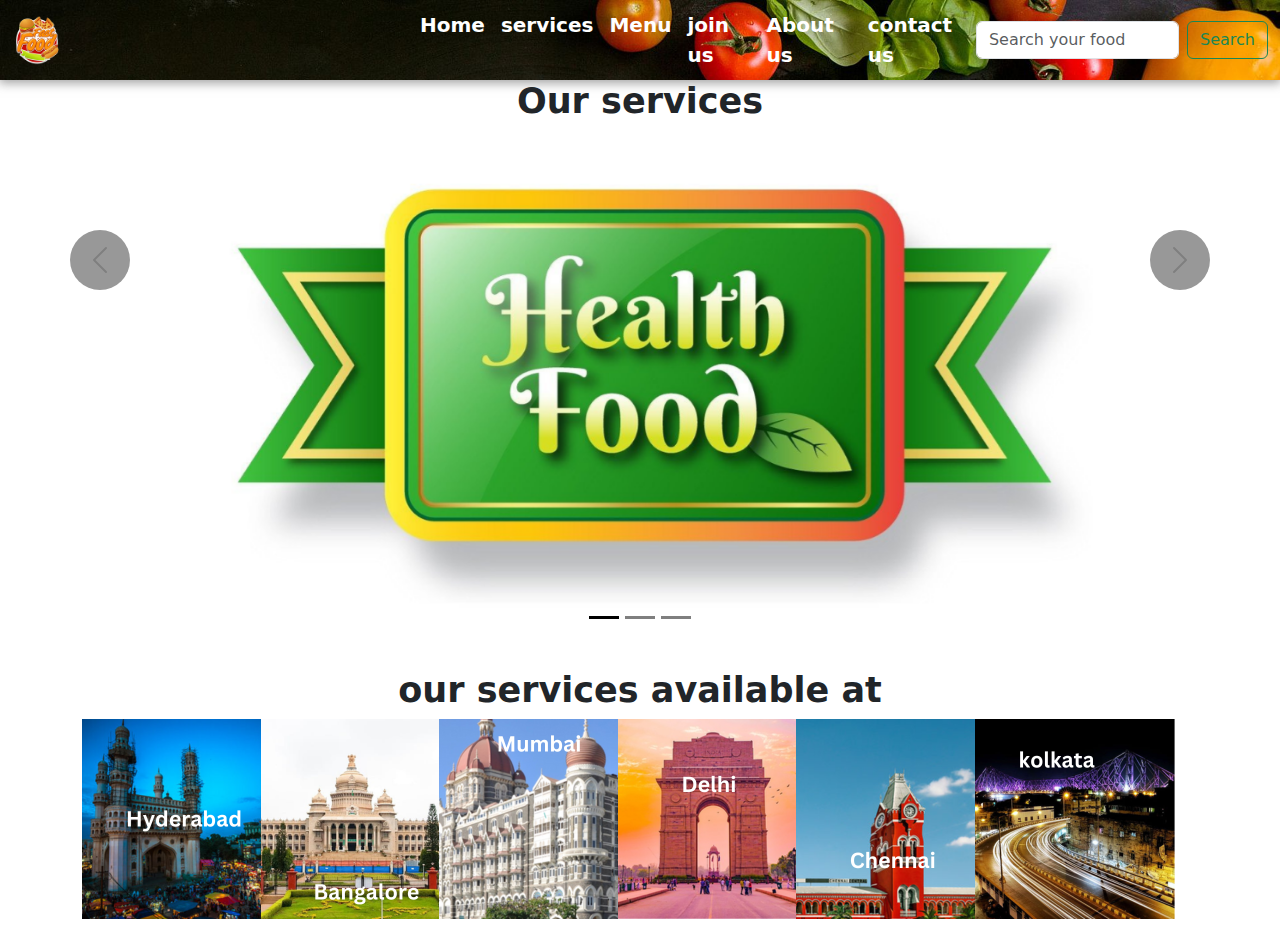
<file: assets/html/services.html>
<!DOCTYPE html>
<html lang="en">

<head>
  <meta charset="UTF-8">
  <meta name="viewport" content="width=device-width, initial-scale=1.0">
  <title>Food website</title>
  <link rel="stylesheet" href="../../assets/css/bootstrap.min.css">
  <link rel="stylesheet" href="../../assets/css/project2.css">
  <link rel="stylesheet" href="https://cdnjs.cloudflare.com/ajax/libs/font-awesome/6.5.1/css/all.min.css"
    integrity="sha512-DTOQO9RWCH3ppGqcWaEA1BIZOC6xxalwEsw9c2QQeAIftl+Vegovlnee1c9QX4TctnWMn13TZye+giMm8e2LwA=="
    crossorigin="anonymous" referrerpolicy="no-referrer" />
</head>

<body>

  <nav class="navbar navbar-expand-lg bg-body-teritory">
    <div class="container-fluid">
      <img class="img" src="../images/food_logo-new.png" alt="">
      <button class="navbar-toggler" type="button" data-bs-toggle="collapse" data-bs-target="#navbarSupportedContent"
        aria-controls="navbarSupportedContent" aria-expanded="false" aria-label="Toggle navigation">
        <span class="navbar-toggler-icon"></span>
      </button>
      <div class="collapse navbar-collapse" id="navbarSupportedContent">
        <ul class="navbar-nav me-auto mb-2 mb-lg-0 ">
            <li class="nav-item">
              <a class="nav-link active" aria-current="page" href="./home.html"><span class="span">Home</span></a>
            </li>
            <li class="nav-item">
              <a class="nav-link active" aria-current="page" href="./services.html"><span class="span">services</span></a>
            </li>
            <li class="nav-item">
              <a class="nav-link active" aria-current="page" href="./Menu.html"><span class="span">Menu</span></a>
            </li>
            <li class="nav-item">
              <a class="nav-link active" aria-current="page" href="./join-us.html"><span class="span">join us</span></a>
            </li>
            <li class="nav-item">
              <a class="nav-link active" aria-current="page" href="./About-us.html"><span class="span">About us</span></a>
            </li>
            <li class="nav-item">
              <a class="nav-link active" aria-current="page" href="./contact-us.html"><span class="span">contact us</span>
  
              </a>
            </li>
  
          </ul>
        <form class="d-flex" role="search" id="form">
          <input id="input-search" class="form-control me-2" type="search" placeholder="Search your food"
            aria-label="Search">
          <button class="btn btn-outline-success" type="submit" id="sub-btn">Search</button>
        </form>
      </div>
    </div>
  </nav>
  <div class="container">
    <div class="row justify-content-center ">
      <div class="col-12 text-center ">
        <h1>Our services</h1>
      </div>
    </div>
    <div class="row">
      <div id="carouselExampleDark" class="carousel carousel-dark slide">
        <div class="carousel-indicators">
          <button type="button" data-bs-target="#carouselExampleDark" data-bs-slide-to="0" class="active"
            aria-current="true" aria-label="Slide 1"></button>
          <button type="button" data-bs-target="#carouselExampleDark" data-bs-slide-to="1"
            aria-label="Slide 2"></button>
          <button type="button" data-bs-target="#carouselExampleDark" data-bs-slide-to="2"
            aria-label="Slide 3"></button>
        </div>
        <div class="carousel-inner">
          <div class="carousel-item active" data-bs-interval="10000">
            <img src="../images/Untitled design (24).png" class="d-block w-100" alt="...">
            <div class="carousel-caption d-none d-md-block">
            </div>
          </div>
          <div class="carousel-item" data-bs-interval="2000">
            <img src="../images/Untitled design (23).png" class="d-block w-100" alt="...">
            <div class="carousel-caption d-none d-md-block">
            </div>
          </div>
          <div class="carousel-item">
            <img src="../images/Untitled design (25).png" class="d-block w-100" alt="...">
            <div class="carousel-caption d-none d-md-block">
            </div>
          </div>
        </div>
        <button class="carousel-control-prev" type="button" data-bs-target="#carouselExampleDark"
          data-bs-slide="prev">
          <span class="carousel-control-prev-icon" aria-hidden="true"></span>
          <span class="visually-hidden">Previous</span>
        </button>
        <button class="carousel-control-next" type="button" data-bs-target="#carouselExampleDark"
          data-bs-slide="next">
          <span class="carousel-control-next-icon" aria-hidden="true"></span>
          <span class="visually-hidden">Next</span>
        </button>
      </div>
    </div>
  </div>
  <div class="container my-4">
    <div class="row justify-content-center ">
      <div class="col-12 text-center ">
        <h1>our services available at</h1>
      </div>
    </div>
    <div class="row" id="location-id">
      <div class="col-2">
        <img id="location" src="../images/Hyderabad.png" alt="">
      </div>
      <div class="col-2">
        <img id="location" src="../images/Benguluru.png" alt="">
      </div>
      <div class="col-2">
        <img id="location" src="../images/Benguluru (1).png" alt="">
      </div>
      <div class="col-2">
        <img id="location" src="../images/Benguluru (2).png" alt="">
      </div>
      <div class="col-2">
        <img id="location" src="../images/Benguluru (3).png" alt="">
      </div>
      <div class="col-2">
        <img id="location" src="../images/Benguluru (4).png" alt="">
      </div>
    </div>
  </div>




  <script src="../../assets/js/bootstrap.bundle.js"></script>
</body>

</html>
</file>
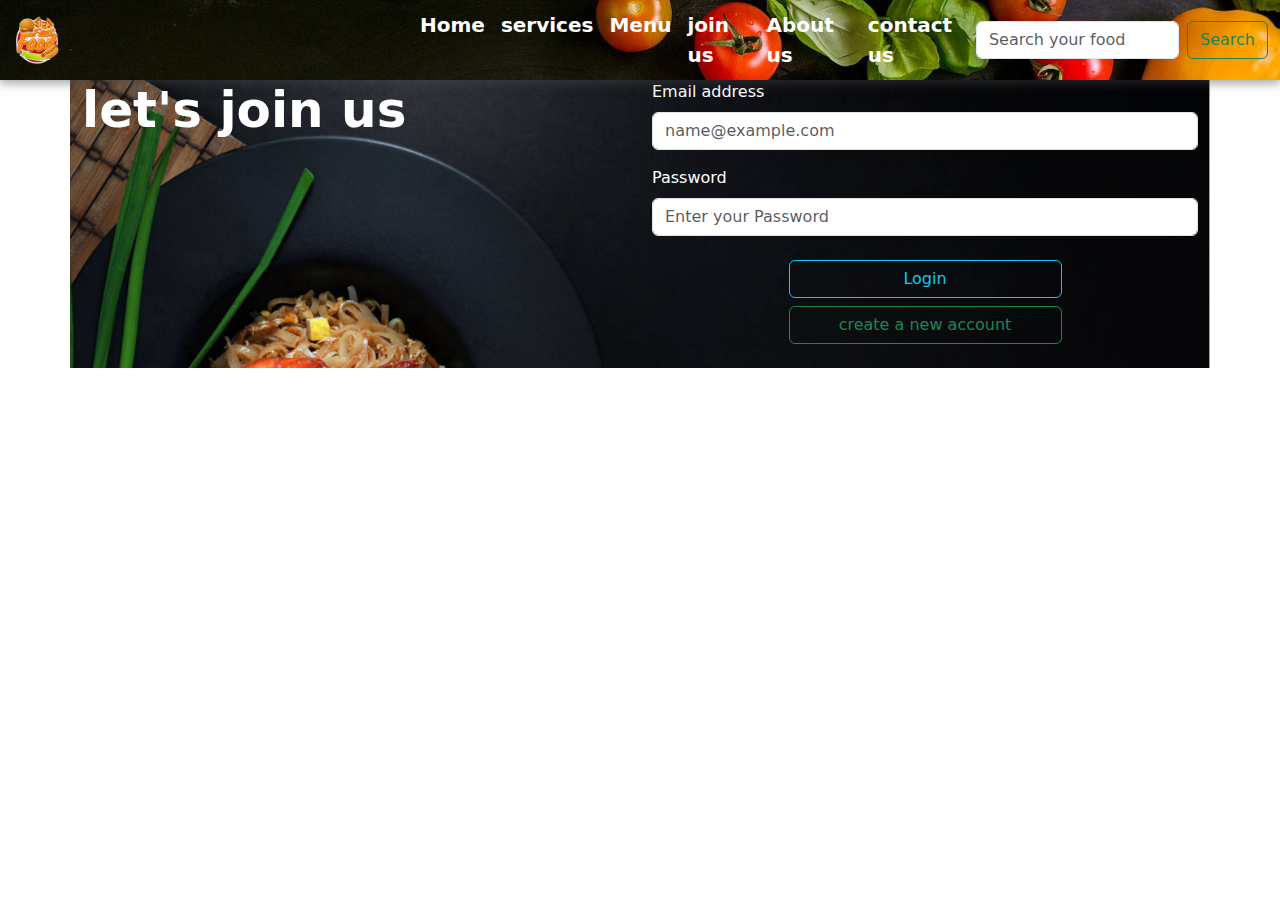
<file: assets/html/sign-up.html>
<!DOCTYPE html>
<html lang="en">

<head>
  <meta charset="UTF-8">
  <meta name="viewport" content="width=device-width, initial-scale=1.0">
  <title>Food website</title>
  <link rel="stylesheet" href="../../assets/css/bootstrap.min.css">
  <link rel="stylesheet" href="../../assets/css/project2.css">
  <link rel="stylesheet" href="https://cdnjs.cloudflare.com/ajax/libs/font-awesome/6.5.1/css/all.min.css"
    integrity="sha512-DTOQO9RWCH3ppGqcWaEA1BIZOC6xxalwEsw9c2QQeAIftl+Vegovlnee1c9QX4TctnWMn13TZye+giMm8e2LwA=="
    crossorigin="anonymous" referrerpolicy="no-referrer" />
</head>

<body>

  <nav class="navbar navbar-expand-lg bg-body-teritory">
    <div class="container-fluid">
      <img class="img" src="../images/food_logo-new.png" alt="">
      <button class="navbar-toggler" type="button" data-bs-toggle="collapse" data-bs-target="#navbarSupportedContent"
        aria-controls="navbarSupportedContent" aria-expanded="false" aria-label="Toggle navigation">
        <span class="navbar-toggler-icon"></span>
      </button>
      <div class="collapse navbar-collapse" id="navbarSupportedContent">
        <ul class="navbar-nav me-auto mb-2 mb-lg-0 ">
            <li class="nav-item">
              <a class="nav-link active" aria-current="page" href="#"><span class="span">Home</span></a>
            </li>
            <li class="nav-item">
              <a class="nav-link active" aria-current="page" href="./services.html"><span class="span">services</span></a>
            </li>
            <li class="nav-item">
              <a class="nav-link active" aria-current="page" href="./Menu.html"><span class="span">Menu</span></a>
            </li>
            <li class="nav-item">
              <a class="nav-link active" aria-current="page" href="./join-us.html"><span class="span">join us</span></a>
            </li>
            <li class="nav-item">
              <a class="nav-link active" aria-current="page" href="./About-us.html"><span class="span">About us</span></a>
            </li>
            <li class="nav-item">
              <a class="nav-link active" aria-current="page" href="./contact-us.html"><span class="span">contact us</span>
  
              </a>
            </li>
  
          </ul>
        <form class="d-flex" role="search" id="form">
          <input id="input-search" class="form-control me-2" type="search" placeholder="Search your food"
            aria-label="Search">
          <button class="btn btn-outline-success" type="submit" id="sub-btn">Search</button>
        </form>
      </div>
    </div>
  </nav>
  <div class="container">
    <div class="row" id="join">
      <div class="col-6">
        <h1 class="join-us-today">let's join us</h1>
      </div>
      <div class="col-6">
        <div class="mb-3">
          <label for="exampleFormControlInput1" class="form-label">Email address</label>
          <input type="email" class="form-control" id="exampleFormControlInput1" placeholder="name@example.com">
        </div>
        <label for="inputPassword5" class="form-label">Password</label>
        <input type="password" id="inputPassword5" class="form-control" aria-describedby="passwordHelpBlock"
          placeholder="Enter your Password">
        <div class="d-grid gap-2 col-6 mx-auto my-4">
          <button class="btn btn-outline-info" type="submit">Login</button>
          <button class="btn btn-outline-success" type="submit" id="last-btn">create a new account</button>
        </div>
      </div>
    </div>
  </div>




  <script src="../../assets/js/bootstrap.bundle.js"></script>
</body>

</html>
</file>
<file: assets/css/project2.css>
.img {
    width: 50px;
    height: 50px;
}

#navbarSupportedContent {
    margin-left: 350px;
}
@media (max-width:500px) {
   .navbar-nav{
        margin-left: -350px;
    }    
}
  
@media (min-width:270px) and (max-width:700px) {
    #input-search {
        margin-left: -350px;
        width: 200px;
    }
    
}
.nav-link {
   -webkit-text-fill-color: white;
   font-size: 20px;
   padding: 2px 12px;
   font-family: "Montserrat" sans-serif;
   font-weight: 800;
   color: transparent;
}
.nav-link:hover .span {
    background-color: rgb(237, 245, 252);
    -webkit-text-fill-color: rgb(227, 23, 23);
    border-radius: 8px;  
}
#week-offer {
    background-image: url('../images/food.png');
}
#image-1 {
    height: 550px;
    
}
#btn-btn {
    width: 100px;
    padding: 10px;
}
#btn-btn:hover {
    color: black;
}
#bt-class {
    
    margin-bottom: 200px;
}
.navbar {
    box-shadow: 0px 2px 10px 1px rgba(71, 71, 71, 0.52);
    
   
}
.navbar-dark {
    color: white;
}

.h1 {
    font-family: "Montserrat" sans-serif;
    font-size: 50px;
    font-weight: 800;
    background: linear-gradient(to right,red,yellow);
    -webkit-background-clip: text;
    background-clip: text;    
    color: transparent    
}
@media (max-width:320px) {
    .h1 {
        font-size: 20px;
        font-weight: 1000;   
    }   
}
.p {
    font-size: 18px;
    font-weight: 400;
}
.col-4 {
    flex-direction: column;
    padding: 30px;
}
.order-img {
    width: 200px;
    height: 200px;
}
.h2 {
    font-size: 25px;
    font-family: cursive;
    font-weight: 600;
    color: rgb(115, 16, 32);
    margin-top: 15px;
}
.col-12 h1 {
    font-family: "Montserrat" sans-serif;
    font-size: 35px;
    font-weight: 800;
}

@media (max-width:770px) {
    .order-img {
        width: 80px;
        height: 80px;
    }
    .h2 {
        font-size: 15px;
        font-weight: 300;
    }
    
}
#order-btn {
    margin-top: 30px;
    font-size: 20px;
    font-weight: 800;
   
}
#order-btn:hover {
    width: 620px;
    
}
@media (min-width:270px) and (max-width:900px) {
    #order-btn:hover {
        width:250px
    }    
}
.col-3 {
    width: 100px;
}
#imgs {
    width: 300px;
    height: 200px;    
}
.card-title {
    font-size: 25px;
    font-weight: 700;
    font-family: "Montserrat" sans-serif;
    color: rgb(255, 0, 221);
}
#card-1:hover {
    width: 450px;

}
@media (min-width:250px) and (max-width:900px) {
    #card-1:hover {
        max-width: 95%;
        width: 370px;
    }   
}
@media (min-width:900px) and (max-width:1200px) {
    #card-1:hover {
        width: 300px;
    }   
}
#menu {
    width: 120px;
    height: 120px;
}
.add-btn {
    background-color: rgb(190, 14, 14);
    border-radius: 25px;
    color: white;
    outline: none;

}
#menu-title {
    color: rgb(36, 45, 181);
}
.car {
    font-size: 50px;
    color: rgb(83, 20, 231);
    font-weight: 800;
    font-family: "Montserrat" sans-serif;
    z-index: 1;
}
.carousel-control-prev,
.carousel-control-next {
    width: 60px; 
    height: 60px; 
    background-color: #333; 
    border-radius: 30px; 
    color: #fff; 
    margin-top: 100px;   
}
 .carousel-control-prev:hover,
 .carousel-control-next:hover {
    background-color: red;
    width: 60px;
    height: 60px;
    border-radius: 30px;
}
.navbar-nav::before {
    content: "";
    position: absolute;
    top: 0;
    left: 0;
    width: 100%;
    height: 100%;
    background-image: url('../images/bg-for-food.jpg'); /* Adjust the path to your image */
    background-size: cover;
    background-repeat: no-repeat;
    z-index: -1; 
}

#about-us{
   background-image: url('../images/abous-bg.jpg');
    background-size: cover;
    background-repeat: no-repeat;   
}
.about {
    color: white;
}
#about {
    color: rgb(36, 223, 123);
}
#join {
    background-image: url('../images/Untitled\ design\ \(31\).png');
    background-size: cover;
    background-repeat: no-repeat;  
}
.join-us-today {
    color: white;
    font-size: 50px;
    font-weight: 800;
    font-family: "Montserrat" sans-serif;
}
.form-label {
    color:white;
}
#menu-club {
    background-image: url('../images/—Pngtree—atmosphere\ black\ red\ menu\ invitation_1092334\ \(1\).jpg');
    background-size: cover;
    background-repeat: no-repeat; 
    width: 98%; 
}
.col-2 {
    box-sizing: border-box;
}
@media (max-width:900px) {
    #location {
        width: 100px;
    }    
}
@media (min-width:414px) and (max-width:500px) {
    #location {
        width: 50px;
        
    }    
}
@media (min-width:270px) and (max-width:412px) {
    #location {
        width: 44px;
        padding-right: 5px;
        
    }   
}
@media (min-width:270px) and (max-width:550px) {
    #last-btn {
        height: 40px;
        box-sizing: border-box;
        font-size: 8px;
        font-weight: 600;
        color: white;
    }    
}
#contact {
    background-color: black;
}
.contact-us {
    color: white;
    font-size: 10px;
    font-weight: 800;
    font-family: "Montserrat" sans-serif;
}
.content-info-wrapper {
        display: flex;
        flex-direction: column;
        align-items: center;
}
.list-unstyled a {
    text-decoration: none;
}
.list-unstyled i {
    font-size: 20px;
    color: white;
}
  

@media (max-width: 576px) {
    body {
      font-size: 14px; /* Decrease font size for smaller screens */
    }
  }
.sign-up-class:hover{
    color: black;
}
#our-menu-club,#next-menu{
    background-image: url('../images/body-bg.jpg');
}
.special-offers {
    color: white;
}
@media (min-width: 250px) and (max-width: 1366px) {
    .embed-responsive .embed-responsive-item {
      max-width: 100%; /* Adjust this value as needed */
      width: 100%; /* Ensure the map fills its parent container */
      height: auto; /* Maintain aspect ratio */
    }
  }

@media (min-width: 1024px) and (max-width: 1366px) {
    #location-id {
      max-width: 100%; /* Adjust this value as needed */
      width: 96%; /* Ensure the map fills its parent container */
      height: auto; /* Maintain aspect ratio */
    }
  }
.card-box:hover {
  
        box-shadow: 0px 2px 10px 1px rgba(71, 71, 71, 0.52);
       
    
}
.n-btn {
    border-radius: 20px;
}

.footer-cont li a {
    text-decoration: none;
    color: rgb(228, 19, 162);
}
@media (min-width:200px) and (max-width:700px) {
    .footer-div {
        max-width: 100%;
       
    }    
} 
.hr-class {
    color: white;
}
</file>
